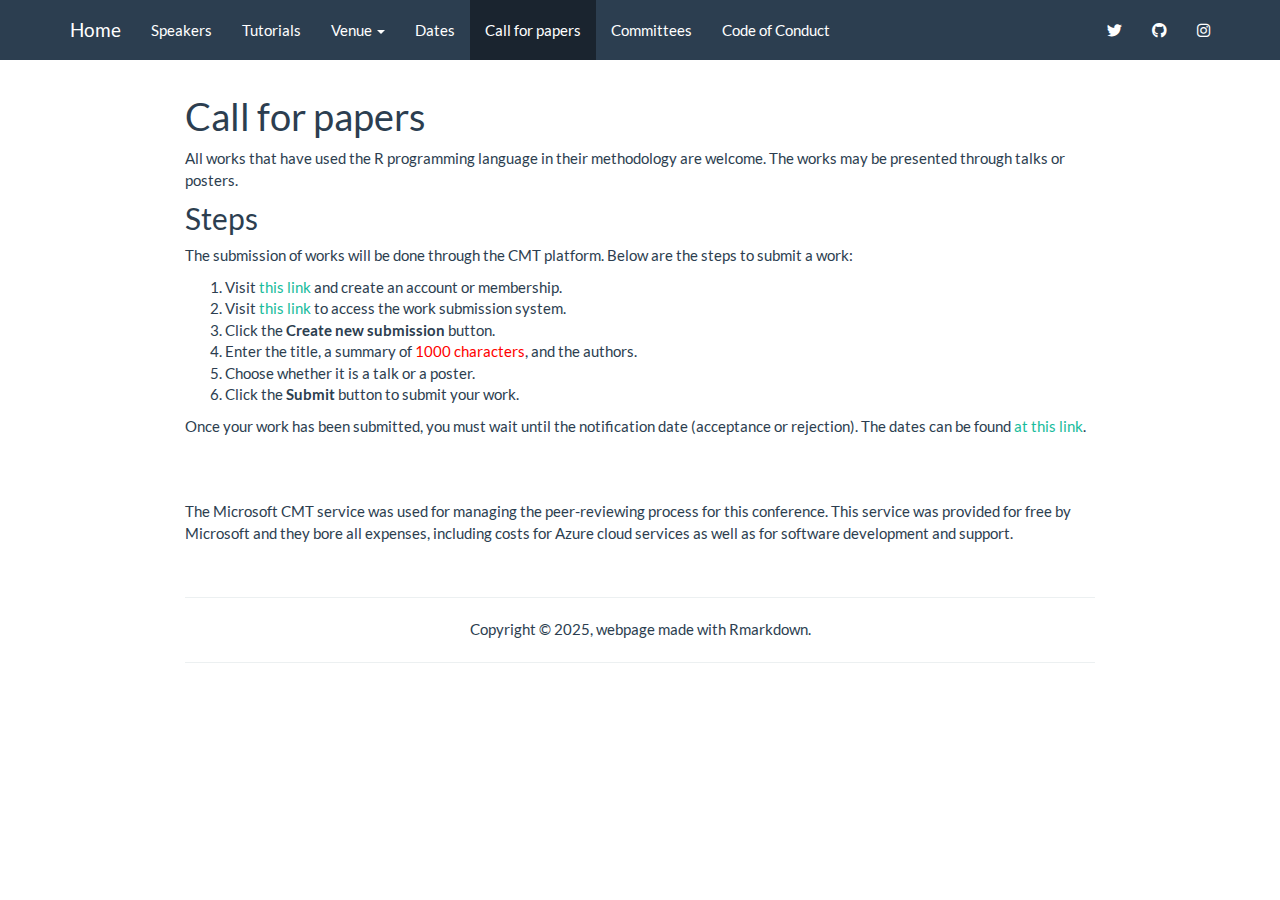
<file: call-for-papers.html>
<!DOCTYPE html>

<html>

<head>

<meta charset="utf-8" />
<meta name="generator" content="pandoc" />
<meta http-equiv="X-UA-Compatible" content="IE=EDGE" />




<title>Call for papers</title>

<script src="site_libs/header-attrs-2.29/header-attrs.js"></script>
<script src="site_libs/jquery-3.6.0/jquery-3.6.0.min.js"></script>
<meta name="viewport" content="width=device-width, initial-scale=1" />
<link href="site_libs/bootstrap-3.3.5/css/flatly.min.css" rel="stylesheet" />
<script src="site_libs/bootstrap-3.3.5/js/bootstrap.min.js"></script>
<script src="site_libs/bootstrap-3.3.5/shim/html5shiv.min.js"></script>
<script src="site_libs/bootstrap-3.3.5/shim/respond.min.js"></script>
<style>h1 {font-size: 34px;}
       h1.title {font-size: 38px;}
       h2 {font-size: 30px;}
       h3 {font-size: 24px;}
       h4 {font-size: 18px;}
       h5 {font-size: 16px;}
       h6 {font-size: 12px;}
       code {color: inherit; background-color: rgba(0, 0, 0, 0.04);}
       pre:not([class]) { background-color: white }</style>
<script src="site_libs/navigation-1.1/tabsets.js"></script>
<link href="site_libs/highlightjs-9.12.0/default.css" rel="stylesheet" />
<script src="site_libs/highlightjs-9.12.0/highlight.js"></script>
<link href="site_libs/font-awesome-6.5.2/css/all.min.css" rel="stylesheet" />
<link href="site_libs/font-awesome-6.5.2/css/v4-shims.min.css" rel="stylesheet" />
<!-- Google tag (gtag.js) -->
<script async src="https://www.googletagmanager.com/gtag/js?id=G-SFJKK459RL"></script>
<script>
  window.dataLayer = window.dataLayer || [];
  function gtag(){dataLayer.push(arguments);}
  gtag('js', new Date());

  gtag('config', 'G-SFJKK459RL');
</script>



<style type="text/css">
  code{white-space: pre-wrap;}
  span.smallcaps{font-variant: small-caps;}
  span.underline{text-decoration: underline;}
  div.column{display: inline-block; vertical-align: top; width: 50%;}
  div.hanging-indent{margin-left: 1.5em; text-indent: -1.5em;}
  ul.task-list{list-style: none;}
    </style>

<style type="text/css">code{white-space: pre;}</style>
<script type="text/javascript">
if (window.hljs) {
  hljs.configure({languages: []});
  hljs.initHighlightingOnLoad();
  if (document.readyState && document.readyState === "complete") {
    window.setTimeout(function() { hljs.initHighlighting(); }, 0);
  }
}
</script>






<link rel="stylesheet" href="my_css.css" type="text/css" />



<style type = "text/css">
.main-container {
  max-width: 940px;
  margin-left: auto;
  margin-right: auto;
}
img {
  max-width:100%;
}
.tabbed-pane {
  padding-top: 12px;
}
.html-widget {
  margin-bottom: 20px;
}
button.code-folding-btn:focus {
  outline: none;
}
summary {
  display: list-item;
}
details > summary > p:only-child {
  display: inline;
}
pre code {
  padding: 0;
}
</style>


<style type="text/css">
.dropdown-submenu {
  position: relative;
}
.dropdown-submenu>.dropdown-menu {
  top: 0;
  left: 100%;
  margin-top: -6px;
  margin-left: -1px;
  border-radius: 0 6px 6px 6px;
}
.dropdown-submenu:hover>.dropdown-menu {
  display: block;
}
.dropdown-submenu>a:after {
  display: block;
  content: " ";
  float: right;
  width: 0;
  height: 0;
  border-color: transparent;
  border-style: solid;
  border-width: 5px 0 5px 5px;
  border-left-color: #cccccc;
  margin-top: 5px;
  margin-right: -10px;
}
.dropdown-submenu:hover>a:after {
  border-left-color: #adb5bd;
}
.dropdown-submenu.pull-left {
  float: none;
}
.dropdown-submenu.pull-left>.dropdown-menu {
  left: -100%;
  margin-left: 10px;
  border-radius: 6px 0 6px 6px;
}
</style>

<script type="text/javascript">
// manage active state of menu based on current page
$(document).ready(function () {
  // active menu anchor
  href = window.location.pathname
  href = href.substr(href.lastIndexOf('/') + 1)
  if (href === "")
    href = "index.html";
  var menuAnchor = $('a[href="' + href + '"]');

  // mark the anchor link active (and if it's in a dropdown, also mark that active)
  var dropdown = menuAnchor.closest('li.dropdown');
  if (window.bootstrap) { // Bootstrap 4+
    menuAnchor.addClass('active');
    dropdown.find('> .dropdown-toggle').addClass('active');
  } else { // Bootstrap 3
    menuAnchor.parent().addClass('active');
    dropdown.addClass('active');
  }

  // Navbar adjustments
  var navHeight = $(".navbar").first().height() + 15;
  var style = document.createElement('style');
  var pt = "padding-top: " + navHeight + "px; ";
  var mt = "margin-top: -" + navHeight + "px; ";
  var css = "";
  // offset scroll position for anchor links (for fixed navbar)
  for (var i = 1; i <= 6; i++) {
    css += ".section h" + i + "{ " + pt + mt + "}\n";
  }
  style.innerHTML = "body {" + pt + "padding-bottom: 40px; }\n" + css;
  document.head.appendChild(style);
});
</script>

<!-- tabsets -->

<style type="text/css">
.tabset-dropdown > .nav-tabs {
  display: inline-table;
  max-height: 500px;
  min-height: 44px;
  overflow-y: auto;
  border: 1px solid #ddd;
  border-radius: 4px;
}

.tabset-dropdown > .nav-tabs > li.active:before, .tabset-dropdown > .nav-tabs.nav-tabs-open:before {
  content: "\e259";
  font-family: 'Glyphicons Halflings';
  display: inline-block;
  padding: 10px;
  border-right: 1px solid #ddd;
}

.tabset-dropdown > .nav-tabs.nav-tabs-open > li.active:before {
  content: "\e258";
  font-family: 'Glyphicons Halflings';
  border: none;
}

.tabset-dropdown > .nav-tabs > li.active {
  display: block;
}

.tabset-dropdown > .nav-tabs > li > a,
.tabset-dropdown > .nav-tabs > li > a:focus,
.tabset-dropdown > .nav-tabs > li > a:hover {
  border: none;
  display: inline-block;
  border-radius: 4px;
  background-color: transparent;
}

.tabset-dropdown > .nav-tabs.nav-tabs-open > li {
  display: block;
  float: none;
}

.tabset-dropdown > .nav-tabs > li {
  display: none;
}
</style>

<!-- code folding -->




</head>

<body>


<div class="container-fluid main-container">




<div class="navbar navbar-default  navbar-fixed-top" role="navigation">
  <div class="container">
    <div class="navbar-header">
      <button type="button" class="navbar-toggle collapsed" data-toggle="collapse" data-bs-toggle="collapse" data-target="#navbar" data-bs-target="#navbar">
        <span class="icon-bar"></span>
        <span class="icon-bar"></span>
        <span class="icon-bar"></span>
      </button>
      <a class="navbar-brand" href="index.html">Home</a>
    </div>
    <div id="navbar" class="navbar-collapse collapse">
      <ul class="nav navbar-nav">
        <li>
  <a href="speakers01.html">Speakers</a>
</li>
<li>
  <a href="tutorials.html">Tutorials</a>
</li>
<li class="dropdown">
  <a href="#" class="dropdown-toggle" data-toggle="dropdown" role="button" data-bs-toggle="dropdown" aria-expanded="false">
    Venue
     
    <span class="caret"></span>
  </a>
  <ul class="dropdown-menu" role="menu">
    <li>
      <a href="medellin.html">
        <span class="fa fa-warehouse"></span>
         
        Medellín
      </a>
    </li>
    <li>
      <a href="location.html">
        <span class="fa fa-map-marker"></span>
         
        Location
      </a>
    </li>
  </ul>
</li>
<li>
  <a href="dates.html">Dates</a>
</li>
<li>
  <a href="call-for-papers.html">Call for papers</a>
</li>
<li>
  <a href="committee.html">Committees</a>
</li>
<li>
  <a href="conduct.html">Code of Conduct</a>
</li>
      </ul>
      <ul class="nav navbar-nav navbar-right">
        <li>
  <a href="https://twitter.com/rdaycolombia">
    <span class="fa fa-twitter"></span>
     
  </a>
</li>
<li>
  <a href="https://github.com/rday-colombia">
    <span class="fa fa-github"></span>
     
  </a>
</li>
<li>
  <a href="https://www.instagram.com/rdaycolombia/">
    <span class="fa fa-instagram"></span>
     
  </a>
</li>
      </ul>
    </div><!--/.nav-collapse -->
  </div><!--/.container -->
</div><!--/.navbar -->

<div id="header">



<h1 class="title toc-ignore">Call for papers</h1>

</div>


<p>All works that have used the R programming language in their
methodology are welcome. The works may be presented through talks or
posters.</p>
<div id="steps" class="section level2">
<h2>Steps</h2>
<p>The submission of works will be done through the CMT platform. Below
are the steps to submit a work:</p>
<ol style="list-style-type: decimal">
<li>Visit <a href="https://cmt3.research.microsoft.com/User/Login"
target="_blank">this link</a> and create an account or membership.</li>
<li>Visit <a href="https://cmt3.research.microsoft.com/RDay2025"
target="_blank">this link</a> to access the work submission system.</li>
<li>Click the <strong>Create new submission</strong> button.</li>
<li>Enter the title, a summary of <span style="color: red;">1000
characters</span>, and the authors.</li>
<li>Choose whether it is a talk or a poster.</li>
<li>Click the <strong>Submit</strong> button to submit your work.</li>
</ol>
<p>Once your work has been submitted, you must wait until the
notification date (acceptance or rejection). The dates can be found <a
href="dates.html">at this link</a>.</p>
<p><br/> <br/></p>
<p>The Microsoft CMT service was used for managing the peer-reviewing
process for this conference. This service was provided for free by
Microsoft and they bore all expenses, including costs for Azure cloud
services as well as for software development and support.</p>
</div>

<br>
<hr>
<p><center>Copyright &copy; 2025, webpage made with Rmarkdown.</center></p>
<hr>



</div>

<script>

// add bootstrap table styles to pandoc tables
function bootstrapStylePandocTables() {
  $('tr.odd').parent('tbody').parent('table').addClass('table table-condensed');
}
$(document).ready(function () {
  bootstrapStylePandocTables();
});


</script>

<!-- tabsets -->

<script>
$(document).ready(function () {
  window.buildTabsets("TOC");
});

$(document).ready(function () {
  $('.tabset-dropdown > .nav-tabs > li').click(function () {
    $(this).parent().toggleClass('nav-tabs-open');
  });
});
</script>

<!-- code folding -->


<!-- dynamically load mathjax for compatibility with self-contained -->
<script>
  (function () {
    var script = document.createElement("script");
    script.type = "text/javascript";
    script.src  = "https://mathjax.rstudio.com/latest/MathJax.js?config=TeX-AMS-MML_HTMLorMML";
    document.getElementsByTagName("head")[0].appendChild(script);
  })();
</script>

</body>
</html>
</file>
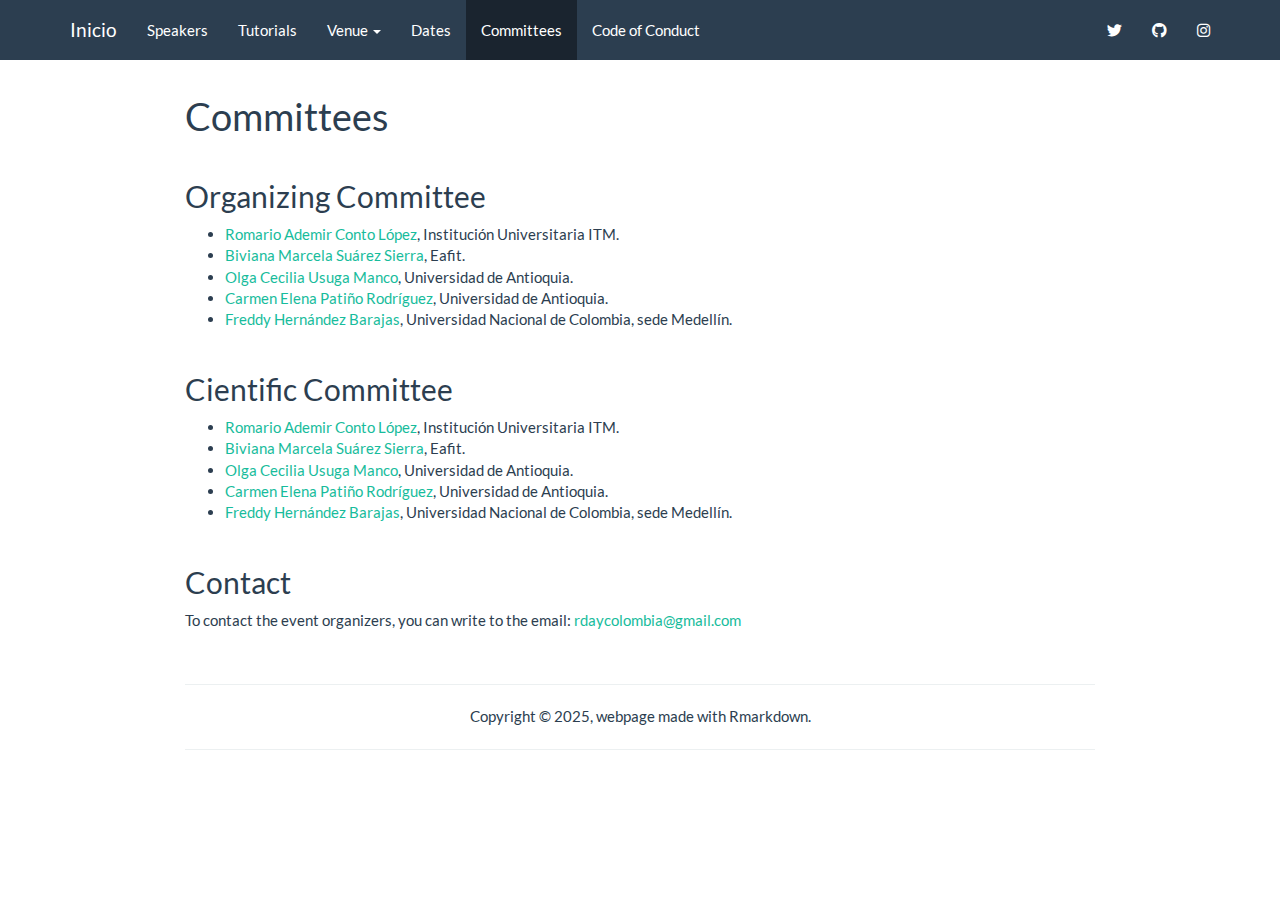
<file: committee.html>
<!DOCTYPE html>

<html>

<head>

<meta charset="utf-8" />
<meta name="generator" content="pandoc" />
<meta http-equiv="X-UA-Compatible" content="IE=EDGE" />




<title>Committees</title>

<script src="site_libs/header-attrs-2.29/header-attrs.js"></script>
<script src="site_libs/jquery-3.6.0/jquery-3.6.0.min.js"></script>
<meta name="viewport" content="width=device-width, initial-scale=1" />
<link href="site_libs/bootstrap-3.3.5/css/flatly.min.css" rel="stylesheet" />
<script src="site_libs/bootstrap-3.3.5/js/bootstrap.min.js"></script>
<script src="site_libs/bootstrap-3.3.5/shim/html5shiv.min.js"></script>
<script src="site_libs/bootstrap-3.3.5/shim/respond.min.js"></script>
<style>h1 {font-size: 34px;}
       h1.title {font-size: 38px;}
       h2 {font-size: 30px;}
       h3 {font-size: 24px;}
       h4 {font-size: 18px;}
       h5 {font-size: 16px;}
       h6 {font-size: 12px;}
       code {color: inherit; background-color: rgba(0, 0, 0, 0.04);}
       pre:not([class]) { background-color: white }</style>
<script src="site_libs/navigation-1.1/tabsets.js"></script>
<link href="site_libs/highlightjs-9.12.0/default.css" rel="stylesheet" />
<script src="site_libs/highlightjs-9.12.0/highlight.js"></script>
<link href="site_libs/font-awesome-6.5.2/css/all.min.css" rel="stylesheet" />
<link href="site_libs/font-awesome-6.5.2/css/v4-shims.min.css" rel="stylesheet" />
<!-- Google tag (gtag.js) -->
<script async src="https://www.googletagmanager.com/gtag/js?id=G-SFJKK459RL"></script>
<script>
  window.dataLayer = window.dataLayer || [];
  function gtag(){dataLayer.push(arguments);}
  gtag('js', new Date());

  gtag('config', 'G-SFJKK459RL');
</script>



<style type="text/css">
  code{white-space: pre-wrap;}
  span.smallcaps{font-variant: small-caps;}
  span.underline{text-decoration: underline;}
  div.column{display: inline-block; vertical-align: top; width: 50%;}
  div.hanging-indent{margin-left: 1.5em; text-indent: -1.5em;}
  ul.task-list{list-style: none;}
    </style>

<style type="text/css">code{white-space: pre;}</style>
<script type="text/javascript">
if (window.hljs) {
  hljs.configure({languages: []});
  hljs.initHighlightingOnLoad();
  if (document.readyState && document.readyState === "complete") {
    window.setTimeout(function() { hljs.initHighlighting(); }, 0);
  }
}
</script>






<link rel="stylesheet" href="my_css.css" type="text/css" />



<style type = "text/css">
.main-container {
  max-width: 940px;
  margin-left: auto;
  margin-right: auto;
}
img {
  max-width:100%;
}
.tabbed-pane {
  padding-top: 12px;
}
.html-widget {
  margin-bottom: 20px;
}
button.code-folding-btn:focus {
  outline: none;
}
summary {
  display: list-item;
}
details > summary > p:only-child {
  display: inline;
}
pre code {
  padding: 0;
}
</style>


<style type="text/css">
.dropdown-submenu {
  position: relative;
}
.dropdown-submenu>.dropdown-menu {
  top: 0;
  left: 100%;
  margin-top: -6px;
  margin-left: -1px;
  border-radius: 0 6px 6px 6px;
}
.dropdown-submenu:hover>.dropdown-menu {
  display: block;
}
.dropdown-submenu>a:after {
  display: block;
  content: " ";
  float: right;
  width: 0;
  height: 0;
  border-color: transparent;
  border-style: solid;
  border-width: 5px 0 5px 5px;
  border-left-color: #cccccc;
  margin-top: 5px;
  margin-right: -10px;
}
.dropdown-submenu:hover>a:after {
  border-left-color: #adb5bd;
}
.dropdown-submenu.pull-left {
  float: none;
}
.dropdown-submenu.pull-left>.dropdown-menu {
  left: -100%;
  margin-left: 10px;
  border-radius: 6px 0 6px 6px;
}
</style>

<script type="text/javascript">
// manage active state of menu based on current page
$(document).ready(function () {
  // active menu anchor
  href = window.location.pathname
  href = href.substr(href.lastIndexOf('/') + 1)
  if (href === "")
    href = "index.html";
  var menuAnchor = $('a[href="' + href + '"]');

  // mark the anchor link active (and if it's in a dropdown, also mark that active)
  var dropdown = menuAnchor.closest('li.dropdown');
  if (window.bootstrap) { // Bootstrap 4+
    menuAnchor.addClass('active');
    dropdown.find('> .dropdown-toggle').addClass('active');
  } else { // Bootstrap 3
    menuAnchor.parent().addClass('active');
    dropdown.addClass('active');
  }

  // Navbar adjustments
  var navHeight = $(".navbar").first().height() + 15;
  var style = document.createElement('style');
  var pt = "padding-top: " + navHeight + "px; ";
  var mt = "margin-top: -" + navHeight + "px; ";
  var css = "";
  // offset scroll position for anchor links (for fixed navbar)
  for (var i = 1; i <= 6; i++) {
    css += ".section h" + i + "{ " + pt + mt + "}\n";
  }
  style.innerHTML = "body {" + pt + "padding-bottom: 40px; }\n" + css;
  document.head.appendChild(style);
});
</script>

<!-- tabsets -->

<style type="text/css">
.tabset-dropdown > .nav-tabs {
  display: inline-table;
  max-height: 500px;
  min-height: 44px;
  overflow-y: auto;
  border: 1px solid #ddd;
  border-radius: 4px;
}

.tabset-dropdown > .nav-tabs > li.active:before, .tabset-dropdown > .nav-tabs.nav-tabs-open:before {
  content: "\e259";
  font-family: 'Glyphicons Halflings';
  display: inline-block;
  padding: 10px;
  border-right: 1px solid #ddd;
}

.tabset-dropdown > .nav-tabs.nav-tabs-open > li.active:before {
  content: "\e258";
  font-family: 'Glyphicons Halflings';
  border: none;
}

.tabset-dropdown > .nav-tabs > li.active {
  display: block;
}

.tabset-dropdown > .nav-tabs > li > a,
.tabset-dropdown > .nav-tabs > li > a:focus,
.tabset-dropdown > .nav-tabs > li > a:hover {
  border: none;
  display: inline-block;
  border-radius: 4px;
  background-color: transparent;
}

.tabset-dropdown > .nav-tabs.nav-tabs-open > li {
  display: block;
  float: none;
}

.tabset-dropdown > .nav-tabs > li {
  display: none;
}
</style>

<!-- code folding -->




</head>

<body>


<div class="container-fluid main-container">




<div class="navbar navbar-default  navbar-fixed-top" role="navigation">
  <div class="container">
    <div class="navbar-header">
      <button type="button" class="navbar-toggle collapsed" data-toggle="collapse" data-bs-toggle="collapse" data-target="#navbar" data-bs-target="#navbar">
        <span class="icon-bar"></span>
        <span class="icon-bar"></span>
        <span class="icon-bar"></span>
      </button>
      <a class="navbar-brand" href="index.html">Inicio</a>
    </div>
    <div id="navbar" class="navbar-collapse collapse">
      <ul class="nav navbar-nav">
        <li>
  <a href="speakers01.html">Speakers</a>
</li>
<li>
  <a href="tutorials.html">Tutorials</a>
</li>
<li class="dropdown">
  <a href="#" class="dropdown-toggle" data-toggle="dropdown" role="button" data-bs-toggle="dropdown" aria-expanded="false">
    Venue
     
    <span class="caret"></span>
  </a>
  <ul class="dropdown-menu" role="menu">
    <li>
      <a href="medellin.html">
        <span class="fa fa-warehouse"></span>
         
        Medellín
      </a>
    </li>
    <li>
      <a href="location.html">
        <span class="fa fa-map-marker"></span>
         
        Location
      </a>
    </li>
  </ul>
</li>
<li>
  <a href="dates.html">Dates</a>
</li>
<li>
  <a href="committee.html">Committees</a>
</li>
<li>
  <a href="conduct.html">Code of Conduct</a>
</li>
      </ul>
      <ul class="nav navbar-nav navbar-right">
        <li>
  <a href="https://twitter.com/rdaycolombia">
    <span class="fa fa-twitter"></span>
     
  </a>
</li>
<li>
  <a href="https://github.com/rday-colombia">
    <span class="fa fa-github"></span>
     
  </a>
</li>
<li>
  <a href="https://www.instagram.com/rdaycolombia/">
    <span class="fa fa-instagram"></span>
     
  </a>
</li>
      </ul>
    </div><!--/.nav-collapse -->
  </div><!--/.container -->
</div><!--/.navbar -->

<div id="header">



<h1 class="title toc-ignore">Committees</h1>

</div>


<p><br/></p>
<div id="organizing-committee" class="section level2">
<h2>Organizing Committee</h2>
<ul>
<li><a href="https://www.itm.edu.co/">Romario Ademir Conto López</a>,
Institución Universitaria ITM.</li>
<li><a
href="https://portalqa.omega.eafit.edu.co/profesores/biviana-marcela-suarez-sierra">Biviana
Marcela Suárez Sierra</a>, Eafit.</li>
<li><a href="https://www.meetup.com/es/rladies-medellin/">Olga Cecilia
Usuga Manco</a>, Universidad de Antioquia.</li>
<li><a href="https://www.meetup.com/es/rladies-medellin/">Carmen Elena
Patiño Rodríguez</a>, Universidad de Antioquia.</li>
<li><a href="https://fhernanb.github.io/">Freddy Hernández Barajas</a>,
Universidad Nacional de Colombia, sede Medellín.</li>
</ul>
<p><br/></p>
</div>
<div id="cientific-committee" class="section level2">
<h2>Cientific Committee</h2>
<ul>
<li><a href="https://www.itm.edu.co/">Romario Ademir Conto López</a>,
Institución Universitaria ITM.</li>
<li><a
href="https://portalqa.omega.eafit.edu.co/profesores/biviana-marcela-suarez-sierra">Biviana
Marcela Suárez Sierra</a>, Eafit.</li>
<li><a href="https://www.meetup.com/es/rladies-medellin/">Olga Cecilia
Usuga Manco</a>, Universidad de Antioquia.</li>
<li><a href="https://www.meetup.com/es/rladies-medellin/">Carmen Elena
Patiño Rodríguez</a>, Universidad de Antioquia.</li>
<li><a href="https://fhernanb.github.io/">Freddy Hernández Barajas</a>,
Universidad Nacional de Colombia, sede Medellín.</li>
</ul>
<p><br/></p>
</div>
<div id="contact" class="section level2">
<h2>Contact</h2>
<p>To contact the event organizers, you can write to the email: <a
href="mailto:rdaycolombia@gmail.com"
class="email">rdaycolombia@gmail.com</a></p>
</div>

<br>
<hr>
<p><center>Copyright &copy; 2025, webpage made with Rmarkdown.</center></p>
<hr>



</div>

<script>

// add bootstrap table styles to pandoc tables
function bootstrapStylePandocTables() {
  $('tr.odd').parent('tbody').parent('table').addClass('table table-condensed');
}
$(document).ready(function () {
  bootstrapStylePandocTables();
});


</script>

<!-- tabsets -->

<script>
$(document).ready(function () {
  window.buildTabsets("TOC");
});

$(document).ready(function () {
  $('.tabset-dropdown > .nav-tabs > li').click(function () {
    $(this).parent().toggleClass('nav-tabs-open');
  });
});
</script>

<!-- code folding -->


<!-- dynamically load mathjax for compatibility with self-contained -->
<script>
  (function () {
    var script = document.createElement("script");
    script.type = "text/javascript";
    script.src  = "https://mathjax.rstudio.com/latest/MathJax.js?config=TeX-AMS-MML_HTMLorMML";
    document.getElementsByTagName("head")[0].appendChild(script);
  })();
</script>

</body>
</html>
</file>
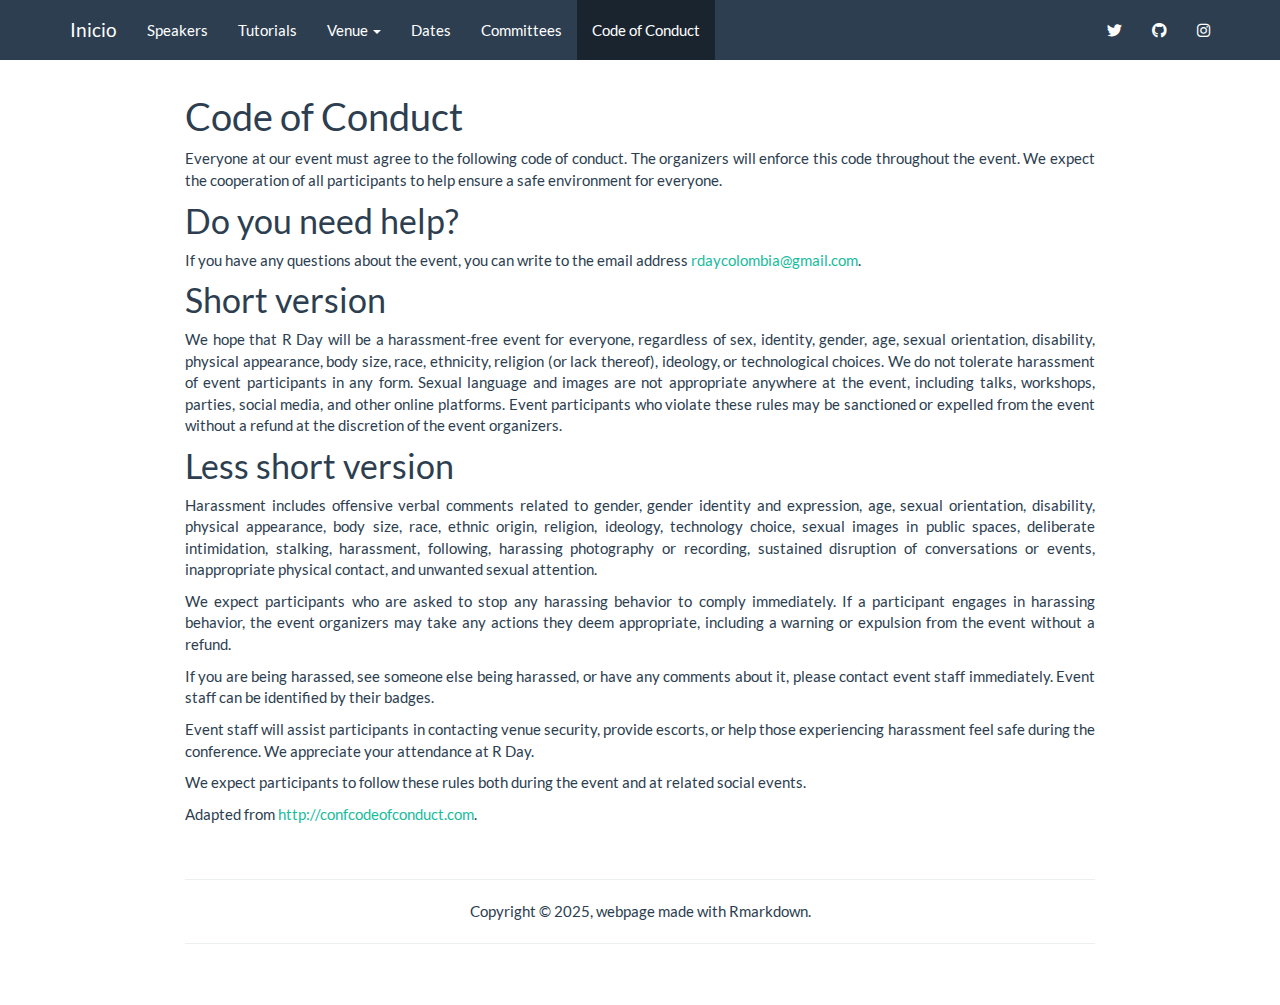
<file: conduct.html>
<!DOCTYPE html>

<html>

<head>

<meta charset="utf-8" />
<meta name="generator" content="pandoc" />
<meta http-equiv="X-UA-Compatible" content="IE=EDGE" />




<title>Code of Conduct</title>

<script src="site_libs/header-attrs-2.29/header-attrs.js"></script>
<script src="site_libs/jquery-3.6.0/jquery-3.6.0.min.js"></script>
<meta name="viewport" content="width=device-width, initial-scale=1" />
<link href="site_libs/bootstrap-3.3.5/css/flatly.min.css" rel="stylesheet" />
<script src="site_libs/bootstrap-3.3.5/js/bootstrap.min.js"></script>
<script src="site_libs/bootstrap-3.3.5/shim/html5shiv.min.js"></script>
<script src="site_libs/bootstrap-3.3.5/shim/respond.min.js"></script>
<style>h1 {font-size: 34px;}
       h1.title {font-size: 38px;}
       h2 {font-size: 30px;}
       h3 {font-size: 24px;}
       h4 {font-size: 18px;}
       h5 {font-size: 16px;}
       h6 {font-size: 12px;}
       code {color: inherit; background-color: rgba(0, 0, 0, 0.04);}
       pre:not([class]) { background-color: white }</style>
<script src="site_libs/navigation-1.1/tabsets.js"></script>
<link href="site_libs/highlightjs-9.12.0/default.css" rel="stylesheet" />
<script src="site_libs/highlightjs-9.12.0/highlight.js"></script>
<link href="site_libs/font-awesome-6.5.2/css/all.min.css" rel="stylesheet" />
<link href="site_libs/font-awesome-6.5.2/css/v4-shims.min.css" rel="stylesheet" />
<!-- Google tag (gtag.js) -->
<script async src="https://www.googletagmanager.com/gtag/js?id=G-SFJKK459RL"></script>
<script>
  window.dataLayer = window.dataLayer || [];
  function gtag(){dataLayer.push(arguments);}
  gtag('js', new Date());

  gtag('config', 'G-SFJKK459RL');
</script>



<style type="text/css">
  code{white-space: pre-wrap;}
  span.smallcaps{font-variant: small-caps;}
  span.underline{text-decoration: underline;}
  div.column{display: inline-block; vertical-align: top; width: 50%;}
  div.hanging-indent{margin-left: 1.5em; text-indent: -1.5em;}
  ul.task-list{list-style: none;}
    </style>

<style type="text/css">code{white-space: pre;}</style>
<script type="text/javascript">
if (window.hljs) {
  hljs.configure({languages: []});
  hljs.initHighlightingOnLoad();
  if (document.readyState && document.readyState === "complete") {
    window.setTimeout(function() { hljs.initHighlighting(); }, 0);
  }
}
</script>






<link rel="stylesheet" href="my_css.css" type="text/css" />



<style type = "text/css">
.main-container {
  max-width: 940px;
  margin-left: auto;
  margin-right: auto;
}
img {
  max-width:100%;
}
.tabbed-pane {
  padding-top: 12px;
}
.html-widget {
  margin-bottom: 20px;
}
button.code-folding-btn:focus {
  outline: none;
}
summary {
  display: list-item;
}
details > summary > p:only-child {
  display: inline;
}
pre code {
  padding: 0;
}
</style>


<style type="text/css">
.dropdown-submenu {
  position: relative;
}
.dropdown-submenu>.dropdown-menu {
  top: 0;
  left: 100%;
  margin-top: -6px;
  margin-left: -1px;
  border-radius: 0 6px 6px 6px;
}
.dropdown-submenu:hover>.dropdown-menu {
  display: block;
}
.dropdown-submenu>a:after {
  display: block;
  content: " ";
  float: right;
  width: 0;
  height: 0;
  border-color: transparent;
  border-style: solid;
  border-width: 5px 0 5px 5px;
  border-left-color: #cccccc;
  margin-top: 5px;
  margin-right: -10px;
}
.dropdown-submenu:hover>a:after {
  border-left-color: #adb5bd;
}
.dropdown-submenu.pull-left {
  float: none;
}
.dropdown-submenu.pull-left>.dropdown-menu {
  left: -100%;
  margin-left: 10px;
  border-radius: 6px 0 6px 6px;
}
</style>

<script type="text/javascript">
// manage active state of menu based on current page
$(document).ready(function () {
  // active menu anchor
  href = window.location.pathname
  href = href.substr(href.lastIndexOf('/') + 1)
  if (href === "")
    href = "index.html";
  var menuAnchor = $('a[href="' + href + '"]');

  // mark the anchor link active (and if it's in a dropdown, also mark that active)
  var dropdown = menuAnchor.closest('li.dropdown');
  if (window.bootstrap) { // Bootstrap 4+
    menuAnchor.addClass('active');
    dropdown.find('> .dropdown-toggle').addClass('active');
  } else { // Bootstrap 3
    menuAnchor.parent().addClass('active');
    dropdown.addClass('active');
  }

  // Navbar adjustments
  var navHeight = $(".navbar").first().height() + 15;
  var style = document.createElement('style');
  var pt = "padding-top: " + navHeight + "px; ";
  var mt = "margin-top: -" + navHeight + "px; ";
  var css = "";
  // offset scroll position for anchor links (for fixed navbar)
  for (var i = 1; i <= 6; i++) {
    css += ".section h" + i + "{ " + pt + mt + "}\n";
  }
  style.innerHTML = "body {" + pt + "padding-bottom: 40px; }\n" + css;
  document.head.appendChild(style);
});
</script>

<!-- tabsets -->

<style type="text/css">
.tabset-dropdown > .nav-tabs {
  display: inline-table;
  max-height: 500px;
  min-height: 44px;
  overflow-y: auto;
  border: 1px solid #ddd;
  border-radius: 4px;
}

.tabset-dropdown > .nav-tabs > li.active:before, .tabset-dropdown > .nav-tabs.nav-tabs-open:before {
  content: "\e259";
  font-family: 'Glyphicons Halflings';
  display: inline-block;
  padding: 10px;
  border-right: 1px solid #ddd;
}

.tabset-dropdown > .nav-tabs.nav-tabs-open > li.active:before {
  content: "\e258";
  font-family: 'Glyphicons Halflings';
  border: none;
}

.tabset-dropdown > .nav-tabs > li.active {
  display: block;
}

.tabset-dropdown > .nav-tabs > li > a,
.tabset-dropdown > .nav-tabs > li > a:focus,
.tabset-dropdown > .nav-tabs > li > a:hover {
  border: none;
  display: inline-block;
  border-radius: 4px;
  background-color: transparent;
}

.tabset-dropdown > .nav-tabs.nav-tabs-open > li {
  display: block;
  float: none;
}

.tabset-dropdown > .nav-tabs > li {
  display: none;
}
</style>

<!-- code folding -->




</head>

<body>


<div class="container-fluid main-container">




<div class="navbar navbar-default  navbar-fixed-top" role="navigation">
  <div class="container">
    <div class="navbar-header">
      <button type="button" class="navbar-toggle collapsed" data-toggle="collapse" data-bs-toggle="collapse" data-target="#navbar" data-bs-target="#navbar">
        <span class="icon-bar"></span>
        <span class="icon-bar"></span>
        <span class="icon-bar"></span>
      </button>
      <a class="navbar-brand" href="index.html">Inicio</a>
    </div>
    <div id="navbar" class="navbar-collapse collapse">
      <ul class="nav navbar-nav">
        <li>
  <a href="speakers01.html">Speakers</a>
</li>
<li>
  <a href="tutorials.html">Tutorials</a>
</li>
<li class="dropdown">
  <a href="#" class="dropdown-toggle" data-toggle="dropdown" role="button" data-bs-toggle="dropdown" aria-expanded="false">
    Venue
     
    <span class="caret"></span>
  </a>
  <ul class="dropdown-menu" role="menu">
    <li>
      <a href="medellin.html">
        <span class="fa fa-warehouse"></span>
         
        Medellín
      </a>
    </li>
    <li>
      <a href="location.html">
        <span class="fa fa-map-marker"></span>
         
        Location
      </a>
    </li>
  </ul>
</li>
<li>
  <a href="dates.html">Dates</a>
</li>
<li>
  <a href="committee.html">Committees</a>
</li>
<li>
  <a href="conduct.html">Code of Conduct</a>
</li>
      </ul>
      <ul class="nav navbar-nav navbar-right">
        <li>
  <a href="https://twitter.com/rdaycolombia">
    <span class="fa fa-twitter"></span>
     
  </a>
</li>
<li>
  <a href="https://github.com/rday-colombia">
    <span class="fa fa-github"></span>
     
  </a>
</li>
<li>
  <a href="https://www.instagram.com/rdaycolombia/">
    <span class="fa fa-instagram"></span>
     
  </a>
</li>
      </ul>
    </div><!--/.nav-collapse -->
  </div><!--/.container -->
</div><!--/.navbar -->

<div id="header">



<h1 class="title toc-ignore">Code of Conduct</h1>

</div>


<P ALIGN="justify">
Everyone at our event must agree to the following code of conduct. The
organizers will enforce this code throughout the event. We expect the
cooperation of all participants to help ensure a safe environment for
everyone.
<P>
<div id="do-you-need-help" class="section level1">
<h1>Do you need help?</h1>
<p>If you have any questions about the event, you can write to the email
address <a href="mailto:rdaycolombia@gmail.com"
class="email">rdaycolombia@gmail.com</a>.</p>
</div>
<div id="short-version" class="section level1">
<h1>Short version</h1>
<P ALIGN="justify">
We hope that R Day will be a harassment-free event for everyone,
regardless of sex, identity, gender, age, sexual orientation,
disability, physical appearance, body size, race, ethnicity, religion
(or lack thereof), ideology, or technological choices. We do not
tolerate harassment of event participants in any form. Sexual language
and images are not appropriate anywhere at the event, including talks,
workshops, parties, social media, and other online platforms. Event
participants who violate these rules may be sanctioned or expelled from
the event without a refund at the discretion of the event organizers.
<P>
</div>
<div id="less-short-version" class="section level1">
<h1>Less short version</h1>
<P ALIGN="justify">
Harassment includes offensive verbal comments related to gender, gender
identity and expression, age, sexual orientation, disability, physical
appearance, body size, race, ethnic origin, religion, ideology,
technology choice, sexual images in public spaces, deliberate
intimidation, stalking, harassment, following, harassing photography or
recording, sustained disruption of conversations or events,
inappropriate physical contact, and unwanted sexual attention.
<P>
<P ALIGN="justify">
We expect participants who are asked to stop any harassing behavior to
comply immediately. If a participant engages in harassing behavior, the
event organizers may take any actions they deem appropriate, including a
warning or expulsion from the event without a refund.
<P>
<P ALIGN="justify">
If you are being harassed, see someone else being harassed, or have any
comments about it, please contact event staff immediately. Event staff
can be identified by their badges.
<P>
<P ALIGN="justify">
Event staff will assist participants in contacting venue security,
provide escorts, or help those experiencing harassment feel safe during
the conference. We appreciate your attendance at R Day.
<P>
<P ALIGN="justify">
We expect participants to follow these rules both during the event and
at related social events.
<P>
<p>Adapted from <a href="http://confcodeofconduct.com"
class="uri">http://confcodeofconduct.com</a>.</p>
</div>

<br>
<hr>
<p><center>Copyright &copy; 2025, webpage made with Rmarkdown.</center></p>
<hr>



</div>

<script>

// add bootstrap table styles to pandoc tables
function bootstrapStylePandocTables() {
  $('tr.odd').parent('tbody').parent('table').addClass('table table-condensed');
}
$(document).ready(function () {
  bootstrapStylePandocTables();
});


</script>

<!-- tabsets -->

<script>
$(document).ready(function () {
  window.buildTabsets("TOC");
});

$(document).ready(function () {
  $('.tabset-dropdown > .nav-tabs > li').click(function () {
    $(this).parent().toggleClass('nav-tabs-open');
  });
});
</script>

<!-- code folding -->


<!-- dynamically load mathjax for compatibility with self-contained -->
<script>
  (function () {
    var script = document.createElement("script");
    script.type = "text/javascript";
    script.src  = "https://mathjax.rstudio.com/latest/MathJax.js?config=TeX-AMS-MML_HTMLorMML";
    document.getElementsByTagName("head")[0].appendChild(script);
  })();
</script>

</body>
</html>
</file>
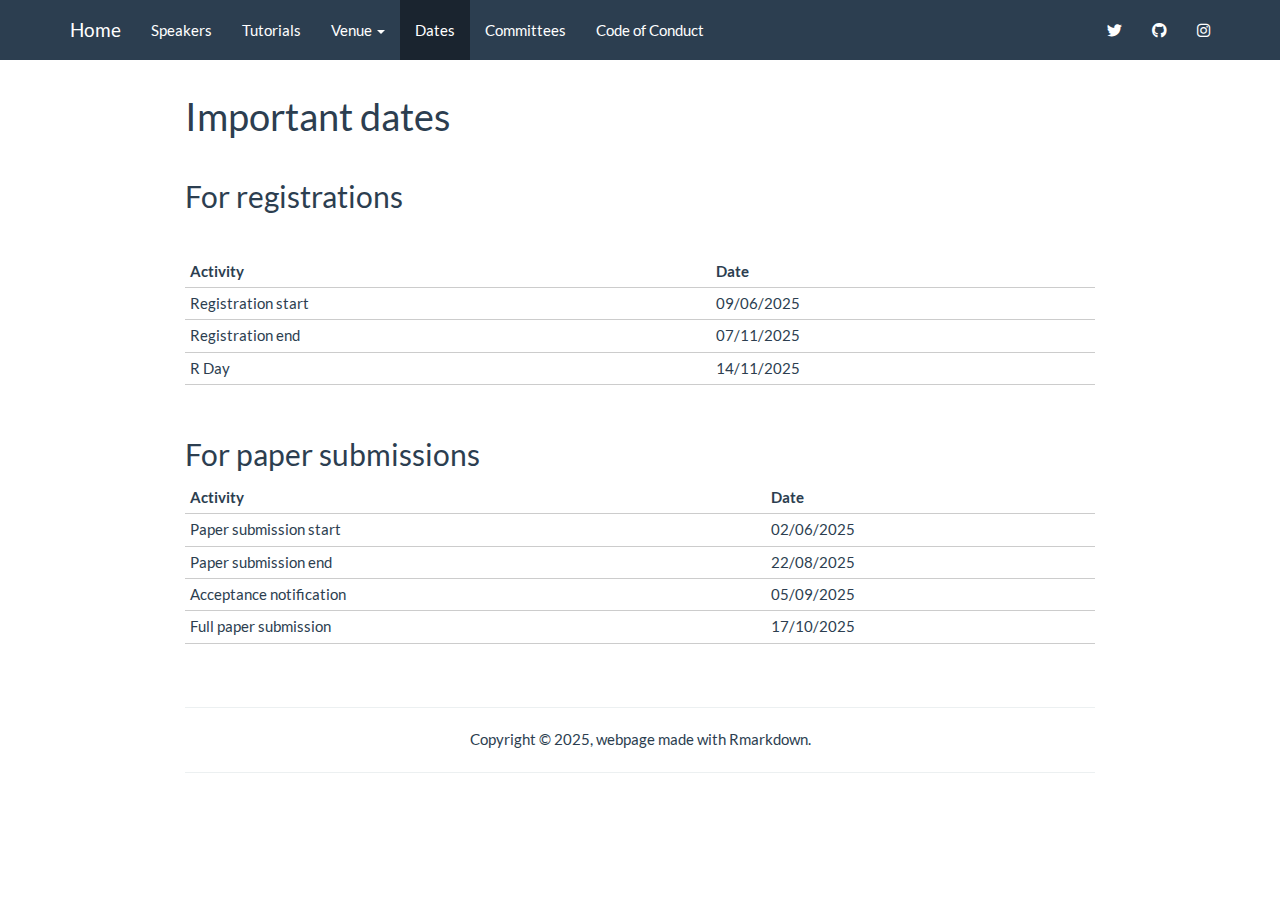
<file: dates.html>
<!DOCTYPE html>

<html>

<head>

<meta charset="utf-8" />
<meta name="generator" content="pandoc" />
<meta http-equiv="X-UA-Compatible" content="IE=EDGE" />




<title>Important dates</title>

<script src="site_libs/header-attrs-2.29/header-attrs.js"></script>
<script src="site_libs/jquery-3.6.0/jquery-3.6.0.min.js"></script>
<meta name="viewport" content="width=device-width, initial-scale=1" />
<link href="site_libs/bootstrap-3.3.5/css/flatly.min.css" rel="stylesheet" />
<script src="site_libs/bootstrap-3.3.5/js/bootstrap.min.js"></script>
<script src="site_libs/bootstrap-3.3.5/shim/html5shiv.min.js"></script>
<script src="site_libs/bootstrap-3.3.5/shim/respond.min.js"></script>
<style>h1 {font-size: 34px;}
       h1.title {font-size: 38px;}
       h2 {font-size: 30px;}
       h3 {font-size: 24px;}
       h4 {font-size: 18px;}
       h5 {font-size: 16px;}
       h6 {font-size: 12px;}
       code {color: inherit; background-color: rgba(0, 0, 0, 0.04);}
       pre:not([class]) { background-color: white }</style>
<script src="site_libs/navigation-1.1/tabsets.js"></script>
<link href="site_libs/highlightjs-9.12.0/default.css" rel="stylesheet" />
<script src="site_libs/highlightjs-9.12.0/highlight.js"></script>
<link href="site_libs/font-awesome-6.5.2/css/all.min.css" rel="stylesheet" />
<link href="site_libs/font-awesome-6.5.2/css/v4-shims.min.css" rel="stylesheet" />
<!-- Google tag (gtag.js) -->
<script async src="https://www.googletagmanager.com/gtag/js?id=G-SFJKK459RL"></script>
<script>
  window.dataLayer = window.dataLayer || [];
  function gtag(){dataLayer.push(arguments);}
  gtag('js', new Date());

  gtag('config', 'G-SFJKK459RL');
</script>



<style type="text/css">
  code{white-space: pre-wrap;}
  span.smallcaps{font-variant: small-caps;}
  span.underline{text-decoration: underline;}
  div.column{display: inline-block; vertical-align: top; width: 50%;}
  div.hanging-indent{margin-left: 1.5em; text-indent: -1.5em;}
  ul.task-list{list-style: none;}
    </style>

<style type="text/css">code{white-space: pre;}</style>
<script type="text/javascript">
if (window.hljs) {
  hljs.configure({languages: []});
  hljs.initHighlightingOnLoad();
  if (document.readyState && document.readyState === "complete") {
    window.setTimeout(function() { hljs.initHighlighting(); }, 0);
  }
}
</script>






<link rel="stylesheet" href="my_css.css" type="text/css" />



<style type = "text/css">
.main-container {
  max-width: 940px;
  margin-left: auto;
  margin-right: auto;
}
img {
  max-width:100%;
}
.tabbed-pane {
  padding-top: 12px;
}
.html-widget {
  margin-bottom: 20px;
}
button.code-folding-btn:focus {
  outline: none;
}
summary {
  display: list-item;
}
details > summary > p:only-child {
  display: inline;
}
pre code {
  padding: 0;
}
</style>


<style type="text/css">
.dropdown-submenu {
  position: relative;
}
.dropdown-submenu>.dropdown-menu {
  top: 0;
  left: 100%;
  margin-top: -6px;
  margin-left: -1px;
  border-radius: 0 6px 6px 6px;
}
.dropdown-submenu:hover>.dropdown-menu {
  display: block;
}
.dropdown-submenu>a:after {
  display: block;
  content: " ";
  float: right;
  width: 0;
  height: 0;
  border-color: transparent;
  border-style: solid;
  border-width: 5px 0 5px 5px;
  border-left-color: #cccccc;
  margin-top: 5px;
  margin-right: -10px;
}
.dropdown-submenu:hover>a:after {
  border-left-color: #adb5bd;
}
.dropdown-submenu.pull-left {
  float: none;
}
.dropdown-submenu.pull-left>.dropdown-menu {
  left: -100%;
  margin-left: 10px;
  border-radius: 6px 0 6px 6px;
}
</style>

<script type="text/javascript">
// manage active state of menu based on current page
$(document).ready(function () {
  // active menu anchor
  href = window.location.pathname
  href = href.substr(href.lastIndexOf('/') + 1)
  if (href === "")
    href = "index.html";
  var menuAnchor = $('a[href="' + href + '"]');

  // mark the anchor link active (and if it's in a dropdown, also mark that active)
  var dropdown = menuAnchor.closest('li.dropdown');
  if (window.bootstrap) { // Bootstrap 4+
    menuAnchor.addClass('active');
    dropdown.find('> .dropdown-toggle').addClass('active');
  } else { // Bootstrap 3
    menuAnchor.parent().addClass('active');
    dropdown.addClass('active');
  }

  // Navbar adjustments
  var navHeight = $(".navbar").first().height() + 15;
  var style = document.createElement('style');
  var pt = "padding-top: " + navHeight + "px; ";
  var mt = "margin-top: -" + navHeight + "px; ";
  var css = "";
  // offset scroll position for anchor links (for fixed navbar)
  for (var i = 1; i <= 6; i++) {
    css += ".section h" + i + "{ " + pt + mt + "}\n";
  }
  style.innerHTML = "body {" + pt + "padding-bottom: 40px; }\n" + css;
  document.head.appendChild(style);
});
</script>

<!-- tabsets -->

<style type="text/css">
.tabset-dropdown > .nav-tabs {
  display: inline-table;
  max-height: 500px;
  min-height: 44px;
  overflow-y: auto;
  border: 1px solid #ddd;
  border-radius: 4px;
}

.tabset-dropdown > .nav-tabs > li.active:before, .tabset-dropdown > .nav-tabs.nav-tabs-open:before {
  content: "\e259";
  font-family: 'Glyphicons Halflings';
  display: inline-block;
  padding: 10px;
  border-right: 1px solid #ddd;
}

.tabset-dropdown > .nav-tabs.nav-tabs-open > li.active:before {
  content: "\e258";
  font-family: 'Glyphicons Halflings';
  border: none;
}

.tabset-dropdown > .nav-tabs > li.active {
  display: block;
}

.tabset-dropdown > .nav-tabs > li > a,
.tabset-dropdown > .nav-tabs > li > a:focus,
.tabset-dropdown > .nav-tabs > li > a:hover {
  border: none;
  display: inline-block;
  border-radius: 4px;
  background-color: transparent;
}

.tabset-dropdown > .nav-tabs.nav-tabs-open > li {
  display: block;
  float: none;
}

.tabset-dropdown > .nav-tabs > li {
  display: none;
}
</style>

<!-- code folding -->




</head>

<body>


<div class="container-fluid main-container">




<div class="navbar navbar-default  navbar-fixed-top" role="navigation">
  <div class="container">
    <div class="navbar-header">
      <button type="button" class="navbar-toggle collapsed" data-toggle="collapse" data-bs-toggle="collapse" data-target="#navbar" data-bs-target="#navbar">
        <span class="icon-bar"></span>
        <span class="icon-bar"></span>
        <span class="icon-bar"></span>
      </button>
      <a class="navbar-brand" href="index.html">Home</a>
    </div>
    <div id="navbar" class="navbar-collapse collapse">
      <ul class="nav navbar-nav">
        <li>
  <a href="speakers01.html">Speakers</a>
</li>
<li>
  <a href="tutorials.html">Tutorials</a>
</li>
<li class="dropdown">
  <a href="#" class="dropdown-toggle" data-toggle="dropdown" role="button" data-bs-toggle="dropdown" aria-expanded="false">
    Venue
     
    <span class="caret"></span>
  </a>
  <ul class="dropdown-menu" role="menu">
    <li>
      <a href="medellin.html">
        <span class="fa fa-warehouse"></span>
         
        Medellín
      </a>
    </li>
    <li>
      <a href="location.html">
        <span class="fa fa-map-marker"></span>
         
        Location
      </a>
    </li>
  </ul>
</li>
<li>
  <a href="dates.html">Dates</a>
</li>
<li>
  <a href="committee.html">Committees</a>
</li>
<li>
  <a href="conduct.html">Code of Conduct</a>
</li>
      </ul>
      <ul class="nav navbar-nav navbar-right">
        <li>
  <a href="https://twitter.com/rdaycolombia">
    <span class="fa fa-twitter"></span>
     
  </a>
</li>
<li>
  <a href="https://github.com/rday-colombia">
    <span class="fa fa-github"></span>
     
  </a>
</li>
<li>
  <a href="https://www.instagram.com/rdaycolombia/">
    <span class="fa fa-instagram"></span>
     
  </a>
</li>
      </ul>
    </div><!--/.nav-collapse -->
  </div><!--/.container -->
</div><!--/.navbar -->

<div id="header">



<h1 class="title toc-ignore">Important dates</h1>

</div>


<p><br></p>
<div id="for-registrations" class="section level2">
<h2>For registrations</h2>
<p><br></p>
<table>
<thead>
<tr class="header">
<th>Activity</th>
<th>Date</th>
</tr>
</thead>
<tbody>
<tr class="odd">
<td>Registration start</td>
<td>09/06/2025</td>
</tr>
<tr class="even">
<td>Registration end</td>
<td>07/11/2025</td>
</tr>
<tr class="odd">
<td>R Day</td>
<td>14/11/2025</td>
</tr>
</tbody>
</table>
<p><br></p>
</div>
<div id="for-paper-submissions" class="section level2">
<h2>For paper submissions</h2>
<table>
<thead>
<tr class="header">
<th>Activity</th>
<th>Date</th>
</tr>
</thead>
<tbody>
<tr class="odd">
<td>Paper submission start</td>
<td>02/06/2025</td>
</tr>
<tr class="even">
<td>Paper submission end</td>
<td>22/08/2025</td>
</tr>
<tr class="odd">
<td>Acceptance notification</td>
<td>05/09/2025</td>
</tr>
<tr class="even">
<td>Full paper submission</td>
<td>17/10/2025</td>
</tr>
</tbody>
</table>
</div>

<br>
<hr>
<p><center>Copyright &copy; 2025, webpage made with Rmarkdown.</center></p>
<hr>



</div>

<script>

// add bootstrap table styles to pandoc tables
function bootstrapStylePandocTables() {
  $('tr.odd').parent('tbody').parent('table').addClass('table table-condensed');
}
$(document).ready(function () {
  bootstrapStylePandocTables();
});


</script>

<!-- tabsets -->

<script>
$(document).ready(function () {
  window.buildTabsets("TOC");
});

$(document).ready(function () {
  $('.tabset-dropdown > .nav-tabs > li').click(function () {
    $(this).parent().toggleClass('nav-tabs-open');
  });
});
</script>

<!-- code folding -->


<!-- dynamically load mathjax for compatibility with self-contained -->
<script>
  (function () {
    var script = document.createElement("script");
    script.type = "text/javascript";
    script.src  = "https://mathjax.rstudio.com/latest/MathJax.js?config=TeX-AMS-MML_HTMLorMML";
    document.getElementsByTagName("head")[0].appendChild(script);
  })();
</script>

</body>
</html>
</file>
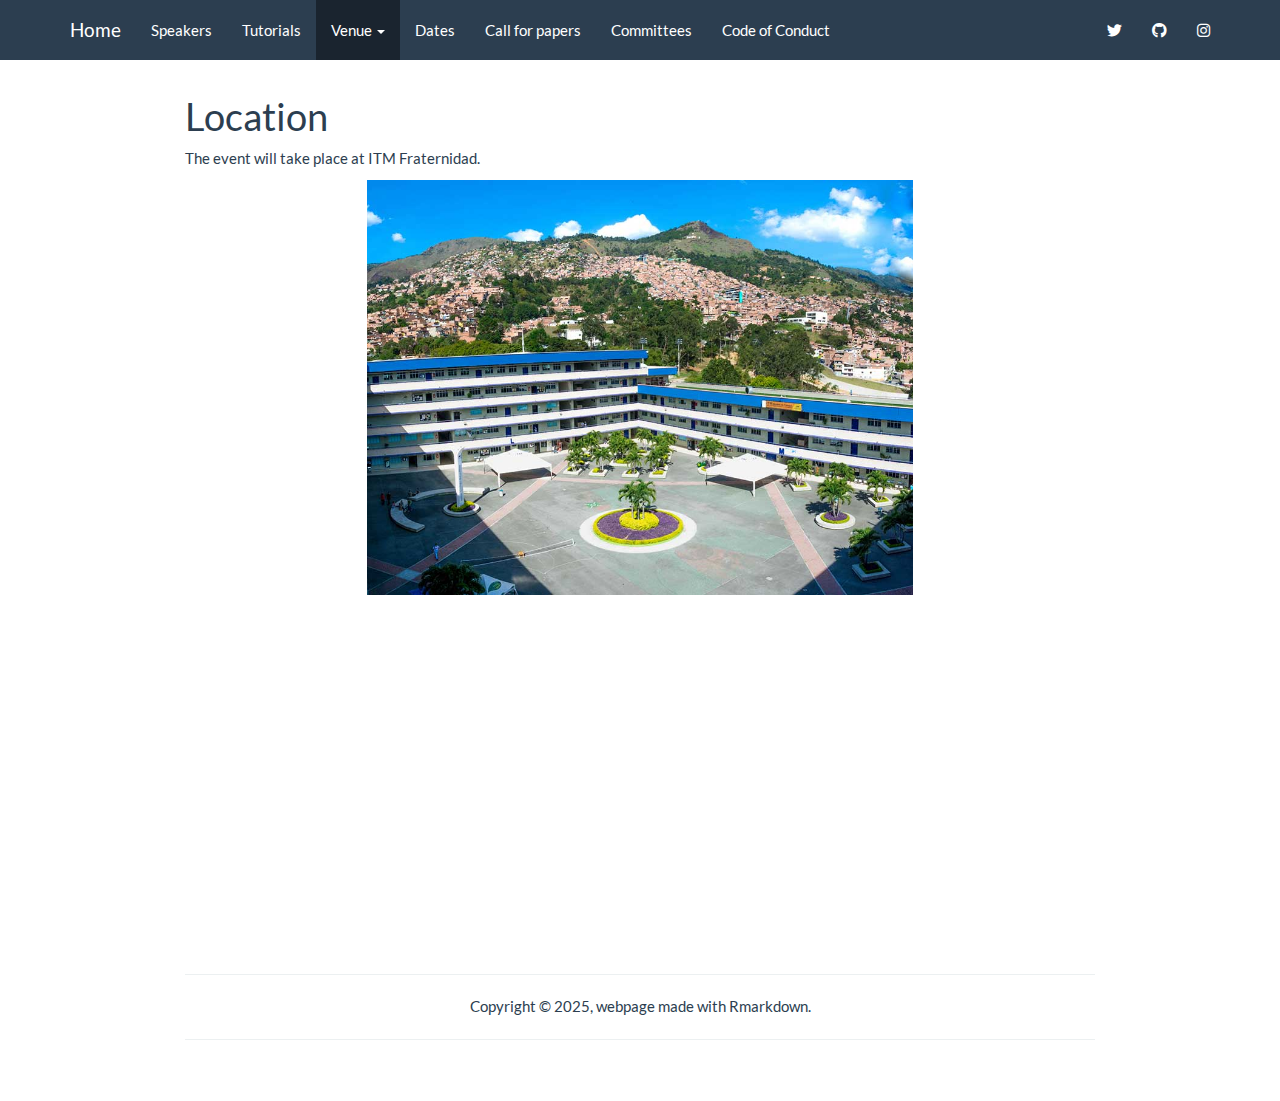
<file: location.html>
<!DOCTYPE html>

<html>

<head>

<meta charset="utf-8" />
<meta name="generator" content="pandoc" />
<meta http-equiv="X-UA-Compatible" content="IE=EDGE" />




<title>Location</title>

<script src="site_libs/header-attrs-2.29/header-attrs.js"></script>
<script src="site_libs/jquery-3.6.0/jquery-3.6.0.min.js"></script>
<meta name="viewport" content="width=device-width, initial-scale=1" />
<link href="site_libs/bootstrap-3.3.5/css/flatly.min.css" rel="stylesheet" />
<script src="site_libs/bootstrap-3.3.5/js/bootstrap.min.js"></script>
<script src="site_libs/bootstrap-3.3.5/shim/html5shiv.min.js"></script>
<script src="site_libs/bootstrap-3.3.5/shim/respond.min.js"></script>
<style>h1 {font-size: 34px;}
       h1.title {font-size: 38px;}
       h2 {font-size: 30px;}
       h3 {font-size: 24px;}
       h4 {font-size: 18px;}
       h5 {font-size: 16px;}
       h6 {font-size: 12px;}
       code {color: inherit; background-color: rgba(0, 0, 0, 0.04);}
       pre:not([class]) { background-color: white }</style>
<script src="site_libs/navigation-1.1/tabsets.js"></script>
<link href="site_libs/highlightjs-9.12.0/default.css" rel="stylesheet" />
<script src="site_libs/highlightjs-9.12.0/highlight.js"></script>
<link href="site_libs/font-awesome-6.5.2/css/all.min.css" rel="stylesheet" />
<link href="site_libs/font-awesome-6.5.2/css/v4-shims.min.css" rel="stylesheet" />
<!-- Google tag (gtag.js) -->
<script async src="https://www.googletagmanager.com/gtag/js?id=G-SFJKK459RL"></script>
<script>
  window.dataLayer = window.dataLayer || [];
  function gtag(){dataLayer.push(arguments);}
  gtag('js', new Date());

  gtag('config', 'G-SFJKK459RL');
</script>



<style type="text/css">
  code{white-space: pre-wrap;}
  span.smallcaps{font-variant: small-caps;}
  span.underline{text-decoration: underline;}
  div.column{display: inline-block; vertical-align: top; width: 50%;}
  div.hanging-indent{margin-left: 1.5em; text-indent: -1.5em;}
  ul.task-list{list-style: none;}
    </style>

<style type="text/css">code{white-space: pre;}</style>
<script type="text/javascript">
if (window.hljs) {
  hljs.configure({languages: []});
  hljs.initHighlightingOnLoad();
  if (document.readyState && document.readyState === "complete") {
    window.setTimeout(function() { hljs.initHighlighting(); }, 0);
  }
}
</script>






<link rel="stylesheet" href="my_css.css" type="text/css" />



<style type = "text/css">
.main-container {
  max-width: 940px;
  margin-left: auto;
  margin-right: auto;
}
img {
  max-width:100%;
}
.tabbed-pane {
  padding-top: 12px;
}
.html-widget {
  margin-bottom: 20px;
}
button.code-folding-btn:focus {
  outline: none;
}
summary {
  display: list-item;
}
details > summary > p:only-child {
  display: inline;
}
pre code {
  padding: 0;
}
</style>


<style type="text/css">
.dropdown-submenu {
  position: relative;
}
.dropdown-submenu>.dropdown-menu {
  top: 0;
  left: 100%;
  margin-top: -6px;
  margin-left: -1px;
  border-radius: 0 6px 6px 6px;
}
.dropdown-submenu:hover>.dropdown-menu {
  display: block;
}
.dropdown-submenu>a:after {
  display: block;
  content: " ";
  float: right;
  width: 0;
  height: 0;
  border-color: transparent;
  border-style: solid;
  border-width: 5px 0 5px 5px;
  border-left-color: #cccccc;
  margin-top: 5px;
  margin-right: -10px;
}
.dropdown-submenu:hover>a:after {
  border-left-color: #adb5bd;
}
.dropdown-submenu.pull-left {
  float: none;
}
.dropdown-submenu.pull-left>.dropdown-menu {
  left: -100%;
  margin-left: 10px;
  border-radius: 6px 0 6px 6px;
}
</style>

<script type="text/javascript">
// manage active state of menu based on current page
$(document).ready(function () {
  // active menu anchor
  href = window.location.pathname
  href = href.substr(href.lastIndexOf('/') + 1)
  if (href === "")
    href = "index.html";
  var menuAnchor = $('a[href="' + href + '"]');

  // mark the anchor link active (and if it's in a dropdown, also mark that active)
  var dropdown = menuAnchor.closest('li.dropdown');
  if (window.bootstrap) { // Bootstrap 4+
    menuAnchor.addClass('active');
    dropdown.find('> .dropdown-toggle').addClass('active');
  } else { // Bootstrap 3
    menuAnchor.parent().addClass('active');
    dropdown.addClass('active');
  }

  // Navbar adjustments
  var navHeight = $(".navbar").first().height() + 15;
  var style = document.createElement('style');
  var pt = "padding-top: " + navHeight + "px; ";
  var mt = "margin-top: -" + navHeight + "px; ";
  var css = "";
  // offset scroll position for anchor links (for fixed navbar)
  for (var i = 1; i <= 6; i++) {
    css += ".section h" + i + "{ " + pt + mt + "}\n";
  }
  style.innerHTML = "body {" + pt + "padding-bottom: 40px; }\n" + css;
  document.head.appendChild(style);
});
</script>

<!-- tabsets -->

<style type="text/css">
.tabset-dropdown > .nav-tabs {
  display: inline-table;
  max-height: 500px;
  min-height: 44px;
  overflow-y: auto;
  border: 1px solid #ddd;
  border-radius: 4px;
}

.tabset-dropdown > .nav-tabs > li.active:before, .tabset-dropdown > .nav-tabs.nav-tabs-open:before {
  content: "\e259";
  font-family: 'Glyphicons Halflings';
  display: inline-block;
  padding: 10px;
  border-right: 1px solid #ddd;
}

.tabset-dropdown > .nav-tabs.nav-tabs-open > li.active:before {
  content: "\e258";
  font-family: 'Glyphicons Halflings';
  border: none;
}

.tabset-dropdown > .nav-tabs > li.active {
  display: block;
}

.tabset-dropdown > .nav-tabs > li > a,
.tabset-dropdown > .nav-tabs > li > a:focus,
.tabset-dropdown > .nav-tabs > li > a:hover {
  border: none;
  display: inline-block;
  border-radius: 4px;
  background-color: transparent;
}

.tabset-dropdown > .nav-tabs.nav-tabs-open > li {
  display: block;
  float: none;
}

.tabset-dropdown > .nav-tabs > li {
  display: none;
}
</style>

<!-- code folding -->




</head>

<body>


<div class="container-fluid main-container">




<div class="navbar navbar-default  navbar-fixed-top" role="navigation">
  <div class="container">
    <div class="navbar-header">
      <button type="button" class="navbar-toggle collapsed" data-toggle="collapse" data-bs-toggle="collapse" data-target="#navbar" data-bs-target="#navbar">
        <span class="icon-bar"></span>
        <span class="icon-bar"></span>
        <span class="icon-bar"></span>
      </button>
      <a class="navbar-brand" href="index.html">Home</a>
    </div>
    <div id="navbar" class="navbar-collapse collapse">
      <ul class="nav navbar-nav">
        <li>
  <a href="speakers01.html">Speakers</a>
</li>
<li>
  <a href="tutorials.html">Tutorials</a>
</li>
<li class="dropdown">
  <a href="#" class="dropdown-toggle" data-toggle="dropdown" role="button" data-bs-toggle="dropdown" aria-expanded="false">
    Venue
     
    <span class="caret"></span>
  </a>
  <ul class="dropdown-menu" role="menu">
    <li>
      <a href="medellin.html">
        <span class="fa fa-warehouse"></span>
         
        Medellín
      </a>
    </li>
    <li>
      <a href="location.html">
        <span class="fa fa-map-marker"></span>
         
        Location
      </a>
    </li>
  </ul>
</li>
<li>
  <a href="dates.html">Dates</a>
</li>
<li>
  <a href="call-for-papers.html">Call for papers</a>
</li>
<li>
  <a href="committee.html">Committees</a>
</li>
<li>
  <a href="conduct.html">Code of Conduct</a>
</li>
      </ul>
      <ul class="nav navbar-nav navbar-right">
        <li>
  <a href="https://twitter.com/rdaycolombia">
    <span class="fa fa-twitter"></span>
     
  </a>
</li>
<li>
  <a href="https://github.com/rday-colombia">
    <span class="fa fa-github"></span>
     
  </a>
</li>
<li>
  <a href="https://www.instagram.com/rdaycolombia/">
    <span class="fa fa-instagram"></span>
     
  </a>
</li>
      </ul>
    </div><!--/.nav-collapse -->
  </div><!--/.container -->
</div><!--/.navbar -->

<div id="header">



<h1 class="title toc-ignore">Location</h1>

</div>


<p>The event will take place at ITM Fraternidad.</p>
<center>
<img src="imagenes/Campus-Fraternidad.jpg" alt="Itm-Fraternidad" style="max-width: 60%;">
</center>
<p><br/></p>
<center>
<iframe src="https://www.google.com/maps/embed?pb=!1m18!1m12!1m3!1d3966.1392334955344!2d-75.55590581533657!3d6.245375710216639!2m3!1f0!2f0!3f0!3m2!1i1024!2i768!4f13.1!3m3!1m2!1s0x8e4428608c3c37b3%3A0x5b74d006bb9c6df2!2sInstituci%C3%B3n%20Universitaria%20ITM%20-%20campus%20Fraternidad!5e0!3m2!1ses!2sco!4v1746225418722!5m2!1ses!2sco" width="400" height="300" style="border:0;" allowfullscreen loading="lazy" referrerpolicy="no-referrer-when-downgrade">
</iframe>
</center>

<br>
<hr>
<p><center>Copyright &copy; 2025, webpage made with Rmarkdown.</center></p>
<hr>



</div>

<script>

// add bootstrap table styles to pandoc tables
function bootstrapStylePandocTables() {
  $('tr.odd').parent('tbody').parent('table').addClass('table table-condensed');
}
$(document).ready(function () {
  bootstrapStylePandocTables();
});


</script>

<!-- tabsets -->

<script>
$(document).ready(function () {
  window.buildTabsets("TOC");
});

$(document).ready(function () {
  $('.tabset-dropdown > .nav-tabs > li').click(function () {
    $(this).parent().toggleClass('nav-tabs-open');
  });
});
</script>

<!-- code folding -->


<!-- dynamically load mathjax for compatibility with self-contained -->
<script>
  (function () {
    var script = document.createElement("script");
    script.type = "text/javascript";
    script.src  = "https://mathjax.rstudio.com/latest/MathJax.js?config=TeX-AMS-MML_HTMLorMML";
    document.getElementsByTagName("head")[0].appendChild(script);
  })();
</script>

</body>
</html>
</file>
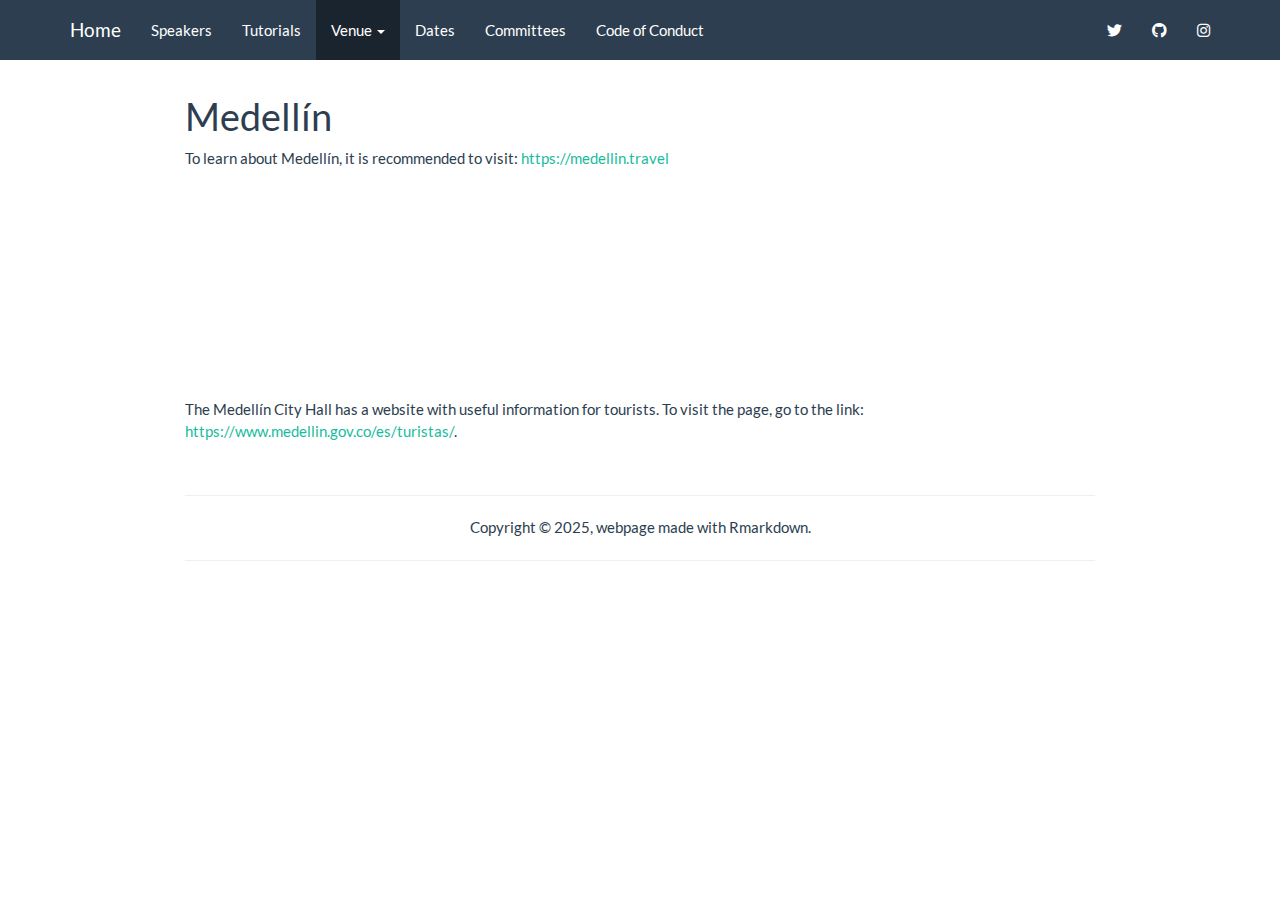
<file: medellin.html>
<!DOCTYPE html>

<html>

<head>

<meta charset="utf-8" />
<meta name="generator" content="pandoc" />
<meta http-equiv="X-UA-Compatible" content="IE=EDGE" />




<title>Medellín</title>

<script src="site_libs/header-attrs-2.29/header-attrs.js"></script>
<script src="site_libs/jquery-3.6.0/jquery-3.6.0.min.js"></script>
<meta name="viewport" content="width=device-width, initial-scale=1" />
<link href="site_libs/bootstrap-3.3.5/css/flatly.min.css" rel="stylesheet" />
<script src="site_libs/bootstrap-3.3.5/js/bootstrap.min.js"></script>
<script src="site_libs/bootstrap-3.3.5/shim/html5shiv.min.js"></script>
<script src="site_libs/bootstrap-3.3.5/shim/respond.min.js"></script>
<style>h1 {font-size: 34px;}
       h1.title {font-size: 38px;}
       h2 {font-size: 30px;}
       h3 {font-size: 24px;}
       h4 {font-size: 18px;}
       h5 {font-size: 16px;}
       h6 {font-size: 12px;}
       code {color: inherit; background-color: rgba(0, 0, 0, 0.04);}
       pre:not([class]) { background-color: white }</style>
<script src="site_libs/navigation-1.1/tabsets.js"></script>
<link href="site_libs/highlightjs-9.12.0/default.css" rel="stylesheet" />
<script src="site_libs/highlightjs-9.12.0/highlight.js"></script>
<link href="site_libs/font-awesome-6.5.2/css/all.min.css" rel="stylesheet" />
<link href="site_libs/font-awesome-6.5.2/css/v4-shims.min.css" rel="stylesheet" />
<!-- Google tag (gtag.js) -->
<script async src="https://www.googletagmanager.com/gtag/js?id=G-SFJKK459RL"></script>
<script>
  window.dataLayer = window.dataLayer || [];
  function gtag(){dataLayer.push(arguments);}
  gtag('js', new Date());

  gtag('config', 'G-SFJKK459RL');
</script>



<style type="text/css">
  code{white-space: pre-wrap;}
  span.smallcaps{font-variant: small-caps;}
  span.underline{text-decoration: underline;}
  div.column{display: inline-block; vertical-align: top; width: 50%;}
  div.hanging-indent{margin-left: 1.5em; text-indent: -1.5em;}
  ul.task-list{list-style: none;}
    </style>

<style type="text/css">code{white-space: pre;}</style>
<script type="text/javascript">
if (window.hljs) {
  hljs.configure({languages: []});
  hljs.initHighlightingOnLoad();
  if (document.readyState && document.readyState === "complete") {
    window.setTimeout(function() { hljs.initHighlighting(); }, 0);
  }
}
</script>






<link rel="stylesheet" href="my_css.css" type="text/css" />



<style type = "text/css">
.main-container {
  max-width: 940px;
  margin-left: auto;
  margin-right: auto;
}
img {
  max-width:100%;
}
.tabbed-pane {
  padding-top: 12px;
}
.html-widget {
  margin-bottom: 20px;
}
button.code-folding-btn:focus {
  outline: none;
}
summary {
  display: list-item;
}
details > summary > p:only-child {
  display: inline;
}
pre code {
  padding: 0;
}
</style>


<style type="text/css">
.dropdown-submenu {
  position: relative;
}
.dropdown-submenu>.dropdown-menu {
  top: 0;
  left: 100%;
  margin-top: -6px;
  margin-left: -1px;
  border-radius: 0 6px 6px 6px;
}
.dropdown-submenu:hover>.dropdown-menu {
  display: block;
}
.dropdown-submenu>a:after {
  display: block;
  content: " ";
  float: right;
  width: 0;
  height: 0;
  border-color: transparent;
  border-style: solid;
  border-width: 5px 0 5px 5px;
  border-left-color: #cccccc;
  margin-top: 5px;
  margin-right: -10px;
}
.dropdown-submenu:hover>a:after {
  border-left-color: #adb5bd;
}
.dropdown-submenu.pull-left {
  float: none;
}
.dropdown-submenu.pull-left>.dropdown-menu {
  left: -100%;
  margin-left: 10px;
  border-radius: 6px 0 6px 6px;
}
</style>

<script type="text/javascript">
// manage active state of menu based on current page
$(document).ready(function () {
  // active menu anchor
  href = window.location.pathname
  href = href.substr(href.lastIndexOf('/') + 1)
  if (href === "")
    href = "index.html";
  var menuAnchor = $('a[href="' + href + '"]');

  // mark the anchor link active (and if it's in a dropdown, also mark that active)
  var dropdown = menuAnchor.closest('li.dropdown');
  if (window.bootstrap) { // Bootstrap 4+
    menuAnchor.addClass('active');
    dropdown.find('> .dropdown-toggle').addClass('active');
  } else { // Bootstrap 3
    menuAnchor.parent().addClass('active');
    dropdown.addClass('active');
  }

  // Navbar adjustments
  var navHeight = $(".navbar").first().height() + 15;
  var style = document.createElement('style');
  var pt = "padding-top: " + navHeight + "px; ";
  var mt = "margin-top: -" + navHeight + "px; ";
  var css = "";
  // offset scroll position for anchor links (for fixed navbar)
  for (var i = 1; i <= 6; i++) {
    css += ".section h" + i + "{ " + pt + mt + "}\n";
  }
  style.innerHTML = "body {" + pt + "padding-bottom: 40px; }\n" + css;
  document.head.appendChild(style);
});
</script>

<!-- tabsets -->

<style type="text/css">
.tabset-dropdown > .nav-tabs {
  display: inline-table;
  max-height: 500px;
  min-height: 44px;
  overflow-y: auto;
  border: 1px solid #ddd;
  border-radius: 4px;
}

.tabset-dropdown > .nav-tabs > li.active:before, .tabset-dropdown > .nav-tabs.nav-tabs-open:before {
  content: "\e259";
  font-family: 'Glyphicons Halflings';
  display: inline-block;
  padding: 10px;
  border-right: 1px solid #ddd;
}

.tabset-dropdown > .nav-tabs.nav-tabs-open > li.active:before {
  content: "\e258";
  font-family: 'Glyphicons Halflings';
  border: none;
}

.tabset-dropdown > .nav-tabs > li.active {
  display: block;
}

.tabset-dropdown > .nav-tabs > li > a,
.tabset-dropdown > .nav-tabs > li > a:focus,
.tabset-dropdown > .nav-tabs > li > a:hover {
  border: none;
  display: inline-block;
  border-radius: 4px;
  background-color: transparent;
}

.tabset-dropdown > .nav-tabs.nav-tabs-open > li {
  display: block;
  float: none;
}

.tabset-dropdown > .nav-tabs > li {
  display: none;
}
</style>

<!-- code folding -->




</head>

<body>


<div class="container-fluid main-container">




<div class="navbar navbar-default  navbar-fixed-top" role="navigation">
  <div class="container">
    <div class="navbar-header">
      <button type="button" class="navbar-toggle collapsed" data-toggle="collapse" data-bs-toggle="collapse" data-target="#navbar" data-bs-target="#navbar">
        <span class="icon-bar"></span>
        <span class="icon-bar"></span>
        <span class="icon-bar"></span>
      </button>
      <a class="navbar-brand" href="index.html">Home</a>
    </div>
    <div id="navbar" class="navbar-collapse collapse">
      <ul class="nav navbar-nav">
        <li>
  <a href="speakers01.html">Speakers</a>
</li>
<li>
  <a href="tutorials.html">Tutorials</a>
</li>
<li class="dropdown">
  <a href="#" class="dropdown-toggle" data-toggle="dropdown" role="button" data-bs-toggle="dropdown" aria-expanded="false">
    Venue
     
    <span class="caret"></span>
  </a>
  <ul class="dropdown-menu" role="menu">
    <li>
      <a href="medellin.html">
        <span class="fa fa-warehouse"></span>
         
        Medellín
      </a>
    </li>
    <li>
      <a href="location.html">
        <span class="fa fa-map-marker"></span>
         
        Location
      </a>
    </li>
  </ul>
</li>
<li>
  <a href="dates.html">Dates</a>
</li>
<li>
  <a href="committee.html">Committees</a>
</li>
<li>
  <a href="conduct.html">Code of Conduct</a>
</li>
      </ul>
      <ul class="nav navbar-nav navbar-right">
        <li>
  <a href="https://twitter.com/rdaycolombia">
    <span class="fa fa-twitter"></span>
     
  </a>
</li>
<li>
  <a href="https://github.com/rday-colombia">
    <span class="fa fa-github"></span>
     
  </a>
</li>
<li>
  <a href="https://www.instagram.com/rdaycolombia/">
    <span class="fa fa-instagram"></span>
     
  </a>
</li>
      </ul>
    </div><!--/.nav-collapse -->
  </div><!--/.container -->
</div><!--/.navbar -->

<div id="header">



<h1 class="title toc-ignore">Medellín</h1>

</div>


<p>To learn about Medellín, it is recommended to visit: <a
href="https://medellin.travel">https://medellin.travel</a></p>
<p><br/></p>
<center>
<iframe style="max-width: 90%;" src="https://www.youtube.com/embed/k-OD3KaVHSE" frameborder="0" allow="accelerometer; autoplay; encrypted-media; gyroscope; picture-in-picture" allowfullscreen>
</iframe>
</center>
<p><br/></p>
<p>The Medellín City Hall has a website with useful information for
tourists. To visit the page, go to the link: <a
href="https://www.medellin.gov.co/es/turistas/">https://www.medellin.gov.co/es/turistas/</a>.</p>

<br>
<hr>
<p><center>Copyright &copy; 2025, webpage made with Rmarkdown.</center></p>
<hr>



</div>

<script>

// add bootstrap table styles to pandoc tables
function bootstrapStylePandocTables() {
  $('tr.odd').parent('tbody').parent('table').addClass('table table-condensed');
}
$(document).ready(function () {
  bootstrapStylePandocTables();
});


</script>

<!-- tabsets -->

<script>
$(document).ready(function () {
  window.buildTabsets("TOC");
});

$(document).ready(function () {
  $('.tabset-dropdown > .nav-tabs > li').click(function () {
    $(this).parent().toggleClass('nav-tabs-open');
  });
});
</script>

<!-- code folding -->


<!-- dynamically load mathjax for compatibility with self-contained -->
<script>
  (function () {
    var script = document.createElement("script");
    script.type = "text/javascript";
    script.src  = "https://mathjax.rstudio.com/latest/MathJax.js?config=TeX-AMS-MML_HTMLorMML";
    document.getElementsByTagName("head")[0].appendChild(script);
  })();
</script>

</body>
</html>
</file>
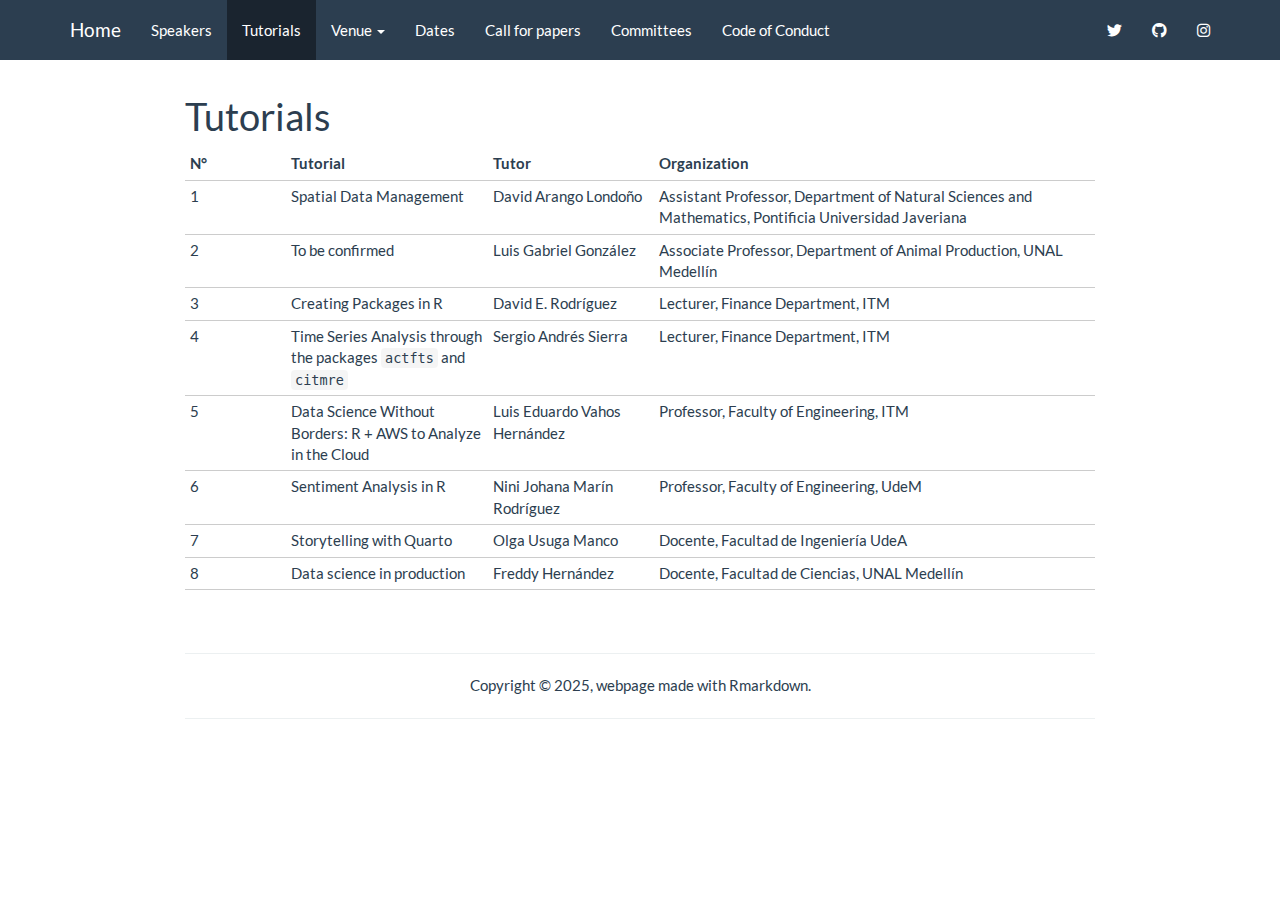
<file: tutorials.html>
<!DOCTYPE html>

<html>

<head>

<meta charset="utf-8" />
<meta name="generator" content="pandoc" />
<meta http-equiv="X-UA-Compatible" content="IE=EDGE" />




<title>Tutorials</title>

<script src="site_libs/header-attrs-2.29/header-attrs.js"></script>
<script src="site_libs/jquery-3.6.0/jquery-3.6.0.min.js"></script>
<meta name="viewport" content="width=device-width, initial-scale=1" />
<link href="site_libs/bootstrap-3.3.5/css/flatly.min.css" rel="stylesheet" />
<script src="site_libs/bootstrap-3.3.5/js/bootstrap.min.js"></script>
<script src="site_libs/bootstrap-3.3.5/shim/html5shiv.min.js"></script>
<script src="site_libs/bootstrap-3.3.5/shim/respond.min.js"></script>
<style>h1 {font-size: 34px;}
       h1.title {font-size: 38px;}
       h2 {font-size: 30px;}
       h3 {font-size: 24px;}
       h4 {font-size: 18px;}
       h5 {font-size: 16px;}
       h6 {font-size: 12px;}
       code {color: inherit; background-color: rgba(0, 0, 0, 0.04);}
       pre:not([class]) { background-color: white }</style>
<script src="site_libs/navigation-1.1/tabsets.js"></script>
<link href="site_libs/highlightjs-9.12.0/default.css" rel="stylesheet" />
<script src="site_libs/highlightjs-9.12.0/highlight.js"></script>
<link href="site_libs/font-awesome-6.5.2/css/all.min.css" rel="stylesheet" />
<link href="site_libs/font-awesome-6.5.2/css/v4-shims.min.css" rel="stylesheet" />
<!-- Google tag (gtag.js) -->
<script async src="https://www.googletagmanager.com/gtag/js?id=G-SFJKK459RL"></script>
<script>
  window.dataLayer = window.dataLayer || [];
  function gtag(){dataLayer.push(arguments);}
  gtag('js', new Date());

  gtag('config', 'G-SFJKK459RL');
</script>



<style type="text/css">
  code{white-space: pre-wrap;}
  span.smallcaps{font-variant: small-caps;}
  span.underline{text-decoration: underline;}
  div.column{display: inline-block; vertical-align: top; width: 50%;}
  div.hanging-indent{margin-left: 1.5em; text-indent: -1.5em;}
  ul.task-list{list-style: none;}
    </style>

<style type="text/css">code{white-space: pre;}</style>
<script type="text/javascript">
if (window.hljs) {
  hljs.configure({languages: []});
  hljs.initHighlightingOnLoad();
  if (document.readyState && document.readyState === "complete") {
    window.setTimeout(function() { hljs.initHighlighting(); }, 0);
  }
}
</script>






<link rel="stylesheet" href="my_css.css" type="text/css" />



<style type = "text/css">
.main-container {
  max-width: 940px;
  margin-left: auto;
  margin-right: auto;
}
img {
  max-width:100%;
}
.tabbed-pane {
  padding-top: 12px;
}
.html-widget {
  margin-bottom: 20px;
}
button.code-folding-btn:focus {
  outline: none;
}
summary {
  display: list-item;
}
details > summary > p:only-child {
  display: inline;
}
pre code {
  padding: 0;
}
</style>


<style type="text/css">
.dropdown-submenu {
  position: relative;
}
.dropdown-submenu>.dropdown-menu {
  top: 0;
  left: 100%;
  margin-top: -6px;
  margin-left: -1px;
  border-radius: 0 6px 6px 6px;
}
.dropdown-submenu:hover>.dropdown-menu {
  display: block;
}
.dropdown-submenu>a:after {
  display: block;
  content: " ";
  float: right;
  width: 0;
  height: 0;
  border-color: transparent;
  border-style: solid;
  border-width: 5px 0 5px 5px;
  border-left-color: #cccccc;
  margin-top: 5px;
  margin-right: -10px;
}
.dropdown-submenu:hover>a:after {
  border-left-color: #adb5bd;
}
.dropdown-submenu.pull-left {
  float: none;
}
.dropdown-submenu.pull-left>.dropdown-menu {
  left: -100%;
  margin-left: 10px;
  border-radius: 6px 0 6px 6px;
}
</style>

<script type="text/javascript">
// manage active state of menu based on current page
$(document).ready(function () {
  // active menu anchor
  href = window.location.pathname
  href = href.substr(href.lastIndexOf('/') + 1)
  if (href === "")
    href = "index.html";
  var menuAnchor = $('a[href="' + href + '"]');

  // mark the anchor link active (and if it's in a dropdown, also mark that active)
  var dropdown = menuAnchor.closest('li.dropdown');
  if (window.bootstrap) { // Bootstrap 4+
    menuAnchor.addClass('active');
    dropdown.find('> .dropdown-toggle').addClass('active');
  } else { // Bootstrap 3
    menuAnchor.parent().addClass('active');
    dropdown.addClass('active');
  }

  // Navbar adjustments
  var navHeight = $(".navbar").first().height() + 15;
  var style = document.createElement('style');
  var pt = "padding-top: " + navHeight + "px; ";
  var mt = "margin-top: -" + navHeight + "px; ";
  var css = "";
  // offset scroll position for anchor links (for fixed navbar)
  for (var i = 1; i <= 6; i++) {
    css += ".section h" + i + "{ " + pt + mt + "}\n";
  }
  style.innerHTML = "body {" + pt + "padding-bottom: 40px; }\n" + css;
  document.head.appendChild(style);
});
</script>

<!-- tabsets -->

<style type="text/css">
.tabset-dropdown > .nav-tabs {
  display: inline-table;
  max-height: 500px;
  min-height: 44px;
  overflow-y: auto;
  border: 1px solid #ddd;
  border-radius: 4px;
}

.tabset-dropdown > .nav-tabs > li.active:before, .tabset-dropdown > .nav-tabs.nav-tabs-open:before {
  content: "\e259";
  font-family: 'Glyphicons Halflings';
  display: inline-block;
  padding: 10px;
  border-right: 1px solid #ddd;
}

.tabset-dropdown > .nav-tabs.nav-tabs-open > li.active:before {
  content: "\e258";
  font-family: 'Glyphicons Halflings';
  border: none;
}

.tabset-dropdown > .nav-tabs > li.active {
  display: block;
}

.tabset-dropdown > .nav-tabs > li > a,
.tabset-dropdown > .nav-tabs > li > a:focus,
.tabset-dropdown > .nav-tabs > li > a:hover {
  border: none;
  display: inline-block;
  border-radius: 4px;
  background-color: transparent;
}

.tabset-dropdown > .nav-tabs.nav-tabs-open > li {
  display: block;
  float: none;
}

.tabset-dropdown > .nav-tabs > li {
  display: none;
}
</style>

<!-- code folding -->




</head>

<body>


<div class="container-fluid main-container">




<div class="navbar navbar-default  navbar-fixed-top" role="navigation">
  <div class="container">
    <div class="navbar-header">
      <button type="button" class="navbar-toggle collapsed" data-toggle="collapse" data-bs-toggle="collapse" data-target="#navbar" data-bs-target="#navbar">
        <span class="icon-bar"></span>
        <span class="icon-bar"></span>
        <span class="icon-bar"></span>
      </button>
      <a class="navbar-brand" href="index.html">Home</a>
    </div>
    <div id="navbar" class="navbar-collapse collapse">
      <ul class="nav navbar-nav">
        <li>
  <a href="speakers01.html">Speakers</a>
</li>
<li>
  <a href="tutorials.html">Tutorials</a>
</li>
<li class="dropdown">
  <a href="#" class="dropdown-toggle" data-toggle="dropdown" role="button" data-bs-toggle="dropdown" aria-expanded="false">
    Venue
     
    <span class="caret"></span>
  </a>
  <ul class="dropdown-menu" role="menu">
    <li>
      <a href="medellin.html">
        <span class="fa fa-warehouse"></span>
         
        Medellín
      </a>
    </li>
    <li>
      <a href="location.html">
        <span class="fa fa-map-marker"></span>
         
        Location
      </a>
    </li>
  </ul>
</li>
<li>
  <a href="dates.html">Dates</a>
</li>
<li>
  <a href="call-for-papers.html">Call for papers</a>
</li>
<li>
  <a href="committee.html">Committees</a>
</li>
<li>
  <a href="conduct.html">Code of Conduct</a>
</li>
      </ul>
      <ul class="nav navbar-nav navbar-right">
        <li>
  <a href="https://twitter.com/rdaycolombia">
    <span class="fa fa-twitter"></span>
     
  </a>
</li>
<li>
  <a href="https://github.com/rday-colombia">
    <span class="fa fa-github"></span>
     
  </a>
</li>
<li>
  <a href="https://www.instagram.com/rdaycolombia/">
    <span class="fa fa-instagram"></span>
     
  </a>
</li>
      </ul>
    </div><!--/.nav-collapse -->
  </div><!--/.container -->
</div><!--/.navbar -->

<div id="header">



<h1 class="title toc-ignore">Tutorials</h1>

</div>


<table>
<colgroup>
<col width="11%" />
<col width="22%" />
<col width="18%" />
<col width="48%" />
</colgroup>
<thead>
<tr class="header">
<th>N°</th>
<th>Tutorial</th>
<th>Tutor</th>
<th>Organization</th>
</tr>
</thead>
<tbody>
<tr class="odd">
<td>1</td>
<td>Spatial Data Management</td>
<td>David Arango Londoño</td>
<td>Assistant Professor, Department of Natural Sciences and Mathematics,
Pontificia Universidad Javeriana</td>
</tr>
<tr class="even">
<td>2</td>
<td>To be confirmed</td>
<td>Luis Gabriel González</td>
<td>Associate Professor, Department of Animal Production, UNAL
Medellín</td>
</tr>
<tr class="odd">
<td>3</td>
<td>Creating Packages in R</td>
<td>David E. Rodríguez</td>
<td>Lecturer, Finance Department, ITM</td>
</tr>
<tr class="even">
<td>4</td>
<td>Time Series Analysis through the packages <code>actfts</code> and
<code>citmre</code></td>
<td>Sergio Andrés Sierra</td>
<td>Lecturer, Finance Department, ITM</td>
</tr>
<tr class="odd">
<td>5</td>
<td>Data Science Without Borders: R + AWS to Analyze in the Cloud</td>
<td>Luis Eduardo Vahos Hernández</td>
<td>Professor, Faculty of Engineering, ITM</td>
</tr>
<tr class="even">
<td>6</td>
<td>Sentiment Analysis in R</td>
<td>Nini Johana Marín Rodríguez</td>
<td>Professor, Faculty of Engineering, UdeM</td>
</tr>
<tr class="odd">
<td>7</td>
<td>Storytelling with Quarto</td>
<td>Olga Usuga Manco</td>
<td>Docente, Facultad de Ingeniería UdeA</td>
</tr>
<tr class="even">
<td>8</td>
<td>Data science in production</td>
<td>Freddy Hernández</td>
<td>Docente, Facultad de Ciencias, UNAL Medellín</td>
</tr>
</tbody>
</table>

<br>
<hr>
<p><center>Copyright &copy; 2025, webpage made with Rmarkdown.</center></p>
<hr>



</div>

<script>

// add bootstrap table styles to pandoc tables
function bootstrapStylePandocTables() {
  $('tr.odd').parent('tbody').parent('table').addClass('table table-condensed');
}
$(document).ready(function () {
  bootstrapStylePandocTables();
});


</script>

<!-- tabsets -->

<script>
$(document).ready(function () {
  window.buildTabsets("TOC");
});

$(document).ready(function () {
  $('.tabset-dropdown > .nav-tabs > li').click(function () {
    $(this).parent().toggleClass('nav-tabs-open');
  });
});
</script>

<!-- code folding -->


<!-- dynamically load mathjax for compatibility with self-contained -->
<script>
  (function () {
    var script = document.createElement("script");
    script.type = "text/javascript";
    script.src  = "https://mathjax.rstudio.com/latest/MathJax.js?config=TeX-AMS-MML_HTMLorMML";
    document.getElementsByTagName("head")[0].appendChild(script);
  })();
</script>

</body>
</html>
</file>
<file: site_libs/highlightjs-9.12.0/default.css>
.hljs-literal {
  color: #990073;
}

.hljs-number {
  color: #099;
}

.hljs-comment {
  color: #998;
  font-style: italic;
}

.hljs-keyword {
  color: #900;
  font-weight: bold;
}

.hljs-string {
  color: #d14;
}
</file>
<file: my_css.css>
table {
    border-collapse: collapse;
    width: 100%;
}

tr {
    border-bottom: 1px solid #ccc;
}

th {
    text-align: left;    
}
</file>
<file: site_libs/bootstrap-3.3.5/css/flatly.min.css>
@font-face {
  font-family: 'Lato';
  font-style: normal;
  font-weight: 400;
  src: url(fonts/Lato.ttf) format('truetype');
}
@font-face {
  font-family: 'Lato';
  font-style: normal;
  font-weight: 700;
  src: url(fonts/LatoBold.ttf) format('truetype');
}
@font-face {
  font-family: 'Lato';
  font-style: italic;
  font-weight: 400;
  src: url(fonts/LatoItalic.ttf) format('truetype');
}

/*!
 * bootswatch v3.3.6
 * Homepage: http://bootswatch.com
 * Copyright 2012-2015 Thomas Park
 * Licensed under MIT
 * Based on Bootstrap
*//*!
 * Bootstrap v3.3.6 (http://getbootstrap.com)
 * Copyright 2011-2015 Twitter, Inc.
 * Licensed under MIT (https://github.com/twbs/bootstrap/blob/master/LICENSE)
 *//*! normalize.css v3.0.3 | MIT License | github.com/necolas/normalize.css */html{font-family:sans-serif;-ms-text-size-adjust:100%;-webkit-text-size-adjust:100%}body{margin:0}article,aside,details,figcaption,figure,footer,header,hgroup,main,menu,nav,section,summary{display:block}audio,canvas,progress,video{display:inline-block;vertical-align:baseline}audio:not([controls]){display:none;height:0}[hidden],template{display:none}a{background-color:transparent}a:active,a:hover{outline:0}abbr[title]{border-bottom:1px dotted}b,strong{font-weight:bold}dfn{font-style:italic}h1{font-size:2em;margin:0.67em 0}mark{background:#ff0;color:#000}small{font-size:80%}sub,sup{font-size:75%;line-height:0;position:relative;vertical-align:baseline}sup{top:-0.5em}sub{bottom:-0.25em}img{border:0}svg:not(:root){overflow:hidden}figure{margin:1em 40px}hr{-webkit-box-sizing:content-box;-moz-box-sizing:content-box;box-sizing:content-box;height:0}pre{overflow:auto}code,kbd,pre,samp{font-family:monospace, monospace;font-size:1em}button,input,optgroup,select,textarea{color:inherit;font:inherit;margin:0}button{overflow:visible}button,select{text-transform:none}button,html input[type="button"],input[type="reset"],input[type="submit"]{-webkit-appearance:button;cursor:pointer}button[disabled],html input[disabled]{cursor:default}button::-moz-focus-inner,input::-moz-focus-inner{border:0;padding:0}input{line-height:normal}input[type="checkbox"],input[type="radio"]{-webkit-box-sizing:border-box;-moz-box-sizing:border-box;box-sizing:border-box;padding:0}input[type="number"]::-webkit-inner-spin-button,input[type="number"]::-webkit-outer-spin-button{height:auto}input[type="search"]{-webkit-appearance:textfield;-webkit-box-sizing:content-box;-moz-box-sizing:content-box;box-sizing:content-box}input[type="search"]::-webkit-search-cancel-button,input[type="search"]::-webkit-search-decoration{-webkit-appearance:none}fieldset{border:1px solid #c0c0c0;margin:0 2px;padding:0.35em 0.625em 0.75em}legend{border:0;padding:0}textarea{overflow:auto}optgroup{font-weight:bold}table{border-collapse:collapse;border-spacing:0}td,th{padding:0}/*! Source: https://github.com/h5bp/html5-boilerplate/blob/master/src/css/main.css */@media print{*,*:before,*:after{background:transparent !important;color:#000 !important;-webkit-box-shadow:none !important;box-shadow:none !important;text-shadow:none !important}a,a:visited{text-decoration:underline}a[href]:after{content:" (" attr(href) ")"}abbr[title]:after{content:" (" attr(title) ")"}a[href^="#"]:after,a[href^="javascript:"]:after{content:""}pre,blockquote{border:1px solid #999;page-break-inside:avoid}thead{display:table-header-group}tr,img{page-break-inside:avoid}img{max-width:100% !important}p,h2,h3{orphans:3;widows:3}h2,h3{page-break-after:avoid}.navbar{display:none}.btn>.caret,.dropup>.btn>.caret{border-top-color:#000 !important}.label{border:1px solid #000}.table{border-collapse:collapse !important}.table td,.table th{background-color:#fff !important}.table-bordered th,.table-bordered td{border:1px solid #ddd !important}}@font-face{font-family:'Glyphicons Halflings';src:url('../fonts/glyphicons-halflings-regular.eot');src:url('../fonts/glyphicons-halflings-regular.eot?#iefix') format('embedded-opentype'),url('../fonts/glyphicons-halflings-regular.woff') format('woff'),url('../fonts/glyphicons-halflings-regular.ttf') format('truetype'),url('../fonts/glyphicons-halflings-regular.svg#glyphicons_halflingsregular') format('svg')}.glyphicon{position:relative;top:1px;display:inline-block;font-family:'Glyphicons Halflings';font-style:normal;font-weight:normal;line-height:1;-webkit-font-smoothing:antialiased;-moz-osx-font-smoothing:grayscale}.glyphicon-asterisk:before{content:"\002a"}.glyphicon-plus:before{content:"\002b"}.glyphicon-euro:before,.glyphicon-eur:before{content:"\20ac"}.glyphicon-minus:before{content:"\2212"}.glyphicon-cloud:before{content:"\2601"}.glyphicon-envelope:before{content:"\2709"}.glyphicon-pencil:before{content:"\270f"}.glyphicon-glass:before{content:"\e001"}.glyphicon-music:before{content:"\e002"}.glyphicon-search:before{content:"\e003"}.glyphicon-heart:before{content:"\e005"}.glyphicon-star:before{content:"\e006"}.glyphicon-star-empty:before{content:"\e007"}.glyphicon-user:before{content:"\e008"}.glyphicon-film:before{content:"\e009"}.glyphicon-th-large:before{content:"\e010"}.glyphicon-th:before{content:"\e011"}.glyphicon-th-list:before{content:"\e012"}.glyphicon-ok:before{content:"\e013"}.glyphicon-remove:before{content:"\e014"}.glyphicon-zoom-in:before{content:"\e015"}.glyphicon-zoom-out:before{content:"\e016"}.glyphicon-off:before{content:"\e017"}.glyphicon-signal:before{content:"\e018"}.glyphicon-cog:before{content:"\e019"}.glyphicon-trash:before{content:"\e020"}.glyphicon-home:before{content:"\e021"}.glyphicon-file:before{content:"\e022"}.glyphicon-time:before{content:"\e023"}.glyphicon-road:before{content:"\e024"}.glyphicon-download-alt:before{content:"\e025"}.glyphicon-download:before{content:"\e026"}.glyphicon-upload:before{content:"\e027"}.glyphicon-inbox:before{content:"\e028"}.glyphicon-play-circle:before{content:"\e029"}.glyphicon-repeat:before{content:"\e030"}.glyphicon-refresh:before{content:"\e031"}.glyphicon-list-alt:before{content:"\e032"}.glyphicon-lock:before{content:"\e033"}.glyphicon-flag:before{content:"\e034"}.glyphicon-headphones:before{content:"\e035"}.glyphicon-volume-off:before{content:"\e036"}.glyphicon-volume-down:before{content:"\e037"}.glyphicon-volume-up:before{content:"\e038"}.glyphicon-qrcode:before{content:"\e039"}.glyphicon-barcode:before{content:"\e040"}.glyphicon-tag:before{content:"\e041"}.glyphicon-tags:before{content:"\e042"}.glyphicon-book:before{content:"\e043"}.glyphicon-bookmark:before{content:"\e044"}.glyphicon-print:before{content:"\e045"}.glyphicon-camera:before{content:"\e046"}.glyphicon-font:before{content:"\e047"}.glyphicon-bold:before{content:"\e048"}.glyphicon-italic:before{content:"\e049"}.glyphicon-text-height:before{content:"\e050"}.glyphicon-text-width:before{content:"\e051"}.glyphicon-align-left:before{content:"\e052"}.glyphicon-align-center:before{content:"\e053"}.glyphicon-align-right:before{content:"\e054"}.glyphicon-align-justify:before{content:"\e055"}.glyphicon-list:before{content:"\e056"}.glyphicon-indent-left:before{content:"\e057"}.glyphicon-indent-right:before{content:"\e058"}.glyphicon-facetime-video:before{content:"\e059"}.glyphicon-picture:before{content:"\e060"}.glyphicon-map-marker:before{content:"\e062"}.glyphicon-adjust:before{content:"\e063"}.glyphicon-tint:before{content:"\e064"}.glyphicon-edit:before{content:"\e065"}.glyphicon-share:before{content:"\e066"}.glyphicon-check:before{content:"\e067"}.glyphicon-move:before{content:"\e068"}.glyphicon-step-backward:before{content:"\e069"}.glyphicon-fast-backward:before{content:"\e070"}.glyphicon-backward:before{content:"\e071"}.glyphicon-play:before{content:"\e072"}.glyphicon-pause:before{content:"\e073"}.glyphicon-stop:before{content:"\e074"}.glyphicon-forward:before{content:"\e075"}.glyphicon-fast-forward:before{content:"\e076"}.glyphicon-step-forward:before{content:"\e077"}.glyphicon-eject:before{content:"\e078"}.glyphicon-chevron-left:before{content:"\e079"}.glyphicon-chevron-right:before{content:"\e080"}.glyphicon-plus-sign:before{content:"\e081"}.glyphicon-minus-sign:before{content:"\e082"}.glyphicon-remove-sign:before{content:"\e083"}.glyphicon-ok-sign:before{content:"\e084"}.glyphicon-question-sign:before{content:"\e085"}.glyphicon-info-sign:before{content:"\e086"}.glyphicon-screenshot:before{content:"\e087"}.glyphicon-remove-circle:before{content:"\e088"}.glyphicon-ok-circle:before{content:"\e089"}.glyphicon-ban-circle:before{content:"\e090"}.glyphicon-arrow-left:before{content:"\e091"}.glyphicon-arrow-right:before{content:"\e092"}.glyphicon-arrow-up:before{content:"\e093"}.glyphicon-arrow-down:before{content:"\e094"}.glyphicon-share-alt:before{content:"\e095"}.glyphicon-resize-full:before{content:"\e096"}.glyphicon-resize-small:before{content:"\e097"}.glyphicon-exclamation-sign:before{content:"\e101"}.glyphicon-gift:before{content:"\e102"}.glyphicon-leaf:before{content:"\e103"}.glyphicon-fire:before{content:"\e104"}.glyphicon-eye-open:before{content:"\e105"}.glyphicon-eye-close:before{content:"\e106"}.glyphicon-warning-sign:before{content:"\e107"}.glyphicon-plane:before{content:"\e108"}.glyphicon-calendar:before{content:"\e109"}.glyphicon-random:before{content:"\e110"}.glyphicon-comment:before{content:"\e111"}.glyphicon-magnet:before{content:"\e112"}.glyphicon-chevron-up:before{content:"\e113"}.glyphicon-chevron-down:before{content:"\e114"}.glyphicon-retweet:before{content:"\e115"}.glyphicon-shopping-cart:before{content:"\e116"}.glyphicon-folder-close:before{content:"\e117"}.glyphicon-folder-open:before{content:"\e118"}.glyphicon-resize-vertical:before{content:"\e119"}.glyphicon-resize-horizontal:before{content:"\e120"}.glyphicon-hdd:before{content:"\e121"}.glyphicon-bullhorn:before{content:"\e122"}.glyphicon-bell:before{content:"\e123"}.glyphicon-certificate:before{content:"\e124"}.glyphicon-thumbs-up:before{content:"\e125"}.glyphicon-thumbs-down:before{content:"\e126"}.glyphicon-hand-right:before{content:"\e127"}.glyphicon-hand-left:before{content:"\e128"}.glyphicon-hand-up:before{content:"\e129"}.glyphicon-hand-down:before{content:"\e130"}.glyphicon-circle-arrow-right:before{content:"\e131"}.glyphicon-circle-arrow-left:before{content:"\e132"}.glyphicon-circle-arrow-up:before{content:"\e133"}.glyphicon-circle-arrow-down:before{content:"\e134"}.glyphicon-globe:before{content:"\e135"}.glyphicon-wrench:before{content:"\e136"}.glyphicon-tasks:before{content:"\e137"}.glyphicon-filter:before{content:"\e138"}.glyphicon-briefcase:before{content:"\e139"}.glyphicon-fullscreen:before{content:"\e140"}.glyphicon-dashboard:before{content:"\e141"}.glyphicon-paperclip:before{content:"\e142"}.glyphicon-heart-empty:before{content:"\e143"}.glyphicon-link:before{content:"\e144"}.glyphicon-phone:before{content:"\e145"}.glyphicon-pushpin:before{content:"\e146"}.glyphicon-usd:before{content:"\e148"}.glyphicon-gbp:before{content:"\e149"}.glyphicon-sort:before{content:"\e150"}.glyphicon-sort-by-alphabet:before{content:"\e151"}.glyphicon-sort-by-alphabet-alt:before{content:"\e152"}.glyphicon-sort-by-order:before{content:"\e153"}.glyphicon-sort-by-order-alt:before{content:"\e154"}.glyphicon-sort-by-attributes:before{content:"\e155"}.glyphicon-sort-by-attributes-alt:before{content:"\e156"}.glyphicon-unchecked:before{content:"\e157"}.glyphicon-expand:before{content:"\e158"}.glyphicon-collapse-down:before{content:"\e159"}.glyphicon-collapse-up:before{content:"\e160"}.glyphicon-log-in:before{content:"\e161"}.glyphicon-flash:before{content:"\e162"}.glyphicon-log-out:before{content:"\e163"}.glyphicon-new-window:before{content:"\e164"}.glyphicon-record:before{content:"\e165"}.glyphicon-save:before{content:"\e166"}.glyphicon-open:before{content:"\e167"}.glyphicon-saved:before{content:"\e168"}.glyphicon-import:before{content:"\e169"}.glyphicon-export:before{content:"\e170"}.glyphicon-send:before{content:"\e171"}.glyphicon-floppy-disk:before{content:"\e172"}.glyphicon-floppy-saved:before{content:"\e173"}.glyphicon-floppy-remove:before{content:"\e174"}.glyphicon-floppy-save:before{content:"\e175"}.glyphicon-floppy-open:before{content:"\e176"}.glyphicon-credit-card:before{content:"\e177"}.glyphicon-transfer:before{content:"\e178"}.glyphicon-cutlery:before{content:"\e179"}.glyphicon-header:before{content:"\e180"}.glyphicon-compressed:before{content:"\e181"}.glyphicon-earphone:before{content:"\e182"}.glyphicon-phone-alt:before{content:"\e183"}.glyphicon-tower:before{content:"\e184"}.glyphicon-stats:before{content:"\e185"}.glyphicon-sd-video:before{content:"\e186"}.glyphicon-hd-video:before{content:"\e187"}.glyphicon-subtitles:before{content:"\e188"}.glyphicon-sound-stereo:before{content:"\e189"}.glyphicon-sound-dolby:before{content:"\e190"}.glyphicon-sound-5-1:before{content:"\e191"}.glyphicon-sound-6-1:before{content:"\e192"}.glyphicon-sound-7-1:before{content:"\e193"}.glyphicon-copyright-mark:before{content:"\e194"}.glyphicon-registration-mark:before{content:"\e195"}.glyphicon-cloud-download:before{content:"\e197"}.glyphicon-cloud-upload:before{content:"\e198"}.glyphicon-tree-conifer:before{content:"\e199"}.glyphicon-tree-deciduous:before{content:"\e200"}.glyphicon-cd:before{content:"\e201"}.glyphicon-save-file:before{content:"\e202"}.glyphicon-open-file:before{content:"\e203"}.glyphicon-level-up:before{content:"\e204"}.glyphicon-copy:before{content:"\e205"}.glyphicon-paste:before{content:"\e206"}.glyphicon-alert:before{content:"\e209"}.glyphicon-equalizer:before{content:"\e210"}.glyphicon-king:before{content:"\e211"}.glyphicon-queen:before{content:"\e212"}.glyphicon-pawn:before{content:"\e213"}.glyphicon-bishop:before{content:"\e214"}.glyphicon-knight:before{content:"\e215"}.glyphicon-baby-formula:before{content:"\e216"}.glyphicon-tent:before{content:"\26fa"}.glyphicon-blackboard:before{content:"\e218"}.glyphicon-bed:before{content:"\e219"}.glyphicon-apple:before{content:"\f8ff"}.glyphicon-erase:before{content:"\e221"}.glyphicon-hourglass:before{content:"\231b"}.glyphicon-lamp:before{content:"\e223"}.glyphicon-duplicate:before{content:"\e224"}.glyphicon-piggy-bank:before{content:"\e225"}.glyphicon-scissors:before{content:"\e226"}.glyphicon-bitcoin:before{content:"\e227"}.glyphicon-btc:before{content:"\e227"}.glyphicon-xbt:before{content:"\e227"}.glyphicon-yen:before{content:"\00a5"}.glyphicon-jpy:before{content:"\00a5"}.glyphicon-ruble:before{content:"\20bd"}.glyphicon-rub:before{content:"\20bd"}.glyphicon-scale:before{content:"\e230"}.glyphicon-ice-lolly:before{content:"\e231"}.glyphicon-ice-lolly-tasted:before{content:"\e232"}.glyphicon-education:before{content:"\e233"}.glyphicon-option-horizontal:before{content:"\e234"}.glyphicon-option-vertical:before{content:"\e235"}.glyphicon-menu-hamburger:before{content:"\e236"}.glyphicon-modal-window:before{content:"\e237"}.glyphicon-oil:before{content:"\e238"}.glyphicon-grain:before{content:"\e239"}.glyphicon-sunglasses:before{content:"\e240"}.glyphicon-text-size:before{content:"\e241"}.glyphicon-text-color:before{content:"\e242"}.glyphicon-text-background:before{content:"\e243"}.glyphicon-object-align-top:before{content:"\e244"}.glyphicon-object-align-bottom:before{content:"\e245"}.glyphicon-object-align-horizontal:before{content:"\e246"}.glyphicon-object-align-left:before{content:"\e247"}.glyphicon-object-align-vertical:before{content:"\e248"}.glyphicon-object-align-right:before{content:"\e249"}.glyphicon-triangle-right:before{content:"\e250"}.glyphicon-triangle-left:before{content:"\e251"}.glyphicon-triangle-bottom:before{content:"\e252"}.glyphicon-triangle-top:before{content:"\e253"}.glyphicon-console:before{content:"\e254"}.glyphicon-superscript:before{content:"\e255"}.glyphicon-subscript:before{content:"\e256"}.glyphicon-menu-left:before{content:"\e257"}.glyphicon-menu-right:before{content:"\e258"}.glyphicon-menu-down:before{content:"\e259"}.glyphicon-menu-up:before{content:"\e260"}*{-webkit-box-sizing:border-box;-moz-box-sizing:border-box;box-sizing:border-box}*:before,*:after{-webkit-box-sizing:border-box;-moz-box-sizing:border-box;box-sizing:border-box}html{font-size:10px;-webkit-tap-highlight-color:rgba(0,0,0,0)}body{font-family:"Lato","Helvetica Neue",Helvetica,Arial,sans-serif;font-size:15px;line-height:1.42857143;color:#2c3e50;background-color:#ffffff}input,button,select,textarea{font-family:inherit;font-size:inherit;line-height:inherit}a{color:#18bc9c;text-decoration:none}a:hover,a:focus{color:#18bc9c;text-decoration:underline}a:focus{outline:thin dotted;outline:5px auto -webkit-focus-ring-color;outline-offset:-2px}figure{margin:0}img{vertical-align:middle}.img-responsive,.thumbnail>img,.thumbnail a>img,.carousel-inner>.item>img,.carousel-inner>.item>a>img{display:block;max-width:100%;height:auto}.img-rounded{border-radius:6px}.img-thumbnail{padding:4px;line-height:1.42857143;background-color:#ffffff;border:1px solid #ecf0f1;border-radius:4px;-webkit-transition:all .2s ease-in-out;-o-transition:all .2s ease-in-out;transition:all .2s ease-in-out;display:inline-block;max-width:100%;height:auto}.img-circle{border-radius:50%}hr{margin-top:21px;margin-bottom:21px;border:0;border-top:1px solid #ecf0f1}.sr-only{position:absolute;width:1px;height:1px;margin:-1px;padding:0;overflow:hidden;clip:rect(0, 0, 0, 0);border:0}.sr-only-focusable:active,.sr-only-focusable:focus{position:static;width:auto;height:auto;margin:0;overflow:visible;clip:auto}[role="button"]{cursor:pointer}h1,h2,h3,h4,h5,h6,.h1,.h2,.h3,.h4,.h5,.h6{font-family:"Lato","Helvetica Neue",Helvetica,Arial,sans-serif;font-weight:400;line-height:1.1;color:inherit}h1 small,h2 small,h3 small,h4 small,h5 small,h6 small,.h1 small,.h2 small,.h3 small,.h4 small,.h5 small,.h6 small,h1 .small,h2 .small,h3 .small,h4 .small,h5 .small,h6 .small,.h1 .small,.h2 .small,.h3 .small,.h4 .small,.h5 .small,.h6 .small{font-weight:normal;line-height:1;color:#b4bcc2}h1,.h1,h2,.h2,h3,.h3{margin-top:21px;margin-bottom:10.5px}h1 small,.h1 small,h2 small,.h2 small,h3 small,.h3 small,h1 .small,.h1 .small,h2 .small,.h2 .small,h3 .small,.h3 .small{font-size:65%}h4,.h4,h5,.h5,h6,.h6{margin-top:10.5px;margin-bottom:10.5px}h4 small,.h4 small,h5 small,.h5 small,h6 small,.h6 small,h4 .small,.h4 .small,h5 .small,.h5 .small,h6 .small,.h6 .small{font-size:75%}h1,.h1{font-size:39px}h2,.h2{font-size:32px}h3,.h3{font-size:26px}h4,.h4{font-size:19px}h5,.h5{font-size:15px}h6,.h6{font-size:13px}p{margin:0 0 10.5px}.lead{margin-bottom:21px;font-size:17px;font-weight:300;line-height:1.4}@media (min-width:768px){.lead{font-size:22.5px}}small,.small{font-size:86%}mark,.mark{background-color:#f39c12;padding:.2em}.text-left{text-align:left}.text-right{text-align:right}.text-center{text-align:center}.text-justify{text-align:justify}.text-nowrap{white-space:nowrap}.text-lowercase{text-transform:lowercase}.text-uppercase{text-transform:uppercase}.text-capitalize{text-transform:capitalize}.text-muted{color:#b4bcc2}.text-primary{color:#2c3e50}a.text-primary:hover,a.text-primary:focus{color:#1a242f}.text-success{color:#ffffff}a.text-success:hover,a.text-success:focus{color:#e6e6e6}.text-info{color:#ffffff}a.text-info:hover,a.text-info:focus{color:#e6e6e6}.text-warning{color:#ffffff}a.text-warning:hover,a.text-warning:focus{color:#e6e6e6}.text-danger{color:#ffffff}a.text-danger:hover,a.text-danger:focus{color:#e6e6e6}.bg-primary{color:#fff;background-color:#2c3e50}a.bg-primary:hover,a.bg-primary:focus{background-color:#1a242f}.bg-success{background-color:#18bc9c}a.bg-success:hover,a.bg-success:focus{background-color:#128f76}.bg-info{background-color:#3498db}a.bg-info:hover,a.bg-info:focus{background-color:#217dbb}.bg-warning{background-color:#f39c12}a.bg-warning:hover,a.bg-warning:focus{background-color:#c87f0a}.bg-danger{background-color:#e74c3c}a.bg-danger:hover,a.bg-danger:focus{background-color:#d62c1a}.page-header{padding-bottom:9.5px;margin:42px 0 21px;border-bottom:1px solid transparent}ul,ol{margin-top:0;margin-bottom:10.5px}ul ul,ol ul,ul ol,ol ol{margin-bottom:0}.list-unstyled{padding-left:0;list-style:none}.list-inline{padding-left:0;list-style:none;margin-left:-5px}.list-inline>li{display:inline-block;padding-left:5px;padding-right:5px}dl{margin-top:0;margin-bottom:21px}dt,dd{line-height:1.42857143}dt{font-weight:bold}dd{margin-left:0}@media (min-width:768px){.dl-horizontal dt{float:left;width:160px;clear:left;text-align:right;overflow:hidden;text-overflow:ellipsis;white-space:nowrap}.dl-horizontal dd{margin-left:180px}}abbr[title],abbr[data-original-title]{cursor:help;border-bottom:1px dotted #b4bcc2}.initialism{font-size:90%;text-transform:uppercase}blockquote{padding:10.5px 21px;margin:0 0 21px;font-size:18.75px;border-left:5px solid #ecf0f1}blockquote p:last-child,blockquote ul:last-child,blockquote ol:last-child{margin-bottom:0}blockquote footer,blockquote small,blockquote .small{display:block;font-size:80%;line-height:1.42857143;color:#b4bcc2}blockquote footer:before,blockquote small:before,blockquote .small:before{content:'\2014 \00A0'}.blockquote-reverse,blockquote.pull-right{padding-right:15px;padding-left:0;border-right:5px solid #ecf0f1;border-left:0;text-align:right}.blockquote-reverse footer:before,blockquote.pull-right footer:before,.blockquote-reverse small:before,blockquote.pull-right small:before,.blockquote-reverse .small:before,blockquote.pull-right .small:before{content:''}.blockquote-reverse footer:after,blockquote.pull-right footer:after,.blockquote-reverse small:after,blockquote.pull-right small:after,.blockquote-reverse .small:after,blockquote.pull-right .small:after{content:'\00A0 \2014'}address{margin-bottom:21px;font-style:normal;line-height:1.42857143}code,kbd,pre,samp{font-family:monospace}code{padding:2px 4px;font-size:90%;color:#c7254e;background-color:#f9f2f4;border-radius:4px}kbd{padding:2px 4px;font-size:90%;color:#ffffff;background-color:#333333;border-radius:3px;-webkit-box-shadow:inset 0 -1px 0 rgba(0,0,0,0.25);box-shadow:inset 0 -1px 0 rgba(0,0,0,0.25)}kbd kbd{padding:0;font-size:100%;font-weight:bold;-webkit-box-shadow:none;box-shadow:none}pre{display:block;padding:10px;margin:0 0 10.5px;font-size:14px;line-height:1.42857143;word-break:break-all;word-wrap:break-word;color:#7b8a8b;background-color:#ecf0f1;border:1px solid #cccccc;border-radius:4px}pre code{padding:0;font-size:inherit;color:inherit;white-space:pre-wrap;background-color:transparent;border-radius:0}.pre-scrollable{max-height:340px;overflow-y:scroll}.container{margin-right:auto;margin-left:auto;padding-left:15px;padding-right:15px}@media (min-width:768px){.container{width:750px}}@media (min-width:992px){.container{width:970px}}@media (min-width:1200px){.container{width:1170px}}.container-fluid{margin-right:auto;margin-left:auto;padding-left:15px;padding-right:15px}.row{margin-left:-15px;margin-right:-15px}.col-xs-1,.col-sm-1,.col-md-1,.col-lg-1,.col-xs-2,.col-sm-2,.col-md-2,.col-lg-2,.col-xs-3,.col-sm-3,.col-md-3,.col-lg-3,.col-xs-4,.col-sm-4,.col-md-4,.col-lg-4,.col-xs-5,.col-sm-5,.col-md-5,.col-lg-5,.col-xs-6,.col-sm-6,.col-md-6,.col-lg-6,.col-xs-7,.col-sm-7,.col-md-7,.col-lg-7,.col-xs-8,.col-sm-8,.col-md-8,.col-lg-8,.col-xs-9,.col-sm-9,.col-md-9,.col-lg-9,.col-xs-10,.col-sm-10,.col-md-10,.col-lg-10,.col-xs-11,.col-sm-11,.col-md-11,.col-lg-11,.col-xs-12,.col-sm-12,.col-md-12,.col-lg-12{position:relative;min-height:1px;padding-left:15px;padding-right:15px}.col-xs-1,.col-xs-2,.col-xs-3,.col-xs-4,.col-xs-5,.col-xs-6,.col-xs-7,.col-xs-8,.col-xs-9,.col-xs-10,.col-xs-11,.col-xs-12{float:left}.col-xs-12{width:100%}.col-xs-11{width:91.66666667%}.col-xs-10{width:83.33333333%}.col-xs-9{width:75%}.col-xs-8{width:66.66666667%}.col-xs-7{width:58.33333333%}.col-xs-6{width:50%}.col-xs-5{width:41.66666667%}.col-xs-4{width:33.33333333%}.col-xs-3{width:25%}.col-xs-2{width:16.66666667%}.col-xs-1{width:8.33333333%}.col-xs-pull-12{right:100%}.col-xs-pull-11{right:91.66666667%}.col-xs-pull-10{right:83.33333333%}.col-xs-pull-9{right:75%}.col-xs-pull-8{right:66.66666667%}.col-xs-pull-7{right:58.33333333%}.col-xs-pull-6{right:50%}.col-xs-pull-5{right:41.66666667%}.col-xs-pull-4{right:33.33333333%}.col-xs-pull-3{right:25%}.col-xs-pull-2{right:16.66666667%}.col-xs-pull-1{right:8.33333333%}.col-xs-pull-0{right:auto}.col-xs-push-12{left:100%}.col-xs-push-11{left:91.66666667%}.col-xs-push-10{left:83.33333333%}.col-xs-push-9{left:75%}.col-xs-push-8{left:66.66666667%}.col-xs-push-7{left:58.33333333%}.col-xs-push-6{left:50%}.col-xs-push-5{left:41.66666667%}.col-xs-push-4{left:33.33333333%}.col-xs-push-3{left:25%}.col-xs-push-2{left:16.66666667%}.col-xs-push-1{left:8.33333333%}.col-xs-push-0{left:auto}.col-xs-offset-12{margin-left:100%}.col-xs-offset-11{margin-left:91.66666667%}.col-xs-offset-10{margin-left:83.33333333%}.col-xs-offset-9{margin-left:75%}.col-xs-offset-8{margin-left:66.66666667%}.col-xs-offset-7{margin-left:58.33333333%}.col-xs-offset-6{margin-left:50%}.col-xs-offset-5{margin-left:41.66666667%}.col-xs-offset-4{margin-left:33.33333333%}.col-xs-offset-3{margin-left:25%}.col-xs-offset-2{margin-left:16.66666667%}.col-xs-offset-1{margin-left:8.33333333%}.col-xs-offset-0{margin-left:0%}@media (min-width:768px){.col-sm-1,.col-sm-2,.col-sm-3,.col-sm-4,.col-sm-5,.col-sm-6,.col-sm-7,.col-sm-8,.col-sm-9,.col-sm-10,.col-sm-11,.col-sm-12{float:left}.col-sm-12{width:100%}.col-sm-11{width:91.66666667%}.col-sm-10{width:83.33333333%}.col-sm-9{width:75%}.col-sm-8{width:66.66666667%}.col-sm-7{width:58.33333333%}.col-sm-6{width:50%}.col-sm-5{width:41.66666667%}.col-sm-4{width:33.33333333%}.col-sm-3{width:25%}.col-sm-2{width:16.66666667%}.col-sm-1{width:8.33333333%}.col-sm-pull-12{right:100%}.col-sm-pull-11{right:91.66666667%}.col-sm-pull-10{right:83.33333333%}.col-sm-pull-9{right:75%}.col-sm-pull-8{right:66.66666667%}.col-sm-pull-7{right:58.33333333%}.col-sm-pull-6{right:50%}.col-sm-pull-5{right:41.66666667%}.col-sm-pull-4{right:33.33333333%}.col-sm-pull-3{right:25%}.col-sm-pull-2{right:16.66666667%}.col-sm-pull-1{right:8.33333333%}.col-sm-pull-0{right:auto}.col-sm-push-12{left:100%}.col-sm-push-11{left:91.66666667%}.col-sm-push-10{left:83.33333333%}.col-sm-push-9{left:75%}.col-sm-push-8{left:66.66666667%}.col-sm-push-7{left:58.33333333%}.col-sm-push-6{left:50%}.col-sm-push-5{left:41.66666667%}.col-sm-push-4{left:33.33333333%}.col-sm-push-3{left:25%}.col-sm-push-2{left:16.66666667%}.col-sm-push-1{left:8.33333333%}.col-sm-push-0{left:auto}.col-sm-offset-12{margin-left:100%}.col-sm-offset-11{margin-left:91.66666667%}.col-sm-offset-10{margin-left:83.33333333%}.col-sm-offset-9{margin-left:75%}.col-sm-offset-8{margin-left:66.66666667%}.col-sm-offset-7{margin-left:58.33333333%}.col-sm-offset-6{margin-left:50%}.col-sm-offset-5{margin-left:41.66666667%}.col-sm-offset-4{margin-left:33.33333333%}.col-sm-offset-3{margin-left:25%}.col-sm-offset-2{margin-left:16.66666667%}.col-sm-offset-1{margin-left:8.33333333%}.col-sm-offset-0{margin-left:0%}}@media (min-width:992px){.col-md-1,.col-md-2,.col-md-3,.col-md-4,.col-md-5,.col-md-6,.col-md-7,.col-md-8,.col-md-9,.col-md-10,.col-md-11,.col-md-12{float:left}.col-md-12{width:100%}.col-md-11{width:91.66666667%}.col-md-10{width:83.33333333%}.col-md-9{width:75%}.col-md-8{width:66.66666667%}.col-md-7{width:58.33333333%}.col-md-6{width:50%}.col-md-5{width:41.66666667%}.col-md-4{width:33.33333333%}.col-md-3{width:25%}.col-md-2{width:16.66666667%}.col-md-1{width:8.33333333%}.col-md-pull-12{right:100%}.col-md-pull-11{right:91.66666667%}.col-md-pull-10{right:83.33333333%}.col-md-pull-9{right:75%}.col-md-pull-8{right:66.66666667%}.col-md-pull-7{right:58.33333333%}.col-md-pull-6{right:50%}.col-md-pull-5{right:41.66666667%}.col-md-pull-4{right:33.33333333%}.col-md-pull-3{right:25%}.col-md-pull-2{right:16.66666667%}.col-md-pull-1{right:8.33333333%}.col-md-pull-0{right:auto}.col-md-push-12{left:100%}.col-md-push-11{left:91.66666667%}.col-md-push-10{left:83.33333333%}.col-md-push-9{left:75%}.col-md-push-8{left:66.66666667%}.col-md-push-7{left:58.33333333%}.col-md-push-6{left:50%}.col-md-push-5{left:41.66666667%}.col-md-push-4{left:33.33333333%}.col-md-push-3{left:25%}.col-md-push-2{left:16.66666667%}.col-md-push-1{left:8.33333333%}.col-md-push-0{left:auto}.col-md-offset-12{margin-left:100%}.col-md-offset-11{margin-left:91.66666667%}.col-md-offset-10{margin-left:83.33333333%}.col-md-offset-9{margin-left:75%}.col-md-offset-8{margin-left:66.66666667%}.col-md-offset-7{margin-left:58.33333333%}.col-md-offset-6{margin-left:50%}.col-md-offset-5{margin-left:41.66666667%}.col-md-offset-4{margin-left:33.33333333%}.col-md-offset-3{margin-left:25%}.col-md-offset-2{margin-left:16.66666667%}.col-md-offset-1{margin-left:8.33333333%}.col-md-offset-0{margin-left:0%}}@media (min-width:1200px){.col-lg-1,.col-lg-2,.col-lg-3,.col-lg-4,.col-lg-5,.col-lg-6,.col-lg-7,.col-lg-8,.col-lg-9,.col-lg-10,.col-lg-11,.col-lg-12{float:left}.col-lg-12{width:100%}.col-lg-11{width:91.66666667%}.col-lg-10{width:83.33333333%}.col-lg-9{width:75%}.col-lg-8{width:66.66666667%}.col-lg-7{width:58.33333333%}.col-lg-6{width:50%}.col-lg-5{width:41.66666667%}.col-lg-4{width:33.33333333%}.col-lg-3{width:25%}.col-lg-2{width:16.66666667%}.col-lg-1{width:8.33333333%}.col-lg-pull-12{right:100%}.col-lg-pull-11{right:91.66666667%}.col-lg-pull-10{right:83.33333333%}.col-lg-pull-9{right:75%}.col-lg-pull-8{right:66.66666667%}.col-lg-pull-7{right:58.33333333%}.col-lg-pull-6{right:50%}.col-lg-pull-5{right:41.66666667%}.col-lg-pull-4{right:33.33333333%}.col-lg-pull-3{right:25%}.col-lg-pull-2{right:16.66666667%}.col-lg-pull-1{right:8.33333333%}.col-lg-pull-0{right:auto}.col-lg-push-12{left:100%}.col-lg-push-11{left:91.66666667%}.col-lg-push-10{left:83.33333333%}.col-lg-push-9{left:75%}.col-lg-push-8{left:66.66666667%}.col-lg-push-7{left:58.33333333%}.col-lg-push-6{left:50%}.col-lg-push-5{left:41.66666667%}.col-lg-push-4{left:33.33333333%}.col-lg-push-3{left:25%}.col-lg-push-2{left:16.66666667%}.col-lg-push-1{left:8.33333333%}.col-lg-push-0{left:auto}.col-lg-offset-12{margin-left:100%}.col-lg-offset-11{margin-left:91.66666667%}.col-lg-offset-10{margin-left:83.33333333%}.col-lg-offset-9{margin-left:75%}.col-lg-offset-8{margin-left:66.66666667%}.col-lg-offset-7{margin-left:58.33333333%}.col-lg-offset-6{margin-left:50%}.col-lg-offset-5{margin-left:41.66666667%}.col-lg-offset-4{margin-left:33.33333333%}.col-lg-offset-3{margin-left:25%}.col-lg-offset-2{margin-left:16.66666667%}.col-lg-offset-1{margin-left:8.33333333%}.col-lg-offset-0{margin-left:0%}}table{background-color:transparent}caption{padding-top:8px;padding-bottom:8px;color:#b4bcc2;text-align:left}th{}.table{width:100%;max-width:100%;margin-bottom:21px}.table>thead>tr>th,.table>tbody>tr>th,.table>tfoot>tr>th,.table>thead>tr>td,.table>tbody>tr>td,.table>tfoot>tr>td{padding:8px;line-height:1.42857143;vertical-align:top;border-top:1px solid #ecf0f1}.table>thead>tr>th{vertical-align:bottom;border-bottom:2px solid #ecf0f1}.table>caption+thead>tr:first-child>th,.table>colgroup+thead>tr:first-child>th,.table>thead:first-child>tr:first-child>th,.table>caption+thead>tr:first-child>td,.table>colgroup+thead>tr:first-child>td,.table>thead:first-child>tr:first-child>td{border-top:0}.table>tbody+tbody{border-top:2px solid #ecf0f1}.table .table{background-color:#ffffff}.table-condensed>thead>tr>th,.table-condensed>tbody>tr>th,.table-condensed>tfoot>tr>th,.table-condensed>thead>tr>td,.table-condensed>tbody>tr>td,.table-condensed>tfoot>tr>td{padding:5px}.table-bordered{border:1px solid #ecf0f1}.table-bordered>thead>tr>th,.table-bordered>tbody>tr>th,.table-bordered>tfoot>tr>th,.table-bordered>thead>tr>td,.table-bordered>tbody>tr>td,.table-bordered>tfoot>tr>td{border:1px solid #ecf0f1}.table-bordered>thead>tr>th,.table-bordered>thead>tr>td{border-bottom-width:2px}.table-striped>tbody>tr:nth-of-type(odd){background-color:#f9f9f9}.table-hover>tbody>tr:hover{background-color:#ecf0f1}table col[class*="col-"]{position:static;float:none;display:table-column}table td[class*="col-"],table th[class*="col-"]{position:static;float:none;display:table-cell}.table>thead>tr>td.active,.table>tbody>tr>td.active,.table>tfoot>tr>td.active,.table>thead>tr>th.active,.table>tbody>tr>th.active,.table>tfoot>tr>th.active,.table>thead>tr.active>td,.table>tbody>tr.active>td,.table>tfoot>tr.active>td,.table>thead>tr.active>th,.table>tbody>tr.active>th,.table>tfoot>tr.active>th{background-color:#ecf0f1}.table-hover>tbody>tr>td.active:hover,.table-hover>tbody>tr>th.active:hover,.table-hover>tbody>tr.active:hover>td,.table-hover>tbody>tr:hover>.active,.table-hover>tbody>tr.active:hover>th{background-color:#dde4e6}.table>thead>tr>td.success,.table>tbody>tr>td.success,.table>tfoot>tr>td.success,.table>thead>tr>th.success,.table>tbody>tr>th.success,.table>tfoot>tr>th.success,.table>thead>tr.success>td,.table>tbody>tr.success>td,.table>tfoot>tr.success>td,.table>thead>tr.success>th,.table>tbody>tr.success>th,.table>tfoot>tr.success>th{background-color:#18bc9c}.table-hover>tbody>tr>td.success:hover,.table-hover>tbody>tr>th.success:hover,.table-hover>tbody>tr.success:hover>td,.table-hover>tbody>tr:hover>.success,.table-hover>tbody>tr.success:hover>th{background-color:#15a589}.table>thead>tr>td.info,.table>tbody>tr>td.info,.table>tfoot>tr>td.info,.table>thead>tr>th.info,.table>tbody>tr>th.info,.table>tfoot>tr>th.info,.table>thead>tr.info>td,.table>tbody>tr.info>td,.table>tfoot>tr.info>td,.table>thead>tr.info>th,.table>tbody>tr.info>th,.table>tfoot>tr.info>th{background-color:#3498db}.table-hover>tbody>tr>td.info:hover,.table-hover>tbody>tr>th.info:hover,.table-hover>tbody>tr.info:hover>td,.table-hover>tbody>tr:hover>.info,.table-hover>tbody>tr.info:hover>th{background-color:#258cd1}.table>thead>tr>td.warning,.table>tbody>tr>td.warning,.table>tfoot>tr>td.warning,.table>thead>tr>th.warning,.table>tbody>tr>th.warning,.table>tfoot>tr>th.warning,.table>thead>tr.warning>td,.table>tbody>tr.warning>td,.table>tfoot>tr.warning>td,.table>thead>tr.warning>th,.table>tbody>tr.warning>th,.table>tfoot>tr.warning>th{background-color:#f39c12}.table-hover>tbody>tr>td.warning:hover,.table-hover>tbody>tr>th.warning:hover,.table-hover>tbody>tr.warning:hover>td,.table-hover>tbody>tr:hover>.warning,.table-hover>tbody>tr.warning:hover>th{background-color:#e08e0b}.table>thead>tr>td.danger,.table>tbody>tr>td.danger,.table>tfoot>tr>td.danger,.table>thead>tr>th.danger,.table>tbody>tr>th.danger,.table>tfoot>tr>th.danger,.table>thead>tr.danger>td,.table>tbody>tr.danger>td,.table>tfoot>tr.danger>td,.table>thead>tr.danger>th,.table>tbody>tr.danger>th,.table>tfoot>tr.danger>th{background-color:#e74c3c}.table-hover>tbody>tr>td.danger:hover,.table-hover>tbody>tr>th.danger:hover,.table-hover>tbody>tr.danger:hover>td,.table-hover>tbody>tr:hover>.danger,.table-hover>tbody>tr.danger:hover>th{background-color:#e43725}.table-responsive{overflow-x:auto;min-height:0.01%}@media screen and (max-width:767px){.table-responsive{width:100%;margin-bottom:15.75px;overflow-y:hidden;-ms-overflow-style:-ms-autohiding-scrollbar;border:1px solid #ecf0f1}.table-responsive>.table{margin-bottom:0}.table-responsive>.table>thead>tr>th,.table-responsive>.table>tbody>tr>th,.table-responsive>.table>tfoot>tr>th,.table-responsive>.table>thead>tr>td,.table-responsive>.table>tbody>tr>td,.table-responsive>.table>tfoot>tr>td{white-space:nowrap}.table-responsive>.table-bordered{border:0}.table-responsive>.table-bordered>thead>tr>th:first-child,.table-responsive>.table-bordered>tbody>tr>th:first-child,.table-responsive>.table-bordered>tfoot>tr>th:first-child,.table-responsive>.table-bordered>thead>tr>td:first-child,.table-responsive>.table-bordered>tbody>tr>td:first-child,.table-responsive>.table-bordered>tfoot>tr>td:first-child{border-left:0}.table-responsive>.table-bordered>thead>tr>th:last-child,.table-responsive>.table-bordered>tbody>tr>th:last-child,.table-responsive>.table-bordered>tfoot>tr>th:last-child,.table-responsive>.table-bordered>thead>tr>td:last-child,.table-responsive>.table-bordered>tbody>tr>td:last-child,.table-responsive>.table-bordered>tfoot>tr>td:last-child{border-right:0}.table-responsive>.table-bordered>tbody>tr:last-child>th,.table-responsive>.table-bordered>tfoot>tr:last-child>th,.table-responsive>.table-bordered>tbody>tr:last-child>td,.table-responsive>.table-bordered>tfoot>tr:last-child>td{border-bottom:0}}fieldset{padding:0;margin:0;border:0;min-width:0}legend{display:block;width:100%;padding:0;margin-bottom:21px;font-size:22.5px;line-height:inherit;color:#2c3e50;border:0;border-bottom:1px solid transparent}label{display:inline-block;max-width:100%;margin-bottom:5px;font-weight:bold}input[type="search"]{-webkit-box-sizing:border-box;-moz-box-sizing:border-box;box-sizing:border-box}input[type="radio"],input[type="checkbox"]{margin:4px 0 0;margin-top:1px \9;line-height:normal}input[type="file"]{display:block}input[type="range"]{display:block;width:100%}select[multiple],select[size]{height:auto}input[type="file"]:focus,input[type="radio"]:focus,input[type="checkbox"]:focus{outline:thin dotted;outline:5px auto -webkit-focus-ring-color;outline-offset:-2px}output{display:block;padding-top:11px;font-size:15px;line-height:1.42857143;color:#2c3e50}.form-control{display:block;width:100%;height:45px;padding:10px 15px;font-size:15px;line-height:1.42857143;color:#2c3e50;background-color:#ffffff;background-image:none;border:1px solid #dce4ec;border-radius:4px;-webkit-box-shadow:inset 0 1px 1px rgba(0,0,0,0.075);box-shadow:inset 0 1px 1px rgba(0,0,0,0.075);-webkit-transition:border-color ease-in-out .15s,-webkit-box-shadow ease-in-out .15s;-o-transition:border-color ease-in-out .15s,box-shadow ease-in-out .15s;transition:border-color ease-in-out .15s,box-shadow ease-in-out .15s}.form-control:focus{border-color:#2c3e50;outline:0;-webkit-box-shadow:inset 0 1px 1px rgba(0,0,0,0.075),0 0 8px rgba(44,62,80,0.6);box-shadow:inset 0 1px 1px rgba(0,0,0,0.075),0 0 8px rgba(44,62,80,0.6)}.form-control::-moz-placeholder{color:#acb6c0;opacity:1}.form-control:-ms-input-placeholder{color:#acb6c0}.form-control::-webkit-input-placeholder{color:#acb6c0}.form-control::-ms-expand{border:0;background-color:transparent}.form-control[disabled],.form-control[readonly],fieldset[disabled] .form-control{background-color:#ecf0f1;opacity:1}.form-control[disabled],fieldset[disabled] .form-control{cursor:not-allowed}textarea.form-control{height:auto}input[type="search"]{-webkit-appearance:none}@media screen and (-webkit-min-device-pixel-ratio:0){input[type="date"].form-control,input[type="time"].form-control,input[type="datetime-local"].form-control,input[type="month"].form-control{line-height:45px}input[type="date"].input-sm,input[type="time"].input-sm,input[type="datetime-local"].input-sm,input[type="month"].input-sm,.input-group-sm input[type="date"],.input-group-sm input[type="time"],.input-group-sm input[type="datetime-local"],.input-group-sm input[type="month"]{line-height:35px}input[type="date"].input-lg,input[type="time"].input-lg,input[type="datetime-local"].input-lg,input[type="month"].input-lg,.input-group-lg input[type="date"],.input-group-lg input[type="time"],.input-group-lg input[type="datetime-local"],.input-group-lg input[type="month"]{line-height:66px}}.form-group{margin-bottom:15px}.radio,.checkbox{position:relative;display:block;margin-top:10px;margin-bottom:10px}.radio label,.checkbox label{min-height:21px;padding-left:20px;margin-bottom:0;font-weight:normal;cursor:pointer}.radio input[type="radio"],.radio-inline input[type="radio"],.checkbox input[type="checkbox"],.checkbox-inline input[type="checkbox"]{position:absolute;margin-left:-20px;margin-top:4px \9}.radio+.radio,.checkbox+.checkbox{margin-top:-5px}.radio-inline,.checkbox-inline{position:relative;display:inline-block;padding-left:20px;margin-bottom:0;vertical-align:middle;font-weight:normal;cursor:pointer}.radio-inline+.radio-inline,.checkbox-inline+.checkbox-inline{margin-top:0;margin-left:10px}input[type="radio"][disabled],input[type="checkbox"][disabled],input[type="radio"].disabled,input[type="checkbox"].disabled,fieldset[disabled] input[type="radio"],fieldset[disabled] input[type="checkbox"]{cursor:not-allowed}.radio-inline.disabled,.checkbox-inline.disabled,fieldset[disabled] .radio-inline,fieldset[disabled] .checkbox-inline{cursor:not-allowed}.radio.disabled label,.checkbox.disabled label,fieldset[disabled] .radio label,fieldset[disabled] .checkbox label{cursor:not-allowed}.form-control-static{padding-top:11px;padding-bottom:11px;margin-bottom:0;min-height:36px}.form-control-static.input-lg,.form-control-static.input-sm{padding-left:0;padding-right:0}.input-sm{height:35px;padding:6px 9px;font-size:13px;line-height:1.5;border-radius:3px}select.input-sm{height:35px;line-height:35px}textarea.input-sm,select[multiple].input-sm{height:auto}.form-group-sm .form-control{height:35px;padding:6px 9px;font-size:13px;line-height:1.5;border-radius:3px}.form-group-sm select.form-control{height:35px;line-height:35px}.form-group-sm textarea.form-control,.form-group-sm select[multiple].form-control{height:auto}.form-group-sm .form-control-static{height:35px;min-height:34px;padding:7px 9px;font-size:13px;line-height:1.5}.input-lg{height:66px;padding:18px 27px;font-size:19px;line-height:1.3333333;border-radius:6px}select.input-lg{height:66px;line-height:66px}textarea.input-lg,select[multiple].input-lg{height:auto}.form-group-lg .form-control{height:66px;padding:18px 27px;font-size:19px;line-height:1.3333333;border-radius:6px}.form-group-lg select.form-control{height:66px;line-height:66px}.form-group-lg textarea.form-control,.form-group-lg select[multiple].form-control{height:auto}.form-group-lg .form-control-static{height:66px;min-height:40px;padding:19px 27px;font-size:19px;line-height:1.3333333}.has-feedback{position:relative}.has-feedback .form-control{padding-right:56.25px}.form-control-feedback{position:absolute;top:0;right:0;z-index:2;display:block;width:45px;height:45px;line-height:45px;text-align:center;pointer-events:none}.input-lg+.form-control-feedback,.input-group-lg+.form-control-feedback,.form-group-lg .form-control+.form-control-feedback{width:66px;height:66px;line-height:66px}.input-sm+.form-control-feedback,.input-group-sm+.form-control-feedback,.form-group-sm .form-control+.form-control-feedback{width:35px;height:35px;line-height:35px}.has-success .help-block,.has-success .control-label,.has-success .radio,.has-success .checkbox,.has-success .radio-inline,.has-success .checkbox-inline,.has-success.radio label,.has-success.checkbox label,.has-success.radio-inline label,.has-success.checkbox-inline label{color:#ffffff}.has-success .form-control{border-color:#ffffff;-webkit-box-shadow:inset 0 1px 1px rgba(0,0,0,0.075);box-shadow:inset 0 1px 1px rgba(0,0,0,0.075)}.has-success .form-control:focus{border-color:#e6e6e6;-webkit-box-shadow:inset 0 1px 1px rgba(0,0,0,0.075),0 0 6px #fff;box-shadow:inset 0 1px 1px rgba(0,0,0,0.075),0 0 6px #fff}.has-success .input-group-addon{color:#ffffff;border-color:#ffffff;background-color:#18bc9c}.has-success .form-control-feedback{color:#ffffff}.has-warning .help-block,.has-warning .control-label,.has-warning .radio,.has-warning .checkbox,.has-warning .radio-inline,.has-warning .checkbox-inline,.has-warning.radio label,.has-warning.checkbox label,.has-warning.radio-inline label,.has-warning.checkbox-inline label{color:#ffffff}.has-warning .form-control{border-color:#ffffff;-webkit-box-shadow:inset 0 1px 1px rgba(0,0,0,0.075);box-shadow:inset 0 1px 1px rgba(0,0,0,0.075)}.has-warning .form-control:focus{border-color:#e6e6e6;-webkit-box-shadow:inset 0 1px 1px rgba(0,0,0,0.075),0 0 6px #fff;box-shadow:inset 0 1px 1px rgba(0,0,0,0.075),0 0 6px #fff}.has-warning .input-group-addon{color:#ffffff;border-color:#ffffff;background-color:#f39c12}.has-warning .form-control-feedback{color:#ffffff}.has-error .help-block,.has-error .control-label,.has-error .radio,.has-error .checkbox,.has-error .radio-inline,.has-error .checkbox-inline,.has-error.radio label,.has-error.checkbox label,.has-error.radio-inline label,.has-error.checkbox-inline label{color:#ffffff}.has-error .form-control{border-color:#ffffff;-webkit-box-shadow:inset 0 1px 1px rgba(0,0,0,0.075);box-shadow:inset 0 1px 1px rgba(0,0,0,0.075)}.has-error .form-control:focus{border-color:#e6e6e6;-webkit-box-shadow:inset 0 1px 1px rgba(0,0,0,0.075),0 0 6px #fff;box-shadow:inset 0 1px 1px rgba(0,0,0,0.075),0 0 6px #fff}.has-error .input-group-addon{color:#ffffff;border-color:#ffffff;background-color:#e74c3c}.has-error .form-control-feedback{color:#ffffff}.has-feedback label~.form-control-feedback{top:26px}.has-feedback label.sr-only~.form-control-feedback{top:0}.help-block{display:block;margin-top:5px;margin-bottom:10px;color:#597ea2}@media (min-width:768px){.form-inline .form-group{display:inline-block;margin-bottom:0;vertical-align:middle}.form-inline .form-control{display:inline-block;width:auto;vertical-align:middle}.form-inline .form-control-static{display:inline-block}.form-inline .input-group{display:inline-table;vertical-align:middle}.form-inline .input-group .input-group-addon,.form-inline .input-group .input-group-btn,.form-inline .input-group .form-control{width:auto}.form-inline .input-group>.form-control{width:100%}.form-inline .control-label{margin-bottom:0;vertical-align:middle}.form-inline .radio,.form-inline .checkbox{display:inline-block;margin-top:0;margin-bottom:0;vertical-align:middle}.form-inline .radio label,.form-inline .checkbox label{padding-left:0}.form-inline .radio input[type="radio"],.form-inline .checkbox input[type="checkbox"]{position:relative;margin-left:0}.form-inline .has-feedback .form-control-feedback{top:0}}.form-horizontal .radio,.form-horizontal .checkbox,.form-horizontal .radio-inline,.form-horizontal .checkbox-inline{margin-top:0;margin-bottom:0;padding-top:11px}.form-horizontal .radio,.form-horizontal .checkbox{min-height:32px}.form-horizontal .form-group{margin-left:-15px;margin-right:-15px}@media (min-width:768px){.form-horizontal .control-label{text-align:right;margin-bottom:0;padding-top:11px}}.form-horizontal .has-feedback .form-control-feedback{right:15px}@media (min-width:768px){.form-horizontal .form-group-lg .control-label{padding-top:19px;font-size:19px}}@media (min-width:768px){.form-horizontal .form-group-sm .control-label{padding-top:7px;font-size:13px}}.btn{display:inline-block;margin-bottom:0;font-weight:normal;text-align:center;vertical-align:middle;-ms-touch-action:manipulation;touch-action:manipulation;cursor:pointer;background-image:none;border:1px solid transparent;white-space:nowrap;padding:10px 15px;font-size:15px;line-height:1.42857143;border-radius:4px;-webkit-user-select:none;-moz-user-select:none;-ms-user-select:none;user-select:none}.btn:focus,.btn:active:focus,.btn.active:focus,.btn.focus,.btn:active.focus,.btn.active.focus{outline:thin dotted;outline:5px auto -webkit-focus-ring-color;outline-offset:-2px}.btn:hover,.btn:focus,.btn.focus{color:#ffffff;text-decoration:none}.btn:active,.btn.active{outline:0;background-image:none;-webkit-box-shadow:inset 0 3px 5px rgba(0,0,0,0.125);box-shadow:inset 0 3px 5px rgba(0,0,0,0.125)}.btn.disabled,.btn[disabled],fieldset[disabled] .btn{cursor:not-allowed;opacity:0.65;filter:alpha(opacity=65);-webkit-box-shadow:none;box-shadow:none}a.btn.disabled,fieldset[disabled] a.btn{pointer-events:none}.btn-default{color:#ffffff;background-color:#95a5a6;border-color:#95a5a6}.btn-default:focus,.btn-default.focus{color:#ffffff;background-color:#798d8f;border-color:#566566}.btn-default:hover{color:#ffffff;background-color:#798d8f;border-color:#74898a}.btn-default:active,.btn-default.active,.open>.dropdown-toggle.btn-default{color:#ffffff;background-color:#798d8f;border-color:#74898a}.btn-default:active:hover,.btn-default.active:hover,.open>.dropdown-toggle.btn-default:hover,.btn-default:active:focus,.btn-default.active:focus,.open>.dropdown-toggle.btn-default:focus,.btn-default:active.focus,.btn-default.active.focus,.open>.dropdown-toggle.btn-default.focus{color:#ffffff;background-color:#687b7c;border-color:#566566}.btn-default:active,.btn-default.active,.open>.dropdown-toggle.btn-default{background-image:none}.btn-default.disabled:hover,.btn-default[disabled]:hover,fieldset[disabled] .btn-default:hover,.btn-default.disabled:focus,.btn-default[disabled]:focus,fieldset[disabled] .btn-default:focus,.btn-default.disabled.focus,.btn-default[disabled].focus,fieldset[disabled] .btn-default.focus{background-color:#95a5a6;border-color:#95a5a6}.btn-default .badge{color:#95a5a6;background-color:#ffffff}.btn-primary{color:#ffffff;background-color:#2c3e50;border-color:#2c3e50}.btn-primary:focus,.btn-primary.focus{color:#ffffff;background-color:#1a242f;border-color:#000000}.btn-primary:hover{color:#ffffff;background-color:#1a242f;border-color:#161f29}.btn-primary:active,.btn-primary.active,.open>.dropdown-toggle.btn-primary{color:#ffffff;background-color:#1a242f;border-color:#161f29}.btn-primary:active:hover,.btn-primary.active:hover,.open>.dropdown-toggle.btn-primary:hover,.btn-primary:active:focus,.btn-primary.active:focus,.open>.dropdown-toggle.btn-primary:focus,.btn-primary:active.focus,.btn-primary.active.focus,.open>.dropdown-toggle.btn-primary.focus{color:#ffffff;background-color:#0d1318;border-color:#000000}.btn-primary:active,.btn-primary.active,.open>.dropdown-toggle.btn-primary{background-image:none}.btn-primary.disabled:hover,.btn-primary[disabled]:hover,fieldset[disabled] .btn-primary:hover,.btn-primary.disabled:focus,.btn-primary[disabled]:focus,fieldset[disabled] .btn-primary:focus,.btn-primary.disabled.focus,.btn-primary[disabled].focus,fieldset[disabled] .btn-primary.focus{background-color:#2c3e50;border-color:#2c3e50}.btn-primary .badge{color:#2c3e50;background-color:#ffffff}.btn-success{color:#ffffff;background-color:#18bc9c;border-color:#18bc9c}.btn-success:focus,.btn-success.focus{color:#ffffff;background-color:#128f76;border-color:#0a4b3e}.btn-success:hover{color:#ffffff;background-color:#128f76;border-color:#11866f}.btn-success:active,.btn-success.active,.open>.dropdown-toggle.btn-success{color:#ffffff;background-color:#128f76;border-color:#11866f}.btn-success:active:hover,.btn-success.active:hover,.open>.dropdown-toggle.btn-success:hover,.btn-success:active:focus,.btn-success.active:focus,.open>.dropdown-toggle.btn-success:focus,.btn-success:active.focus,.btn-success.active.focus,.open>.dropdown-toggle.btn-success.focus{color:#ffffff;background-color:#0e6f5c;border-color:#0a4b3e}.btn-success:active,.btn-success.active,.open>.dropdown-toggle.btn-success{background-image:none}.btn-success.disabled:hover,.btn-success[disabled]:hover,fieldset[disabled] .btn-success:hover,.btn-success.disabled:focus,.btn-success[disabled]:focus,fieldset[disabled] .btn-success:focus,.btn-success.disabled.focus,.btn-success[disabled].focus,fieldset[disabled] .btn-success.focus{background-color:#18bc9c;border-color:#18bc9c}.btn-success .badge{color:#18bc9c;background-color:#ffffff}.btn-info{color:#ffffff;background-color:#3498db;border-color:#3498db}.btn-info:focus,.btn-info.focus{color:#ffffff;background-color:#217dbb;border-color:#16527a}.btn-info:hover{color:#ffffff;background-color:#217dbb;border-color:#2077b2}.btn-info:active,.btn-info.active,.open>.dropdown-toggle.btn-info{color:#ffffff;background-color:#217dbb;border-color:#2077b2}.btn-info:active:hover,.btn-info.active:hover,.open>.dropdown-toggle.btn-info:hover,.btn-info:active:focus,.btn-info.active:focus,.open>.dropdown-toggle.btn-info:focus,.btn-info:active.focus,.btn-info.active.focus,.open>.dropdown-toggle.btn-info.focus{color:#ffffff;background-color:#1c699d;border-color:#16527a}.btn-info:active,.btn-info.active,.open>.dropdown-toggle.btn-info{background-image:none}.btn-info.disabled:hover,.btn-info[disabled]:hover,fieldset[disabled] .btn-info:hover,.btn-info.disabled:focus,.btn-info[disabled]:focus,fieldset[disabled] .btn-info:focus,.btn-info.disabled.focus,.btn-info[disabled].focus,fieldset[disabled] .btn-info.focus{background-color:#3498db;border-color:#3498db}.btn-info .badge{color:#3498db;background-color:#ffffff}.btn-warning{color:#ffffff;background-color:#f39c12;border-color:#f39c12}.btn-warning:focus,.btn-warning.focus{color:#ffffff;background-color:#c87f0a;border-color:#7f5006}.btn-warning:hover{color:#ffffff;background-color:#c87f0a;border-color:#be780a}.btn-warning:active,.btn-warning.active,.open>.dropdown-toggle.btn-warning{color:#ffffff;background-color:#c87f0a;border-color:#be780a}.btn-warning:active:hover,.btn-warning.active:hover,.open>.dropdown-toggle.btn-warning:hover,.btn-warning:active:focus,.btn-warning.active:focus,.open>.dropdown-toggle.btn-warning:focus,.btn-warning:active.focus,.btn-warning.active.focus,.open>.dropdown-toggle.btn-warning.focus{color:#ffffff;background-color:#a66908;border-color:#7f5006}.btn-warning:active,.btn-warning.active,.open>.dropdown-toggle.btn-warning{background-image:none}.btn-warning.disabled:hover,.btn-warning[disabled]:hover,fieldset[disabled] .btn-warning:hover,.btn-warning.disabled:focus,.btn-warning[disabled]:focus,fieldset[disabled] .btn-warning:focus,.btn-warning.disabled.focus,.btn-warning[disabled].focus,fieldset[disabled] .btn-warning.focus{background-color:#f39c12;border-color:#f39c12}.btn-warning .badge{color:#f39c12;background-color:#ffffff}.btn-danger{color:#ffffff;background-color:#e74c3c;border-color:#e74c3c}.btn-danger:focus,.btn-danger.focus{color:#ffffff;background-color:#d62c1a;border-color:#921e12}.btn-danger:hover{color:#ffffff;background-color:#d62c1a;border-color:#cd2a19}.btn-danger:active,.btn-danger.active,.open>.dropdown-toggle.btn-danger{color:#ffffff;background-color:#d62c1a;border-color:#cd2a19}.btn-danger:active:hover,.btn-danger.active:hover,.open>.dropdown-toggle.btn-danger:hover,.btn-danger:active:focus,.btn-danger.active:focus,.open>.dropdown-toggle.btn-danger:focus,.btn-danger:active.focus,.btn-danger.active.focus,.open>.dropdown-toggle.btn-danger.focus{color:#ffffff;background-color:#b62516;border-color:#921e12}.btn-danger:active,.btn-danger.active,.open>.dropdown-toggle.btn-danger{background-image:none}.btn-danger.disabled:hover,.btn-danger[disabled]:hover,fieldset[disabled] .btn-danger:hover,.btn-danger.disabled:focus,.btn-danger[disabled]:focus,fieldset[disabled] .btn-danger:focus,.btn-danger.disabled.focus,.btn-danger[disabled].focus,fieldset[disabled] .btn-danger.focus{background-color:#e74c3c;border-color:#e74c3c}.btn-danger .badge{color:#e74c3c;background-color:#ffffff}.btn-link{color:#18bc9c;font-weight:normal;border-radius:0}.btn-link,.btn-link:active,.btn-link.active,.btn-link[disabled],fieldset[disabled] .btn-link{background-color:transparent;-webkit-box-shadow:none;box-shadow:none}.btn-link,.btn-link:hover,.btn-link:focus,.btn-link:active{border-color:transparent}.btn-link:hover,.btn-link:focus{color:#18bc9c;text-decoration:underline;background-color:transparent}.btn-link[disabled]:hover,fieldset[disabled] .btn-link:hover,.btn-link[disabled]:focus,fieldset[disabled] .btn-link:focus{color:#b4bcc2;text-decoration:none}.btn-lg,.btn-group-lg>.btn{padding:18px 27px;font-size:19px;line-height:1.3333333;border-radius:6px}.btn-sm,.btn-group-sm>.btn{padding:6px 9px;font-size:13px;line-height:1.5;border-radius:3px}.btn-xs,.btn-group-xs>.btn{padding:1px 5px;font-size:13px;line-height:1.5;border-radius:3px}.btn-block{display:block;width:100%}.btn-block+.btn-block{margin-top:5px}input[type="submit"].btn-block,input[type="reset"].btn-block,input[type="button"].btn-block{width:100%}.fade{opacity:0;-webkit-transition:opacity 0.15s linear;-o-transition:opacity 0.15s linear;transition:opacity 0.15s linear}.fade.in{opacity:1}.collapse{display:none}.collapse.in{display:block}tr.collapse.in{display:table-row}tbody.collapse.in{display:table-row-group}.collapsing{position:relative;height:0;overflow:hidden;-webkit-transition-property:height, visibility;-o-transition-property:height, visibility;transition-property:height, visibility;-webkit-transition-duration:0.35s;-o-transition-duration:0.35s;transition-duration:0.35s;-webkit-transition-timing-function:ease;-o-transition-timing-function:ease;transition-timing-function:ease}.caret{display:inline-block;width:0;height:0;margin-left:2px;vertical-align:middle;border-top:4px dashed;border-top:4px solid \9;border-right:4px solid transparent;border-left:4px solid transparent}.dropup,.dropdown{position:relative}.dropdown-toggle:focus{outline:0}.dropdown-menu{position:absolute;top:100%;left:0;z-index:1000;display:none;float:left;min-width:160px;padding:5px 0;margin:2px 0 0;list-style:none;font-size:15px;text-align:left;background-color:#ffffff;border:1px solid #cccccc;border:1px solid rgba(0,0,0,0.15);border-radius:4px;-webkit-box-shadow:0 6px 12px rgba(0,0,0,0.175);box-shadow:0 6px 12px rgba(0,0,0,0.175);-webkit-background-clip:padding-box;background-clip:padding-box}.dropdown-menu.pull-right{right:0;left:auto}.dropdown-menu .divider{height:1px;margin:9.5px 0;overflow:hidden;background-color:#e5e5e5}.dropdown-menu>li>a{display:block;padding:3px 20px;clear:both;font-weight:normal;line-height:1.42857143;color:#7b8a8b;white-space:nowrap}.dropdown-menu>li>a:hover,.dropdown-menu>li>a:focus{text-decoration:none;color:#ffffff;background-color:#2c3e50}.dropdown-menu>.active>a,.dropdown-menu>.active>a:hover,.dropdown-menu>.active>a:focus{color:#ffffff;text-decoration:none;outline:0;background-color:#2c3e50}.dropdown-menu>.disabled>a,.dropdown-menu>.disabled>a:hover,.dropdown-menu>.disabled>a:focus{color:#b4bcc2}.dropdown-menu>.disabled>a:hover,.dropdown-menu>.disabled>a:focus{text-decoration:none;background-color:transparent;background-image:none;filter:progid:DXImageTransform.Microsoft.gradient(enabled=false);cursor:not-allowed}.open>.dropdown-menu{display:block}.open>a{outline:0}.dropdown-menu-right{left:auto;right:0}.dropdown-menu-left{left:0;right:auto}.dropdown-header{display:block;padding:3px 20px;font-size:13px;line-height:1.42857143;color:#b4bcc2;white-space:nowrap}.dropdown-backdrop{position:fixed;left:0;right:0;bottom:0;top:0;z-index:990}.pull-right>.dropdown-menu{right:0;left:auto}.dropup .caret,.navbar-fixed-bottom .dropdown .caret{border-top:0;border-bottom:4px dashed;border-bottom:4px solid \9;content:""}.dropup .dropdown-menu,.navbar-fixed-bottom .dropdown .dropdown-menu{top:auto;bottom:100%;margin-bottom:2px}@media (min-width:768px){.navbar-right .dropdown-menu{left:auto;right:0}.navbar-right .dropdown-menu-left{left:0;right:auto}}.btn-group,.btn-group-vertical{position:relative;display:inline-block;vertical-align:middle}.btn-group>.btn,.btn-group-vertical>.btn{position:relative;float:left}.btn-group>.btn:hover,.btn-group-vertical>.btn:hover,.btn-group>.btn:focus,.btn-group-vertical>.btn:focus,.btn-group>.btn:active,.btn-group-vertical>.btn:active,.btn-group>.btn.active,.btn-group-vertical>.btn.active{z-index:2}.btn-group .btn+.btn,.btn-group .btn+.btn-group,.btn-group .btn-group+.btn,.btn-group .btn-group+.btn-group{margin-left:-1px}.btn-toolbar{margin-left:-5px}.btn-toolbar .btn,.btn-toolbar .btn-group,.btn-toolbar .input-group{float:left}.btn-toolbar>.btn,.btn-toolbar>.btn-group,.btn-toolbar>.input-group{margin-left:5px}.btn-group>.btn:not(:first-child):not(:last-child):not(.dropdown-toggle){border-radius:0}.btn-group>.btn:first-child{margin-left:0}.btn-group>.btn:first-child:not(:last-child):not(.dropdown-toggle){border-bottom-right-radius:0;border-top-right-radius:0}.btn-group>.btn:last-child:not(:first-child),.btn-group>.dropdown-toggle:not(:first-child){border-bottom-left-radius:0;border-top-left-radius:0}.btn-group>.btn-group{float:left}.btn-group>.btn-group:not(:first-child):not(:last-child)>.btn{border-radius:0}.btn-group>.btn-group:first-child:not(:last-child)>.btn:last-child,.btn-group>.btn-group:first-child:not(:last-child)>.dropdown-toggle{border-bottom-right-radius:0;border-top-right-radius:0}.btn-group>.btn-group:last-child:not(:first-child)>.btn:first-child{border-bottom-left-radius:0;border-top-left-radius:0}.btn-group .dropdown-toggle:active,.btn-group.open .dropdown-toggle{outline:0}.btn-group>.btn+.dropdown-toggle{padding-left:8px;padding-right:8px}.btn-group>.btn-lg+.dropdown-toggle{padding-left:12px;padding-right:12px}.btn-group.open .dropdown-toggle{-webkit-box-shadow:inset 0 3px 5px rgba(0,0,0,0.125);box-shadow:inset 0 3px 5px rgba(0,0,0,0.125)}.btn-group.open .dropdown-toggle.btn-link{-webkit-box-shadow:none;box-shadow:none}.btn .caret{margin-left:0}.btn-lg .caret{border-width:5px 5px 0;border-bottom-width:0}.dropup .btn-lg .caret{border-width:0 5px 5px}.btn-group-vertical>.btn,.btn-group-vertical>.btn-group,.btn-group-vertical>.btn-group>.btn{display:block;float:none;width:100%;max-width:100%}.btn-group-vertical>.btn-group>.btn{float:none}.btn-group-vertical>.btn+.btn,.btn-group-vertical>.btn+.btn-group,.btn-group-vertical>.btn-group+.btn,.btn-group-vertical>.btn-group+.btn-group{margin-top:-1px;margin-left:0}.btn-group-vertical>.btn:not(:first-child):not(:last-child){border-radius:0}.btn-group-vertical>.btn:first-child:not(:last-child){border-top-right-radius:4px;border-top-left-radius:4px;border-bottom-right-radius:0;border-bottom-left-radius:0}.btn-group-vertical>.btn:last-child:not(:first-child){border-top-right-radius:0;border-top-left-radius:0;border-bottom-right-radius:4px;border-bottom-left-radius:4px}.btn-group-vertical>.btn-group:not(:first-child):not(:last-child)>.btn{border-radius:0}.btn-group-vertical>.btn-group:first-child:not(:last-child)>.btn:last-child,.btn-group-vertical>.btn-group:first-child:not(:last-child)>.dropdown-toggle{border-bottom-right-radius:0;border-bottom-left-radius:0}.btn-group-vertical>.btn-group:last-child:not(:first-child)>.btn:first-child{border-top-right-radius:0;border-top-left-radius:0}.btn-group-justified{display:table;width:100%;table-layout:fixed;border-collapse:separate}.btn-group-justified>.btn,.btn-group-justified>.btn-group{float:none;display:table-cell;width:1%}.btn-group-justified>.btn-group .btn{width:100%}.btn-group-justified>.btn-group .dropdown-menu{left:auto}[data-toggle="buttons"]>.btn input[type="radio"],[data-toggle="buttons"]>.btn-group>.btn input[type="radio"],[data-toggle="buttons"]>.btn input[type="checkbox"],[data-toggle="buttons"]>.btn-group>.btn input[type="checkbox"]{position:absolute;clip:rect(0, 0, 0, 0);pointer-events:none}.input-group{position:relative;display:table;border-collapse:separate}.input-group[class*="col-"]{float:none;padding-left:0;padding-right:0}.input-group .form-control{position:relative;z-index:2;float:left;width:100%;margin-bottom:0}.input-group .form-control:focus{z-index:3}.input-group-lg>.form-control,.input-group-lg>.input-group-addon,.input-group-lg>.input-group-btn>.btn{height:66px;padding:18px 27px;font-size:19px;line-height:1.3333333;border-radius:6px}select.input-group-lg>.form-control,select.input-group-lg>.input-group-addon,select.input-group-lg>.input-group-btn>.btn{height:66px;line-height:66px}textarea.input-group-lg>.form-control,textarea.input-group-lg>.input-group-addon,textarea.input-group-lg>.input-group-btn>.btn,select[multiple].input-group-lg>.form-control,select[multiple].input-group-lg>.input-group-addon,select[multiple].input-group-lg>.input-group-btn>.btn{height:auto}.input-group-sm>.form-control,.input-group-sm>.input-group-addon,.input-group-sm>.input-group-btn>.btn{height:35px;padding:6px 9px;font-size:13px;line-height:1.5;border-radius:3px}select.input-group-sm>.form-control,select.input-group-sm>.input-group-addon,select.input-group-sm>.input-group-btn>.btn{height:35px;line-height:35px}textarea.input-group-sm>.form-control,textarea.input-group-sm>.input-group-addon,textarea.input-group-sm>.input-group-btn>.btn,select[multiple].input-group-sm>.form-control,select[multiple].input-group-sm>.input-group-addon,select[multiple].input-group-sm>.input-group-btn>.btn{height:auto}.input-group-addon,.input-group-btn,.input-group .form-control{display:table-cell}.input-group-addon:not(:first-child):not(:last-child),.input-group-btn:not(:first-child):not(:last-child),.input-group .form-control:not(:first-child):not(:last-child){border-radius:0}.input-group-addon,.input-group-btn{width:1%;white-space:nowrap;vertical-align:middle}.input-group-addon{padding:10px 15px;font-size:15px;font-weight:normal;line-height:1;color:#2c3e50;text-align:center;background-color:#ecf0f1;border:1px solid #dce4ec;border-radius:4px}.input-group-addon.input-sm{padding:6px 9px;font-size:13px;border-radius:3px}.input-group-addon.input-lg{padding:18px 27px;font-size:19px;border-radius:6px}.input-group-addon input[type="radio"],.input-group-addon input[type="checkbox"]{margin-top:0}.input-group .form-control:first-child,.input-group-addon:first-child,.input-group-btn:first-child>.btn,.input-group-btn:first-child>.btn-group>.btn,.input-group-btn:first-child>.dropdown-toggle,.input-group-btn:last-child>.btn:not(:last-child):not(.dropdown-toggle),.input-group-btn:last-child>.btn-group:not(:last-child)>.btn{border-bottom-right-radius:0;border-top-right-radius:0}.input-group-addon:first-child{border-right:0}.input-group .form-control:last-child,.input-group-addon:last-child,.input-group-btn:last-child>.btn,.input-group-btn:last-child>.btn-group>.btn,.input-group-btn:last-child>.dropdown-toggle,.input-group-btn:first-child>.btn:not(:first-child),.input-group-btn:first-child>.btn-group:not(:first-child)>.btn{border-bottom-left-radius:0;border-top-left-radius:0}.input-group-addon:last-child{border-left:0}.input-group-btn{position:relative;font-size:0;white-space:nowrap}.input-group-btn>.btn{position:relative}.input-group-btn>.btn+.btn{margin-left:-1px}.input-group-btn>.btn:hover,.input-group-btn>.btn:focus,.input-group-btn>.btn:active{z-index:2}.input-group-btn:first-child>.btn,.input-group-btn:first-child>.btn-group{margin-right:-1px}.input-group-btn:last-child>.btn,.input-group-btn:last-child>.btn-group{z-index:2;margin-left:-1px}.nav{margin-bottom:0;padding-left:0;list-style:none}.nav>li{position:relative;display:block}.nav>li>a{position:relative;display:block;padding:10px 15px}.nav>li>a:hover,.nav>li>a:focus{text-decoration:none;background-color:#ecf0f1}.nav>li.disabled>a{color:#b4bcc2}.nav>li.disabled>a:hover,.nav>li.disabled>a:focus{color:#b4bcc2;text-decoration:none;background-color:transparent;cursor:not-allowed}.nav .open>a,.nav .open>a:hover,.nav .open>a:focus{background-color:#ecf0f1;border-color:#18bc9c}.nav .nav-divider{height:1px;margin:9.5px 0;overflow:hidden;background-color:#e5e5e5}.nav>li>a>img{max-width:none}.nav-tabs{border-bottom:1px solid #ecf0f1}.nav-tabs>li{float:left;margin-bottom:-1px}.nav-tabs>li>a{margin-right:2px;line-height:1.42857143;border:1px solid transparent;border-radius:4px 4px 0 0}.nav-tabs>li>a:hover{border-color:#ecf0f1 #ecf0f1 #ecf0f1}.nav-tabs>li.active>a,.nav-tabs>li.active>a:hover,.nav-tabs>li.active>a:focus{color:#2c3e50;background-color:#ffffff;border:1px solid #ecf0f1;border-bottom-color:transparent;cursor:default}.nav-tabs.nav-justified{width:100%;border-bottom:0}.nav-tabs.nav-justified>li{float:none}.nav-tabs.nav-justified>li>a{text-align:center;margin-bottom:5px}.nav-tabs.nav-justified>.dropdown .dropdown-menu{top:auto;left:auto}@media (min-width:768px){.nav-tabs.nav-justified>li{display:table-cell;width:1%}.nav-tabs.nav-justified>li>a{margin-bottom:0}}.nav-tabs.nav-justified>li>a{margin-right:0;border-radius:4px}.nav-tabs.nav-justified>.active>a,.nav-tabs.nav-justified>.active>a:hover,.nav-tabs.nav-justified>.active>a:focus{border:1px solid #ecf0f1}@media (min-width:768px){.nav-tabs.nav-justified>li>a{border-bottom:1px solid #ecf0f1;border-radius:4px 4px 0 0}.nav-tabs.nav-justified>.active>a,.nav-tabs.nav-justified>.active>a:hover,.nav-tabs.nav-justified>.active>a:focus{border-bottom-color:#ffffff}}.nav-pills>li{float:left}.nav-pills>li>a{border-radius:4px}.nav-pills>li+li{margin-left:2px}.nav-pills>li.active>a,.nav-pills>li.active>a:hover,.nav-pills>li.active>a:focus{color:#ffffff;background-color:#2c3e50}.nav-stacked>li{float:none}.nav-stacked>li+li{margin-top:2px;margin-left:0}.nav-justified{width:100%}.nav-justified>li{float:none}.nav-justified>li>a{text-align:center;margin-bottom:5px}.nav-justified>.dropdown .dropdown-menu{top:auto;left:auto}@media (min-width:768px){.nav-justified>li{display:table-cell;width:1%}.nav-justified>li>a{margin-bottom:0}}.nav-tabs-justified{border-bottom:0}.nav-tabs-justified>li>a{margin-right:0;border-radius:4px}.nav-tabs-justified>.active>a,.nav-tabs-justified>.active>a:hover,.nav-tabs-justified>.active>a:focus{border:1px solid #ecf0f1}@media (min-width:768px){.nav-tabs-justified>li>a{border-bottom:1px solid #ecf0f1;border-radius:4px 4px 0 0}.nav-tabs-justified>.active>a,.nav-tabs-justified>.active>a:hover,.nav-tabs-justified>.active>a:focus{border-bottom-color:#ffffff}}.tab-content>.tab-pane{display:none}.tab-content>.active{display:block}.nav-tabs .dropdown-menu{margin-top:-1px;border-top-right-radius:0;border-top-left-radius:0}.navbar{position:relative;min-height:60px;margin-bottom:21px;border:1px solid transparent}@media (min-width:768px){.navbar{border-radius:4px}}@media (min-width:768px){.navbar-header{float:left}}.navbar-collapse{overflow-x:visible;padding-right:15px;padding-left:15px;border-top:1px solid transparent;-webkit-box-shadow:inset 0 1px 0 rgba(255,255,255,0.1);box-shadow:inset 0 1px 0 rgba(255,255,255,0.1);-webkit-overflow-scrolling:touch}.navbar-collapse.in{overflow-y:auto}@media (min-width:768px){.navbar-collapse{width:auto;border-top:0;-webkit-box-shadow:none;box-shadow:none}.navbar-collapse.collapse{display:block !important;height:auto !important;padding-bottom:0;overflow:visible !important}.navbar-collapse.in{overflow-y:visible}.navbar-fixed-top .navbar-collapse,.navbar-static-top .navbar-collapse,.navbar-fixed-bottom .navbar-collapse{padding-left:0;padding-right:0}}.navbar-fixed-top .navbar-collapse,.navbar-fixed-bottom .navbar-collapse{max-height:340px}@media (max-device-width:480px) and (orientation:landscape){.navbar-fixed-top .navbar-collapse,.navbar-fixed-bottom .navbar-collapse{max-height:200px}}.container>.navbar-header,.container-fluid>.navbar-header,.container>.navbar-collapse,.container-fluid>.navbar-collapse{margin-right:-15px;margin-left:-15px}@media (min-width:768px){.container>.navbar-header,.container-fluid>.navbar-header,.container>.navbar-collapse,.container-fluid>.navbar-collapse{margin-right:0;margin-left:0}}.navbar-static-top{z-index:1000;border-width:0 0 1px}@media (min-width:768px){.navbar-static-top{border-radius:0}}.navbar-fixed-top,.navbar-fixed-bottom{position:fixed;right:0;left:0;z-index:1030}@media (min-width:768px){.navbar-fixed-top,.navbar-fixed-bottom{border-radius:0}}.navbar-fixed-top{top:0;border-width:0 0 1px}.navbar-fixed-bottom{bottom:0;margin-bottom:0;border-width:1px 0 0}.navbar-brand{float:left;padding:19.5px 15px;font-size:19px;line-height:21px;height:60px}.navbar-brand:hover,.navbar-brand:focus{text-decoration:none}.navbar-brand>img{display:block}@media (min-width:768px){.navbar>.container .navbar-brand,.navbar>.container-fluid .navbar-brand{margin-left:-15px}}.navbar-toggle{position:relative;float:right;margin-right:15px;padding:9px 10px;margin-top:13px;margin-bottom:13px;background-color:transparent;background-image:none;border:1px solid transparent;border-radius:4px}.navbar-toggle:focus{outline:0}.navbar-toggle .icon-bar{display:block;width:22px;height:2px;border-radius:1px}.navbar-toggle .icon-bar+.icon-bar{margin-top:4px}@media (min-width:768px){.navbar-toggle{display:none}}.navbar-nav{margin:9.75px -15px}.navbar-nav>li>a{padding-top:10px;padding-bottom:10px;line-height:21px}@media (max-width:767px){.navbar-nav .open .dropdown-menu{position:static;float:none;width:auto;margin-top:0;background-color:transparent;border:0;-webkit-box-shadow:none;box-shadow:none}.navbar-nav .open .dropdown-menu>li>a,.navbar-nav .open .dropdown-menu .dropdown-header{padding:5px 15px 5px 25px}.navbar-nav .open .dropdown-menu>li>a{line-height:21px}.navbar-nav .open .dropdown-menu>li>a:hover,.navbar-nav .open .dropdown-menu>li>a:focus{background-image:none}}@media (min-width:768px){.navbar-nav{float:left;margin:0}.navbar-nav>li{float:left}.navbar-nav>li>a{padding-top:19.5px;padding-bottom:19.5px}}.navbar-form{margin-left:-15px;margin-right:-15px;padding:10px 15px;border-top:1px solid transparent;border-bottom:1px solid transparent;-webkit-box-shadow:inset 0 1px 0 rgba(255,255,255,0.1),0 1px 0 rgba(255,255,255,0.1);box-shadow:inset 0 1px 0 rgba(255,255,255,0.1),0 1px 0 rgba(255,255,255,0.1);margin-top:7.5px;margin-bottom:7.5px}@media (min-width:768px){.navbar-form .form-group{display:inline-block;margin-bottom:0;vertical-align:middle}.navbar-form .form-control{display:inline-block;width:auto;vertical-align:middle}.navbar-form .form-control-static{display:inline-block}.navbar-form .input-group{display:inline-table;vertical-align:middle}.navbar-form .input-group .input-group-addon,.navbar-form .input-group .input-group-btn,.navbar-form .input-group .form-control{width:auto}.navbar-form .input-group>.form-control{width:100%}.navbar-form .control-label{margin-bottom:0;vertical-align:middle}.navbar-form .radio,.navbar-form .checkbox{display:inline-block;margin-top:0;margin-bottom:0;vertical-align:middle}.navbar-form .radio label,.navbar-form .checkbox label{padding-left:0}.navbar-form .radio input[type="radio"],.navbar-form .checkbox input[type="checkbox"]{position:relative;margin-left:0}.navbar-form .has-feedback .form-control-feedback{top:0}}@media (max-width:767px){.navbar-form .form-group{margin-bottom:5px}.navbar-form .form-group:last-child{margin-bottom:0}}@media (min-width:768px){.navbar-form{width:auto;border:0;margin-left:0;margin-right:0;padding-top:0;padding-bottom:0;-webkit-box-shadow:none;box-shadow:none}}.navbar-nav>li>.dropdown-menu{margin-top:0;border-top-right-radius:0;border-top-left-radius:0}.navbar-fixed-bottom .navbar-nav>li>.dropdown-menu{margin-bottom:0;border-top-right-radius:4px;border-top-left-radius:4px;border-bottom-right-radius:0;border-bottom-left-radius:0}.navbar-btn{margin-top:7.5px;margin-bottom:7.5px}.navbar-btn.btn-sm{margin-top:12.5px;margin-bottom:12.5px}.navbar-btn.btn-xs{margin-top:19px;margin-bottom:19px}.navbar-text{margin-top:19.5px;margin-bottom:19.5px}@media (min-width:768px){.navbar-text{float:left;margin-left:15px;margin-right:15px}}@media (min-width:768px){.navbar-left{float:left !important}.navbar-right{float:right !important;margin-right:-15px}.navbar-right~.navbar-right{margin-right:0}}.navbar-default{background-color:#2c3e50;border-color:transparent}.navbar-default .navbar-brand{color:#ffffff}.navbar-default .navbar-brand:hover,.navbar-default .navbar-brand:focus{color:#18bc9c;background-color:transparent}.navbar-default .navbar-text{color:#777777}.navbar-default .navbar-nav>li>a{color:#ffffff}.navbar-default .navbar-nav>li>a:hover,.navbar-default .navbar-nav>li>a:focus{color:#18bc9c;background-color:transparent}.navbar-default .navbar-nav>.active>a,.navbar-default .navbar-nav>.active>a:hover,.navbar-default .navbar-nav>.active>a:focus{color:#ffffff;background-color:#1a242f}.navbar-default .navbar-nav>.disabled>a,.navbar-default .navbar-nav>.disabled>a:hover,.navbar-default .navbar-nav>.disabled>a:focus{color:#cccccc;background-color:transparent}.navbar-default .navbar-toggle{border-color:#1a242f}.navbar-default .navbar-toggle:hover,.navbar-default .navbar-toggle:focus{background-color:#1a242f}.navbar-default .navbar-toggle .icon-bar{background-color:#ffffff}.navbar-default .navbar-collapse,.navbar-default .navbar-form{border-color:transparent}.navbar-default .navbar-nav>.open>a,.navbar-default .navbar-nav>.open>a:hover,.navbar-default .navbar-nav>.open>a:focus{background-color:#1a242f;color:#ffffff}@media (max-width:767px){.navbar-default .navbar-nav .open .dropdown-menu>li>a{color:#ffffff}.navbar-default .navbar-nav .open .dropdown-menu>li>a:hover,.navbar-default .navbar-nav .open .dropdown-menu>li>a:focus{color:#18bc9c;background-color:transparent}.navbar-default .navbar-nav .open .dropdown-menu>.active>a,.navbar-default .navbar-nav .open .dropdown-menu>.active>a:hover,.navbar-default .navbar-nav .open .dropdown-menu>.active>a:focus{color:#ffffff;background-color:#1a242f}.navbar-default .navbar-nav .open .dropdown-menu>.disabled>a,.navbar-default .navbar-nav .open .dropdown-menu>.disabled>a:hover,.navbar-default .navbar-nav .open .dropdown-menu>.disabled>a:focus{color:#cccccc;background-color:transparent}}.navbar-default .navbar-link{color:#ffffff}.navbar-default .navbar-link:hover{color:#18bc9c}.navbar-default .btn-link{color:#ffffff}.navbar-default .btn-link:hover,.navbar-default .btn-link:focus{color:#18bc9c}.navbar-default .btn-link[disabled]:hover,fieldset[disabled] .navbar-default .btn-link:hover,.navbar-default .btn-link[disabled]:focus,fieldset[disabled] .navbar-default .btn-link:focus{color:#cccccc}.navbar-inverse{background-color:#18bc9c;border-color:transparent}.navbar-inverse .navbar-brand{color:#ffffff}.navbar-inverse .navbar-brand:hover,.navbar-inverse .navbar-brand:focus{color:#2c3e50;background-color:transparent}.navbar-inverse .navbar-text{color:#ffffff}.navbar-inverse .navbar-nav>li>a{color:#ffffff}.navbar-inverse .navbar-nav>li>a:hover,.navbar-inverse .navbar-nav>li>a:focus{color:#2c3e50;background-color:transparent}.navbar-inverse .navbar-nav>.active>a,.navbar-inverse .navbar-nav>.active>a:hover,.navbar-inverse .navbar-nav>.active>a:focus{color:#ffffff;background-color:#15a589}.navbar-inverse .navbar-nav>.disabled>a,.navbar-inverse .navbar-nav>.disabled>a:hover,.navbar-inverse .navbar-nav>.disabled>a:focus{color:#cccccc;background-color:transparent}.navbar-inverse .navbar-toggle{border-color:#128f76}.navbar-inverse .navbar-toggle:hover,.navbar-inverse .navbar-toggle:focus{background-color:#128f76}.navbar-inverse .navbar-toggle .icon-bar{background-color:#ffffff}.navbar-inverse .navbar-collapse,.navbar-inverse .navbar-form{border-color:#149c82}.navbar-inverse .navbar-nav>.open>a,.navbar-inverse .navbar-nav>.open>a:hover,.navbar-inverse .navbar-nav>.open>a:focus{background-color:#15a589;color:#ffffff}@media (max-width:767px){.navbar-inverse .navbar-nav .open .dropdown-menu>.dropdown-header{border-color:transparent}.navbar-inverse .navbar-nav .open .dropdown-menu .divider{background-color:transparent}.navbar-inverse .navbar-nav .open .dropdown-menu>li>a{color:#ffffff}.navbar-inverse .navbar-nav .open .dropdown-menu>li>a:hover,.navbar-inverse .navbar-nav .open .dropdown-menu>li>a:focus{color:#2c3e50;background-color:transparent}.navbar-inverse .navbar-nav .open .dropdown-menu>.active>a,.navbar-inverse .navbar-nav .open .dropdown-menu>.active>a:hover,.navbar-inverse .navbar-nav .open .dropdown-menu>.active>a:focus{color:#ffffff;background-color:#15a589}.navbar-inverse .navbar-nav .open .dropdown-menu>.disabled>a,.navbar-inverse .navbar-nav .open .dropdown-menu>.disabled>a:hover,.navbar-inverse .navbar-nav .open .dropdown-menu>.disabled>a:focus{color:#cccccc;background-color:transparent}}.navbar-inverse .navbar-link{color:#ffffff}.navbar-inverse .navbar-link:hover{color:#2c3e50}.navbar-inverse .btn-link{color:#ffffff}.navbar-inverse .btn-link:hover,.navbar-inverse .btn-link:focus{color:#2c3e50}.navbar-inverse .btn-link[disabled]:hover,fieldset[disabled] .navbar-inverse .btn-link:hover,.navbar-inverse .btn-link[disabled]:focus,fieldset[disabled] .navbar-inverse .btn-link:focus{color:#cccccc}.breadcrumb{padding:8px 15px;margin-bottom:21px;list-style:none;background-color:#ecf0f1;border-radius:4px}.breadcrumb>li{display:inline-block}.breadcrumb>li+li:before{content:"/\00a0";padding:0 5px;color:#cccccc}.breadcrumb>.active{color:#95a5a6}.pagination{display:inline-block;padding-left:0;margin:21px 0;border-radius:4px}.pagination>li{display:inline}.pagination>li>a,.pagination>li>span{position:relative;float:left;padding:10px 15px;line-height:1.42857143;text-decoration:none;color:#ffffff;background-color:#18bc9c;border:1px solid transparent;margin-left:-1px}.pagination>li:first-child>a,.pagination>li:first-child>span{margin-left:0;border-bottom-left-radius:4px;border-top-left-radius:4px}.pagination>li:last-child>a,.pagination>li:last-child>span{border-bottom-right-radius:4px;border-top-right-radius:4px}.pagination>li>a:hover,.pagination>li>span:hover,.pagination>li>a:focus,.pagination>li>span:focus{z-index:2;color:#ffffff;background-color:#0f7864;border-color:transparent}.pagination>.active>a,.pagination>.active>span,.pagination>.active>a:hover,.pagination>.active>span:hover,.pagination>.active>a:focus,.pagination>.active>span:focus{z-index:3;color:#ffffff;background-color:#0f7864;border-color:transparent;cursor:default}.pagination>.disabled>span,.pagination>.disabled>span:hover,.pagination>.disabled>span:focus,.pagination>.disabled>a,.pagination>.disabled>a:hover,.pagination>.disabled>a:focus{color:#ecf0f1;background-color:#3be6c4;border-color:transparent;cursor:not-allowed}.pagination-lg>li>a,.pagination-lg>li>span{padding:18px 27px;font-size:19px;line-height:1.3333333}.pagination-lg>li:first-child>a,.pagination-lg>li:first-child>span{border-bottom-left-radius:6px;border-top-left-radius:6px}.pagination-lg>li:last-child>a,.pagination-lg>li:last-child>span{border-bottom-right-radius:6px;border-top-right-radius:6px}.pagination-sm>li>a,.pagination-sm>li>span{padding:6px 9px;font-size:13px;line-height:1.5}.pagination-sm>li:first-child>a,.pagination-sm>li:first-child>span{border-bottom-left-radius:3px;border-top-left-radius:3px}.pagination-sm>li:last-child>a,.pagination-sm>li:last-child>span{border-bottom-right-radius:3px;border-top-right-radius:3px}.pager{padding-left:0;margin:21px 0;list-style:none;text-align:center}.pager li{display:inline}.pager li>a,.pager li>span{display:inline-block;padding:5px 14px;background-color:#18bc9c;border:1px solid transparent;border-radius:15px}.pager li>a:hover,.pager li>a:focus{text-decoration:none;background-color:#0f7864}.pager .next>a,.pager .next>span{float:right}.pager .previous>a,.pager .previous>span{float:left}.pager .disabled>a,.pager .disabled>a:hover,.pager .disabled>a:focus,.pager .disabled>span{color:#ffffff;background-color:#18bc9c;cursor:not-allowed}.label{display:inline;padding:.2em .6em .3em;font-size:75%;font-weight:bold;line-height:1;color:#ffffff;text-align:center;white-space:nowrap;vertical-align:baseline;border-radius:.25em}a.label:hover,a.label:focus{color:#ffffff;text-decoration:none;cursor:pointer}.label:empty{display:none}.btn .label{position:relative;top:-1px}.label-default{background-color:#95a5a6}.label-default[href]:hover,.label-default[href]:focus{background-color:#798d8f}.label-primary{background-color:#2c3e50}.label-primary[href]:hover,.label-primary[href]:focus{background-color:#1a242f}.label-success{background-color:#18bc9c}.label-success[href]:hover,.label-success[href]:focus{background-color:#128f76}.label-info{background-color:#3498db}.label-info[href]:hover,.label-info[href]:focus{background-color:#217dbb}.label-warning{background-color:#f39c12}.label-warning[href]:hover,.label-warning[href]:focus{background-color:#c87f0a}.label-danger{background-color:#e74c3c}.label-danger[href]:hover,.label-danger[href]:focus{background-color:#d62c1a}.badge{display:inline-block;min-width:10px;padding:3px 7px;font-size:13px;font-weight:bold;color:#ffffff;line-height:1;vertical-align:middle;white-space:nowrap;text-align:center;background-color:#2c3e50;border-radius:10px}.badge:empty{display:none}.btn .badge{position:relative;top:-1px}.btn-xs .badge,.btn-group-xs>.btn .badge{top:0;padding:1px 5px}a.badge:hover,a.badge:focus{color:#ffffff;text-decoration:none;cursor:pointer}.list-group-item.active>.badge,.nav-pills>.active>a>.badge{color:#2c3e50;background-color:#ffffff}.list-group-item>.badge{float:right}.list-group-item>.badge+.badge{margin-right:5px}.nav-pills>li>a>.badge{margin-left:3px}.jumbotron{padding-top:30px;padding-bottom:30px;margin-bottom:30px;color:inherit;background-color:#ecf0f1}.jumbotron h1,.jumbotron .h1{color:inherit}.jumbotron p{margin-bottom:15px;font-size:23px;font-weight:200}.jumbotron>hr{border-top-color:#cfd9db}.container .jumbotron,.container-fluid .jumbotron{border-radius:6px;padding-left:15px;padding-right:15px}.jumbotron .container{max-width:100%}@media screen and (min-width:768px){.jumbotron{padding-top:48px;padding-bottom:48px}.container .jumbotron,.container-fluid .jumbotron{padding-left:60px;padding-right:60px}.jumbotron h1,.jumbotron .h1{font-size:68px}}.thumbnail{display:block;padding:4px;margin-bottom:21px;line-height:1.42857143;background-color:#ffffff;border:1px solid #ecf0f1;border-radius:4px;-webkit-transition:border .2s ease-in-out;-o-transition:border .2s ease-in-out;transition:border .2s ease-in-out}.thumbnail>img,.thumbnail a>img{margin-left:auto;margin-right:auto}a.thumbnail:hover,a.thumbnail:focus,a.thumbnail.active{border-color:#18bc9c}.thumbnail .caption{padding:9px;color:#2c3e50}.alert{padding:15px;margin-bottom:21px;border:1px solid transparent;border-radius:4px}.alert h4{margin-top:0;color:inherit}.alert .alert-link{font-weight:bold}.alert>p,.alert>ul{margin-bottom:0}.alert>p+p{margin-top:5px}.alert-dismissable,.alert-dismissible{padding-right:35px}.alert-dismissable .close,.alert-dismissible .close{position:relative;top:-2px;right:-21px;color:inherit}.alert-success{background-color:#18bc9c;border-color:#18bc9c;color:#ffffff}.alert-success hr{border-top-color:#15a589}.alert-success .alert-link{color:#e6e6e6}.alert-info{background-color:#3498db;border-color:#3498db;color:#ffffff}.alert-info hr{border-top-color:#258cd1}.alert-info .alert-link{color:#e6e6e6}.alert-warning{background-color:#f39c12;border-color:#f39c12;color:#ffffff}.alert-warning hr{border-top-color:#e08e0b}.alert-warning .alert-link{color:#e6e6e6}.alert-danger{background-color:#e74c3c;border-color:#e74c3c;color:#ffffff}.alert-danger hr{border-top-color:#e43725}.alert-danger .alert-link{color:#e6e6e6}@-webkit-keyframes progress-bar-stripes{from{background-position:40px 0}to{background-position:0 0}}@-o-keyframes progress-bar-stripes{from{background-position:40px 0}to{background-position:0 0}}@keyframes progress-bar-stripes{from{background-position:40px 0}to{background-position:0 0}}.progress{overflow:hidden;height:21px;margin-bottom:21px;background-color:#ecf0f1;border-radius:4px;-webkit-box-shadow:inset 0 1px 2px rgba(0,0,0,0.1);box-shadow:inset 0 1px 2px rgba(0,0,0,0.1)}.progress-bar{float:left;width:0%;height:100%;font-size:13px;line-height:21px;color:#ffffff;text-align:center;background-color:#2c3e50;-webkit-box-shadow:inset 0 -1px 0 rgba(0,0,0,0.15);box-shadow:inset 0 -1px 0 rgba(0,0,0,0.15);-webkit-transition:width 0.6s ease;-o-transition:width 0.6s ease;transition:width 0.6s ease}.progress-striped .progress-bar,.progress-bar-striped{background-image:-webkit-linear-gradient(45deg, rgba(255,255,255,0.15) 25%, transparent 25%, transparent 50%, rgba(255,255,255,0.15) 50%, rgba(255,255,255,0.15) 75%, transparent 75%, transparent);background-image:-o-linear-gradient(45deg, rgba(255,255,255,0.15) 25%, transparent 25%, transparent 50%, rgba(255,255,255,0.15) 50%, rgba(255,255,255,0.15) 75%, transparent 75%, transparent);background-image:linear-gradient(45deg, rgba(255,255,255,0.15) 25%, transparent 25%, transparent 50%, rgba(255,255,255,0.15) 50%, rgba(255,255,255,0.15) 75%, transparent 75%, transparent);-webkit-background-size:40px 40px;background-size:40px 40px}.progress.active .progress-bar,.progress-bar.active{-webkit-animation:progress-bar-stripes 2s linear infinite;-o-animation:progress-bar-stripes 2s linear infinite;animation:progress-bar-stripes 2s linear infinite}.progress-bar-success{background-color:#18bc9c}.progress-striped .progress-bar-success{background-image:-webkit-linear-gradient(45deg, rgba(255,255,255,0.15) 25%, transparent 25%, transparent 50%, rgba(255,255,255,0.15) 50%, rgba(255,255,255,0.15) 75%, transparent 75%, transparent);background-image:-o-linear-gradient(45deg, rgba(255,255,255,0.15) 25%, transparent 25%, transparent 50%, rgba(255,255,255,0.15) 50%, rgba(255,255,255,0.15) 75%, transparent 75%, transparent);background-image:linear-gradient(45deg, rgba(255,255,255,0.15) 25%, transparent 25%, transparent 50%, rgba(255,255,255,0.15) 50%, rgba(255,255,255,0.15) 75%, transparent 75%, transparent)}.progress-bar-info{background-color:#3498db}.progress-striped .progress-bar-info{background-image:-webkit-linear-gradient(45deg, rgba(255,255,255,0.15) 25%, transparent 25%, transparent 50%, rgba(255,255,255,0.15) 50%, rgba(255,255,255,0.15) 75%, transparent 75%, transparent);background-image:-o-linear-gradient(45deg, rgba(255,255,255,0.15) 25%, transparent 25%, transparent 50%, rgba(255,255,255,0.15) 50%, rgba(255,255,255,0.15) 75%, transparent 75%, transparent);background-image:linear-gradient(45deg, rgba(255,255,255,0.15) 25%, transparent 25%, transparent 50%, rgba(255,255,255,0.15) 50%, rgba(255,255,255,0.15) 75%, transparent 75%, transparent)}.progress-bar-warning{background-color:#f39c12}.progress-striped .progress-bar-warning{background-image:-webkit-linear-gradient(45deg, rgba(255,255,255,0.15) 25%, transparent 25%, transparent 50%, rgba(255,255,255,0.15) 50%, rgba(255,255,255,0.15) 75%, transparent 75%, transparent);background-image:-o-linear-gradient(45deg, rgba(255,255,255,0.15) 25%, transparent 25%, transparent 50%, rgba(255,255,255,0.15) 50%, rgba(255,255,255,0.15) 75%, transparent 75%, transparent);background-image:linear-gradient(45deg, rgba(255,255,255,0.15) 25%, transparent 25%, transparent 50%, rgba(255,255,255,0.15) 50%, rgba(255,255,255,0.15) 75%, transparent 75%, transparent)}.progress-bar-danger{background-color:#e74c3c}.progress-striped .progress-bar-danger{background-image:-webkit-linear-gradient(45deg, rgba(255,255,255,0.15) 25%, transparent 25%, transparent 50%, rgba(255,255,255,0.15) 50%, rgba(255,255,255,0.15) 75%, transparent 75%, transparent);background-image:-o-linear-gradient(45deg, rgba(255,255,255,0.15) 25%, transparent 25%, transparent 50%, rgba(255,255,255,0.15) 50%, rgba(255,255,255,0.15) 75%, transparent 75%, transparent);background-image:linear-gradient(45deg, rgba(255,255,255,0.15) 25%, transparent 25%, transparent 50%, rgba(255,255,255,0.15) 50%, rgba(255,255,255,0.15) 75%, transparent 75%, transparent)}.media{margin-top:15px}.media:first-child{margin-top:0}.media,.media-body{zoom:1;overflow:hidden}.media-body{width:10000px}.media-object{display:block}.media-object.img-thumbnail{max-width:none}.media-right,.media>.pull-right{padding-left:10px}.media-left,.media>.pull-left{padding-right:10px}.media-left,.media-right,.media-body{display:table-cell;vertical-align:top}.media-middle{vertical-align:middle}.media-bottom{vertical-align:bottom}.media-heading{margin-top:0;margin-bottom:5px}.media-list{padding-left:0;list-style:none}.list-group{margin-bottom:20px;padding-left:0}.list-group-item{position:relative;display:block;padding:10px 15px;margin-bottom:-1px;background-color:#ffffff;border:1px solid #ecf0f1}.list-group-item:first-child{border-top-right-radius:4px;border-top-left-radius:4px}.list-group-item:last-child{margin-bottom:0;border-bottom-right-radius:4px;border-bottom-left-radius:4px}a.list-group-item,button.list-group-item{color:#555555}a.list-group-item .list-group-item-heading,button.list-group-item .list-group-item-heading{color:#333333}a.list-group-item:hover,button.list-group-item:hover,a.list-group-item:focus,button.list-group-item:focus{text-decoration:none;color:#555555;background-color:#ecf0f1}button.list-group-item{width:100%;text-align:left}.list-group-item.disabled,.list-group-item.disabled:hover,.list-group-item.disabled:focus{background-color:#ecf0f1;color:#b4bcc2;cursor:not-allowed}.list-group-item.disabled .list-group-item-heading,.list-group-item.disabled:hover .list-group-item-heading,.list-group-item.disabled:focus .list-group-item-heading{color:inherit}.list-group-item.disabled .list-group-item-text,.list-group-item.disabled:hover .list-group-item-text,.list-group-item.disabled:focus .list-group-item-text{color:#b4bcc2}.list-group-item.active,.list-group-item.active:hover,.list-group-item.active:focus{z-index:2;color:#ffffff;background-color:#2c3e50;border-color:#2c3e50}.list-group-item.active .list-group-item-heading,.list-group-item.active:hover .list-group-item-heading,.list-group-item.active:focus .list-group-item-heading,.list-group-item.active .list-group-item-heading>small,.list-group-item.active:hover .list-group-item-heading>small,.list-group-item.active:focus .list-group-item-heading>small,.list-group-item.active .list-group-item-heading>.small,.list-group-item.active:hover .list-group-item-heading>.small,.list-group-item.active:focus .list-group-item-heading>.small{color:inherit}.list-group-item.active .list-group-item-text,.list-group-item.active:hover .list-group-item-text,.list-group-item.active:focus .list-group-item-text{color:#8aa4be}.list-group-item-success{color:#ffffff;background-color:#18bc9c}a.list-group-item-success,button.list-group-item-success{color:#ffffff}a.list-group-item-success .list-group-item-heading,button.list-group-item-success .list-group-item-heading{color:inherit}a.list-group-item-success:hover,button.list-group-item-success:hover,a.list-group-item-success:focus,button.list-group-item-success:focus{color:#ffffff;background-color:#15a589}a.list-group-item-success.active,button.list-group-item-success.active,a.list-group-item-success.active:hover,button.list-group-item-success.active:hover,a.list-group-item-success.active:focus,button.list-group-item-success.active:focus{color:#fff;background-color:#ffffff;border-color:#ffffff}.list-group-item-info{color:#ffffff;background-color:#3498db}a.list-group-item-info,button.list-group-item-info{color:#ffffff}a.list-group-item-info .list-group-item-heading,button.list-group-item-info .list-group-item-heading{color:inherit}a.list-group-item-info:hover,button.list-group-item-info:hover,a.list-group-item-info:focus,button.list-group-item-info:focus{color:#ffffff;background-color:#258cd1}a.list-group-item-info.active,button.list-group-item-info.active,a.list-group-item-info.active:hover,button.list-group-item-info.active:hover,a.list-group-item-info.active:focus,button.list-group-item-info.active:focus{color:#fff;background-color:#ffffff;border-color:#ffffff}.list-group-item-warning{color:#ffffff;background-color:#f39c12}a.list-group-item-warning,button.list-group-item-warning{color:#ffffff}a.list-group-item-warning .list-group-item-heading,button.list-group-item-warning .list-group-item-heading{color:inherit}a.list-group-item-warning:hover,button.list-group-item-warning:hover,a.list-group-item-warning:focus,button.list-group-item-warning:focus{color:#ffffff;background-color:#e08e0b}a.list-group-item-warning.active,button.list-group-item-warning.active,a.list-group-item-warning.active:hover,button.list-group-item-warning.active:hover,a.list-group-item-warning.active:focus,button.list-group-item-warning.active:focus{color:#fff;background-color:#ffffff;border-color:#ffffff}.list-group-item-danger{color:#ffffff;background-color:#e74c3c}a.list-group-item-danger,button.list-group-item-danger{color:#ffffff}a.list-group-item-danger .list-group-item-heading,button.list-group-item-danger .list-group-item-heading{color:inherit}a.list-group-item-danger:hover,button.list-group-item-danger:hover,a.list-group-item-danger:focus,button.list-group-item-danger:focus{color:#ffffff;background-color:#e43725}a.list-group-item-danger.active,button.list-group-item-danger.active,a.list-group-item-danger.active:hover,button.list-group-item-danger.active:hover,a.list-group-item-danger.active:focus,button.list-group-item-danger.active:focus{color:#fff;background-color:#ffffff;border-color:#ffffff}.list-group-item-heading{margin-top:0;margin-bottom:5px}.list-group-item-text{margin-bottom:0;line-height:1.3}.panel{margin-bottom:21px;background-color:#ffffff;border:1px solid transparent;border-radius:4px;-webkit-box-shadow:0 1px 1px rgba(0,0,0,0.05);box-shadow:0 1px 1px rgba(0,0,0,0.05)}.panel-body{padding:15px}.panel-heading{padding:10px 15px;border-bottom:1px solid transparent;border-top-right-radius:3px;border-top-left-radius:3px}.panel-heading>.dropdown .dropdown-toggle{color:inherit}.panel-title{margin-top:0;margin-bottom:0;font-size:17px;color:inherit}.panel-title>a,.panel-title>small,.panel-title>.small,.panel-title>small>a,.panel-title>.small>a{color:inherit}.panel-footer{padding:10px 15px;background-color:#ecf0f1;border-top:1px solid #ecf0f1;border-bottom-right-radius:3px;border-bottom-left-radius:3px}.panel>.list-group,.panel>.panel-collapse>.list-group{margin-bottom:0}.panel>.list-group .list-group-item,.panel>.panel-collapse>.list-group .list-group-item{border-width:1px 0;border-radius:0}.panel>.list-group:first-child .list-group-item:first-child,.panel>.panel-collapse>.list-group:first-child .list-group-item:first-child{border-top:0;border-top-right-radius:3px;border-top-left-radius:3px}.panel>.list-group:last-child .list-group-item:last-child,.panel>.panel-collapse>.list-group:last-child .list-group-item:last-child{border-bottom:0;border-bottom-right-radius:3px;border-bottom-left-radius:3px}.panel>.panel-heading+.panel-collapse>.list-group .list-group-item:first-child{border-top-right-radius:0;border-top-left-radius:0}.panel-heading+.list-group .list-group-item:first-child{border-top-width:0}.list-group+.panel-footer{border-top-width:0}.panel>.table,.panel>.table-responsive>.table,.panel>.panel-collapse>.table{margin-bottom:0}.panel>.table caption,.panel>.table-responsive>.table caption,.panel>.panel-collapse>.table caption{padding-left:15px;padding-right:15px}.panel>.table:first-child,.panel>.table-responsive:first-child>.table:first-child{border-top-right-radius:3px;border-top-left-radius:3px}.panel>.table:first-child>thead:first-child>tr:first-child,.panel>.table-responsive:first-child>.table:first-child>thead:first-child>tr:first-child,.panel>.table:first-child>tbody:first-child>tr:first-child,.panel>.table-responsive:first-child>.table:first-child>tbody:first-child>tr:first-child{border-top-left-radius:3px;border-top-right-radius:3px}.panel>.table:first-child>thead:first-child>tr:first-child td:first-child,.panel>.table-responsive:first-child>.table:first-child>thead:first-child>tr:first-child td:first-child,.panel>.table:first-child>tbody:first-child>tr:first-child td:first-child,.panel>.table-responsive:first-child>.table:first-child>tbody:first-child>tr:first-child td:first-child,.panel>.table:first-child>thead:first-child>tr:first-child th:first-child,.panel>.table-responsive:first-child>.table:first-child>thead:first-child>tr:first-child th:first-child,.panel>.table:first-child>tbody:first-child>tr:first-child th:first-child,.panel>.table-responsive:first-child>.table:first-child>tbody:first-child>tr:first-child th:first-child{border-top-left-radius:3px}.panel>.table:first-child>thead:first-child>tr:first-child td:last-child,.panel>.table-responsive:first-child>.table:first-child>thead:first-child>tr:first-child td:last-child,.panel>.table:first-child>tbody:first-child>tr:first-child td:last-child,.panel>.table-responsive:first-child>.table:first-child>tbody:first-child>tr:first-child td:last-child,.panel>.table:first-child>thead:first-child>tr:first-child th:last-child,.panel>.table-responsive:first-child>.table:first-child>thead:first-child>tr:first-child th:last-child,.panel>.table:first-child>tbody:first-child>tr:first-child th:last-child,.panel>.table-responsive:first-child>.table:first-child>tbody:first-child>tr:first-child th:last-child{border-top-right-radius:3px}.panel>.table:last-child,.panel>.table-responsive:last-child>.table:last-child{border-bottom-right-radius:3px;border-bottom-left-radius:3px}.panel>.table:last-child>tbody:last-child>tr:last-child,.panel>.table-responsive:last-child>.table:last-child>tbody:last-child>tr:last-child,.panel>.table:last-child>tfoot:last-child>tr:last-child,.panel>.table-responsive:last-child>.table:last-child>tfoot:last-child>tr:last-child{border-bottom-left-radius:3px;border-bottom-right-radius:3px}.panel>.table:last-child>tbody:last-child>tr:last-child td:first-child,.panel>.table-responsive:last-child>.table:last-child>tbody:last-child>tr:last-child td:first-child,.panel>.table:last-child>tfoot:last-child>tr:last-child td:first-child,.panel>.table-responsive:last-child>.table:last-child>tfoot:last-child>tr:last-child td:first-child,.panel>.table:last-child>tbody:last-child>tr:last-child th:first-child,.panel>.table-responsive:last-child>.table:last-child>tbody:last-child>tr:last-child th:first-child,.panel>.table:last-child>tfoot:last-child>tr:last-child th:first-child,.panel>.table-responsive:last-child>.table:last-child>tfoot:last-child>tr:last-child th:first-child{border-bottom-left-radius:3px}.panel>.table:last-child>tbody:last-child>tr:last-child td:last-child,.panel>.table-responsive:last-child>.table:last-child>tbody:last-child>tr:last-child td:last-child,.panel>.table:last-child>tfoot:last-child>tr:last-child td:last-child,.panel>.table-responsive:last-child>.table:last-child>tfoot:last-child>tr:last-child td:last-child,.panel>.table:last-child>tbody:last-child>tr:last-child th:last-child,.panel>.table-responsive:last-child>.table:last-child>tbody:last-child>tr:last-child th:last-child,.panel>.table:last-child>tfoot:last-child>tr:last-child th:last-child,.panel>.table-responsive:last-child>.table:last-child>tfoot:last-child>tr:last-child th:last-child{border-bottom-right-radius:3px}.panel>.panel-body+.table,.panel>.panel-body+.table-responsive,.panel>.table+.panel-body,.panel>.table-responsive+.panel-body{border-top:1px solid #ecf0f1}.panel>.table>tbody:first-child>tr:first-child th,.panel>.table>tbody:first-child>tr:first-child td{border-top:0}.panel>.table-bordered,.panel>.table-responsive>.table-bordered{border:0}.panel>.table-bordered>thead>tr>th:first-child,.panel>.table-responsive>.table-bordered>thead>tr>th:first-child,.panel>.table-bordered>tbody>tr>th:first-child,.panel>.table-responsive>.table-bordered>tbody>tr>th:first-child,.panel>.table-bordered>tfoot>tr>th:first-child,.panel>.table-responsive>.table-bordered>tfoot>tr>th:first-child,.panel>.table-bordered>thead>tr>td:first-child,.panel>.table-responsive>.table-bordered>thead>tr>td:first-child,.panel>.table-bordered>tbody>tr>td:first-child,.panel>.table-responsive>.table-bordered>tbody>tr>td:first-child,.panel>.table-bordered>tfoot>tr>td:first-child,.panel>.table-responsive>.table-bordered>tfoot>tr>td:first-child{border-left:0}.panel>.table-bordered>thead>tr>th:last-child,.panel>.table-responsive>.table-bordered>thead>tr>th:last-child,.panel>.table-bordered>tbody>tr>th:last-child,.panel>.table-responsive>.table-bordered>tbody>tr>th:last-child,.panel>.table-bordered>tfoot>tr>th:last-child,.panel>.table-responsive>.table-bordered>tfoot>tr>th:last-child,.panel>.table-bordered>thead>tr>td:last-child,.panel>.table-responsive>.table-bordered>thead>tr>td:last-child,.panel>.table-bordered>tbody>tr>td:last-child,.panel>.table-responsive>.table-bordered>tbody>tr>td:last-child,.panel>.table-bordered>tfoot>tr>td:last-child,.panel>.table-responsive>.table-bordered>tfoot>tr>td:last-child{border-right:0}.panel>.table-bordered>thead>tr:first-child>td,.panel>.table-responsive>.table-bordered>thead>tr:first-child>td,.panel>.table-bordered>tbody>tr:first-child>td,.panel>.table-responsive>.table-bordered>tbody>tr:first-child>td,.panel>.table-bordered>thead>tr:first-child>th,.panel>.table-responsive>.table-bordered>thead>tr:first-child>th,.panel>.table-bordered>tbody>tr:first-child>th,.panel>.table-responsive>.table-bordered>tbody>tr:first-child>th{border-bottom:0}.panel>.table-bordered>tbody>tr:last-child>td,.panel>.table-responsive>.table-bordered>tbody>tr:last-child>td,.panel>.table-bordered>tfoot>tr:last-child>td,.panel>.table-responsive>.table-bordered>tfoot>tr:last-child>td,.panel>.table-bordered>tbody>tr:last-child>th,.panel>.table-responsive>.table-bordered>tbody>tr:last-child>th,.panel>.table-bordered>tfoot>tr:last-child>th,.panel>.table-responsive>.table-bordered>tfoot>tr:last-child>th{border-bottom:0}.panel>.table-responsive{border:0;margin-bottom:0}.panel-group{margin-bottom:21px}.panel-group .panel{margin-bottom:0;border-radius:4px}.panel-group .panel+.panel{margin-top:5px}.panel-group .panel-heading{border-bottom:0}.panel-group .panel-heading+.panel-collapse>.panel-body,.panel-group .panel-heading+.panel-collapse>.list-group{border-top:1px solid #ecf0f1}.panel-group .panel-footer{border-top:0}.panel-group .panel-footer+.panel-collapse .panel-body{border-bottom:1px solid #ecf0f1}.panel-default{border-color:#ecf0f1}.panel-default>.panel-heading{color:#2c3e50;background-color:#ecf0f1;border-color:#ecf0f1}.panel-default>.panel-heading+.panel-collapse>.panel-body{border-top-color:#ecf0f1}.panel-default>.panel-heading .badge{color:#ecf0f1;background-color:#2c3e50}.panel-default>.panel-footer+.panel-collapse>.panel-body{border-bottom-color:#ecf0f1}.panel-primary{border-color:#2c3e50}.panel-primary>.panel-heading{color:#ffffff;background-color:#2c3e50;border-color:#2c3e50}.panel-primary>.panel-heading+.panel-collapse>.panel-body{border-top-color:#2c3e50}.panel-primary>.panel-heading .badge{color:#2c3e50;background-color:#ffffff}.panel-primary>.panel-footer+.panel-collapse>.panel-body{border-bottom-color:#2c3e50}.panel-success{border-color:#18bc9c}.panel-success>.panel-heading{color:#ffffff;background-color:#18bc9c;border-color:#18bc9c}.panel-success>.panel-heading+.panel-collapse>.panel-body{border-top-color:#18bc9c}.panel-success>.panel-heading .badge{color:#18bc9c;background-color:#ffffff}.panel-success>.panel-footer+.panel-collapse>.panel-body{border-bottom-color:#18bc9c}.panel-info{border-color:#3498db}.panel-info>.panel-heading{color:#ffffff;background-color:#3498db;border-color:#3498db}.panel-info>.panel-heading+.panel-collapse>.panel-body{border-top-color:#3498db}.panel-info>.panel-heading .badge{color:#3498db;background-color:#ffffff}.panel-info>.panel-footer+.panel-collapse>.panel-body{border-bottom-color:#3498db}.panel-warning{border-color:#f39c12}.panel-warning>.panel-heading{color:#ffffff;background-color:#f39c12;border-color:#f39c12}.panel-warning>.panel-heading+.panel-collapse>.panel-body{border-top-color:#f39c12}.panel-warning>.panel-heading .badge{color:#f39c12;background-color:#ffffff}.panel-warning>.panel-footer+.panel-collapse>.panel-body{border-bottom-color:#f39c12}.panel-danger{border-color:#e74c3c}.panel-danger>.panel-heading{color:#ffffff;background-color:#e74c3c;border-color:#e74c3c}.panel-danger>.panel-heading+.panel-collapse>.panel-body{border-top-color:#e74c3c}.panel-danger>.panel-heading .badge{color:#e74c3c;background-color:#ffffff}.panel-danger>.panel-footer+.panel-collapse>.panel-body{border-bottom-color:#e74c3c}.embed-responsive{position:relative;display:block;height:0;padding:0;overflow:hidden}.embed-responsive .embed-responsive-item,.embed-responsive iframe,.embed-responsive embed,.embed-responsive object,.embed-responsive video{position:absolute;top:0;left:0;bottom:0;height:100%;width:100%;border:0}.embed-responsive-16by9{padding-bottom:56.25%}.embed-responsive-4by3{padding-bottom:75%}.well{min-height:20px;padding:19px;margin-bottom:20px;background-color:#ecf0f1;border:1px solid transparent;border-radius:4px;-webkit-box-shadow:inset 0 1px 1px rgba(0,0,0,0.05);box-shadow:inset 0 1px 1px rgba(0,0,0,0.05)}.well blockquote{border-color:#ddd;border-color:rgba(0,0,0,0.15)}.well-lg{padding:24px;border-radius:6px}.well-sm{padding:9px;border-radius:3px}.close{float:right;font-size:22.5px;font-weight:bold;line-height:1;color:#000000;text-shadow:none;opacity:0.2;filter:alpha(opacity=20)}.close:hover,.close:focus{color:#000000;text-decoration:none;cursor:pointer;opacity:0.5;filter:alpha(opacity=50)}button.close{padding:0;cursor:pointer;background:transparent;border:0;-webkit-appearance:none}.modal-open{overflow:hidden}.modal{display:none;overflow:hidden;position:fixed;top:0;right:0;bottom:0;left:0;z-index:1050;-webkit-overflow-scrolling:touch;outline:0}.modal.fade .modal-dialog{-webkit-transform:translate(0, -25%);-ms-transform:translate(0, -25%);-o-transform:translate(0, -25%);transform:translate(0, -25%);-webkit-transition:-webkit-transform .3s ease-out;-o-transition:-o-transform .3s ease-out;transition:transform .3s ease-out}.modal.in .modal-dialog{-webkit-transform:translate(0, 0);-ms-transform:translate(0, 0);-o-transform:translate(0, 0);transform:translate(0, 0)}.modal-open .modal{overflow-x:hidden;overflow-y:auto}.modal-dialog{position:relative;width:auto;margin:10px}.modal-content{position:relative;background-color:#ffffff;border:1px solid #999999;border:1px solid rgba(0,0,0,0.2);border-radius:6px;-webkit-box-shadow:0 3px 9px rgba(0,0,0,0.5);box-shadow:0 3px 9px rgba(0,0,0,0.5);-webkit-background-clip:padding-box;background-clip:padding-box;outline:0}.modal-backdrop{position:fixed;top:0;right:0;bottom:0;left:0;z-index:1040;background-color:#000000}.modal-backdrop.fade{opacity:0;filter:alpha(opacity=0)}.modal-backdrop.in{opacity:0.5;filter:alpha(opacity=50)}.modal-header{padding:15px;border-bottom:1px solid #e5e5e5}.modal-header .close{margin-top:-2px}.modal-title{margin:0;line-height:1.42857143}.modal-body{position:relative;padding:20px}.modal-footer{padding:20px;text-align:right;border-top:1px solid #e5e5e5}.modal-footer .btn+.btn{margin-left:5px;margin-bottom:0}.modal-footer .btn-group .btn+.btn{margin-left:-1px}.modal-footer .btn-block+.btn-block{margin-left:0}.modal-scrollbar-measure{position:absolute;top:-9999px;width:50px;height:50px;overflow:scroll}@media (min-width:768px){.modal-dialog{width:600px;margin:30px auto}.modal-content{-webkit-box-shadow:0 5px 15px rgba(0,0,0,0.5);box-shadow:0 5px 15px rgba(0,0,0,0.5)}.modal-sm{width:300px}}@media (min-width:992px){.modal-lg{width:900px}}.tooltip{position:absolute;z-index:1070;display:block;font-family:"Lato","Helvetica Neue",Helvetica,Arial,sans-serif;font-style:normal;font-weight:normal;letter-spacing:normal;line-break:auto;line-height:1.42857143;text-align:left;text-align:start;text-decoration:none;text-shadow:none;text-transform:none;white-space:normal;word-break:normal;word-spacing:normal;word-wrap:normal;font-size:13px;opacity:0;filter:alpha(opacity=0)}.tooltip.in{opacity:0.9;filter:alpha(opacity=90)}.tooltip.top{margin-top:-3px;padding:5px 0}.tooltip.right{margin-left:3px;padding:0 5px}.tooltip.bottom{margin-top:3px;padding:5px 0}.tooltip.left{margin-left:-3px;padding:0 5px}.tooltip-inner{max-width:200px;padding:3px 8px;color:#ffffff;text-align:center;background-color:#000000;border-radius:4px}.tooltip-arrow{position:absolute;width:0;height:0;border-color:transparent;border-style:solid}.tooltip.top .tooltip-arrow{bottom:0;left:50%;margin-left:-5px;border-width:5px 5px 0;border-top-color:#000000}.tooltip.top-left .tooltip-arrow{bottom:0;right:5px;margin-bottom:-5px;border-width:5px 5px 0;border-top-color:#000000}.tooltip.top-right .tooltip-arrow{bottom:0;left:5px;margin-bottom:-5px;border-width:5px 5px 0;border-top-color:#000000}.tooltip.right .tooltip-arrow{top:50%;left:0;margin-top:-5px;border-width:5px 5px 5px 0;border-right-color:#000000}.tooltip.left .tooltip-arrow{top:50%;right:0;margin-top:-5px;border-width:5px 0 5px 5px;border-left-color:#000000}.tooltip.bottom .tooltip-arrow{top:0;left:50%;margin-left:-5px;border-width:0 5px 5px;border-bottom-color:#000000}.tooltip.bottom-left .tooltip-arrow{top:0;right:5px;margin-top:-5px;border-width:0 5px 5px;border-bottom-color:#000000}.tooltip.bottom-right .tooltip-arrow{top:0;left:5px;margin-top:-5px;border-width:0 5px 5px;border-bottom-color:#000000}.popover{position:absolute;top:0;left:0;z-index:1060;display:none;max-width:276px;padding:1px;font-family:"Lato","Helvetica Neue",Helvetica,Arial,sans-serif;font-style:normal;font-weight:normal;letter-spacing:normal;line-break:auto;line-height:1.42857143;text-align:left;text-align:start;text-decoration:none;text-shadow:none;text-transform:none;white-space:normal;word-break:normal;word-spacing:normal;word-wrap:normal;font-size:15px;background-color:#ffffff;-webkit-background-clip:padding-box;background-clip:padding-box;border:1px solid #cccccc;border:1px solid rgba(0,0,0,0.2);border-radius:6px;-webkit-box-shadow:0 5px 10px rgba(0,0,0,0.2);box-shadow:0 5px 10px rgba(0,0,0,0.2)}.popover.top{margin-top:-10px}.popover.right{margin-left:10px}.popover.bottom{margin-top:10px}.popover.left{margin-left:-10px}.popover-title{margin:0;padding:8px 14px;font-size:15px;background-color:#f7f7f7;border-bottom:1px solid #ebebeb;border-radius:5px 5px 0 0}.popover-content{padding:9px 14px}.popover>.arrow,.popover>.arrow:after{position:absolute;display:block;width:0;height:0;border-color:transparent;border-style:solid}.popover>.arrow{border-width:11px}.popover>.arrow:after{border-width:10px;content:""}.popover.top>.arrow{left:50%;margin-left:-11px;border-bottom-width:0;border-top-color:#999999;border-top-color:rgba(0,0,0,0.25);bottom:-11px}.popover.top>.arrow:after{content:" ";bottom:1px;margin-left:-10px;border-bottom-width:0;border-top-color:#ffffff}.popover.right>.arrow{top:50%;left:-11px;margin-top:-11px;border-left-width:0;border-right-color:#999999;border-right-color:rgba(0,0,0,0.25)}.popover.right>.arrow:after{content:" ";left:1px;bottom:-10px;border-left-width:0;border-right-color:#ffffff}.popover.bottom>.arrow{left:50%;margin-left:-11px;border-top-width:0;border-bottom-color:#999999;border-bottom-color:rgba(0,0,0,0.25);top:-11px}.popover.bottom>.arrow:after{content:" ";top:1px;margin-left:-10px;border-top-width:0;border-bottom-color:#ffffff}.popover.left>.arrow{top:50%;right:-11px;margin-top:-11px;border-right-width:0;border-left-color:#999999;border-left-color:rgba(0,0,0,0.25)}.popover.left>.arrow:after{content:" ";right:1px;border-right-width:0;border-left-color:#ffffff;bottom:-10px}.carousel{position:relative}.carousel-inner{position:relative;overflow:hidden;width:100%}.carousel-inner>.item{display:none;position:relative;-webkit-transition:.6s ease-in-out left;-o-transition:.6s ease-in-out left;transition:.6s ease-in-out left}.carousel-inner>.item>img,.carousel-inner>.item>a>img{line-height:1}@media all and (transform-3d),(-webkit-transform-3d){.carousel-inner>.item{-webkit-transition:-webkit-transform .6s ease-in-out;-o-transition:-o-transform .6s ease-in-out;transition:transform .6s ease-in-out;-webkit-backface-visibility:hidden;backface-visibility:hidden;-webkit-perspective:1000px;perspective:1000px}.carousel-inner>.item.next,.carousel-inner>.item.active.right{-webkit-transform:translate3d(100%, 0, 0);transform:translate3d(100%, 0, 0);left:0}.carousel-inner>.item.prev,.carousel-inner>.item.active.left{-webkit-transform:translate3d(-100%, 0, 0);transform:translate3d(-100%, 0, 0);left:0}.carousel-inner>.item.next.left,.carousel-inner>.item.prev.right,.carousel-inner>.item.active{-webkit-transform:translate3d(0, 0, 0);transform:translate3d(0, 0, 0);left:0}}.carousel-inner>.active,.carousel-inner>.next,.carousel-inner>.prev{display:block}.carousel-inner>.active{left:0}.carousel-inner>.next,.carousel-inner>.prev{position:absolute;top:0;width:100%}.carousel-inner>.next{left:100%}.carousel-inner>.prev{left:-100%}.carousel-inner>.next.left,.carousel-inner>.prev.right{left:0}.carousel-inner>.active.left{left:-100%}.carousel-inner>.active.right{left:100%}.carousel-control{position:absolute;top:0;left:0;bottom:0;width:15%;opacity:0.5;filter:alpha(opacity=50);font-size:20px;color:#ffffff;text-align:center;text-shadow:0 1px 2px rgba(0,0,0,0.6);background-color:rgba(0,0,0,0)}.carousel-control.left{background-image:-webkit-linear-gradient(left, rgba(0,0,0,0.5) 0, rgba(0,0,0,0.0001) 100%);background-image:-o-linear-gradient(left, rgba(0,0,0,0.5) 0, rgba(0,0,0,0.0001) 100%);background-image:-webkit-gradient(linear, left top, right top, from(rgba(0,0,0,0.5)), to(rgba(0,0,0,0.0001)));background-image:linear-gradient(to right, rgba(0,0,0,0.5) 0, rgba(0,0,0,0.0001) 100%);background-repeat:repeat-x;filter:progid:DXImageTransform.Microsoft.gradient(startColorstr='#80000000', endColorstr='#00000000', GradientType=1)}.carousel-control.right{left:auto;right:0;background-image:-webkit-linear-gradient(left, rgba(0,0,0,0.0001) 0, rgba(0,0,0,0.5) 100%);background-image:-o-linear-gradient(left, rgba(0,0,0,0.0001) 0, rgba(0,0,0,0.5) 100%);background-image:-webkit-gradient(linear, left top, right top, from(rgba(0,0,0,0.0001)), to(rgba(0,0,0,0.5)));background-image:linear-gradient(to right, rgba(0,0,0,0.0001) 0, rgba(0,0,0,0.5) 100%);background-repeat:repeat-x;filter:progid:DXImageTransform.Microsoft.gradient(startColorstr='#00000000', endColorstr='#80000000', GradientType=1)}.carousel-control:hover,.carousel-control:focus{outline:0;color:#ffffff;text-decoration:none;opacity:0.9;filter:alpha(opacity=90)}.carousel-control .icon-prev,.carousel-control .icon-next,.carousel-control .glyphicon-chevron-left,.carousel-control .glyphicon-chevron-right{position:absolute;top:50%;margin-top:-10px;z-index:5;display:inline-block}.carousel-control .icon-prev,.carousel-control .glyphicon-chevron-left{left:50%;margin-left:-10px}.carousel-control .icon-next,.carousel-control .glyphicon-chevron-right{right:50%;margin-right:-10px}.carousel-control .icon-prev,.carousel-control .icon-next{width:20px;height:20px;line-height:1;font-family:serif}.carousel-control .icon-prev:before{content:'\2039'}.carousel-control .icon-next:before{content:'\203a'}.carousel-indicators{position:absolute;bottom:10px;left:50%;z-index:15;width:60%;margin-left:-30%;padding-left:0;list-style:none;text-align:center}.carousel-indicators li{display:inline-block;width:10px;height:10px;margin:1px;text-indent:-999px;border:1px solid #ffffff;border-radius:10px;cursor:pointer;background-color:#000 \9;background-color:rgba(0,0,0,0)}.carousel-indicators .active{margin:0;width:12px;height:12px;background-color:#ffffff}.carousel-caption{position:absolute;left:15%;right:15%;bottom:20px;z-index:10;padding-top:20px;padding-bottom:20px;color:#ffffff;text-align:center;text-shadow:0 1px 2px rgba(0,0,0,0.6)}.carousel-caption .btn{text-shadow:none}@media screen and (min-width:768px){.carousel-control .glyphicon-chevron-left,.carousel-control .glyphicon-chevron-right,.carousel-control .icon-prev,.carousel-control .icon-next{width:30px;height:30px;margin-top:-10px;font-size:30px}.carousel-control .glyphicon-chevron-left,.carousel-control .icon-prev{margin-left:-10px}.carousel-control .glyphicon-chevron-right,.carousel-control .icon-next{margin-right:-10px}.carousel-caption{left:20%;right:20%;padding-bottom:30px}.carousel-indicators{bottom:20px}}.clearfix:before,.clearfix:after,.dl-horizontal dd:before,.dl-horizontal dd:after,.container:before,.container:after,.container-fluid:before,.container-fluid:after,.row:before,.row:after,.form-horizontal .form-group:before,.form-horizontal .form-group:after,.btn-toolbar:before,.btn-toolbar:after,.btn-group-vertical>.btn-group:before,.btn-group-vertical>.btn-group:after,.nav:before,.nav:after,.navbar:before,.navbar:after,.navbar-header:before,.navbar-header:after,.navbar-collapse:before,.navbar-collapse:after,.pager:before,.pager:after,.panel-body:before,.panel-body:after,.modal-header:before,.modal-header:after,.modal-footer:before,.modal-footer:after{content:" ";display:table}.clearfix:after,.dl-horizontal dd:after,.container:after,.container-fluid:after,.row:after,.form-horizontal .form-group:after,.btn-toolbar:after,.btn-group-vertical>.btn-group:after,.nav:after,.navbar:after,.navbar-header:after,.navbar-collapse:after,.pager:after,.panel-body:after,.modal-header:after,.modal-footer:after{clear:both}.center-block{display:block;margin-left:auto;margin-right:auto}.pull-right{float:right !important}.pull-left{float:left !important}.hide{display:none !important}.show{display:block !important}.invisible{visibility:hidden}.text-hide{font:0/0 a;color:transparent;text-shadow:none;background-color:transparent;border:0}.hidden{display:none !important}.affix{position:fixed}@-ms-viewport{width:device-width}.visible-xs,.visible-sm,.visible-md,.visible-lg{display:none !important}.visible-xs-block,.visible-xs-inline,.visible-xs-inline-block,.visible-sm-block,.visible-sm-inline,.visible-sm-inline-block,.visible-md-block,.visible-md-inline,.visible-md-inline-block,.visible-lg-block,.visible-lg-inline,.visible-lg-inline-block{display:none !important}@media (max-width:767px){.visible-xs{display:block !important}table.visible-xs{display:table !important}tr.visible-xs{display:table-row !important}th.visible-xs,td.visible-xs{display:table-cell !important}}@media (max-width:767px){.visible-xs-block{display:block !important}}@media (max-width:767px){.visible-xs-inline{display:inline !important}}@media (max-width:767px){.visible-xs-inline-block{display:inline-block !important}}@media (min-width:768px) and (max-width:991px){.visible-sm{display:block !important}table.visible-sm{display:table !important}tr.visible-sm{display:table-row !important}th.visible-sm,td.visible-sm{display:table-cell !important}}@media (min-width:768px) and (max-width:991px){.visible-sm-block{display:block !important}}@media (min-width:768px) and (max-width:991px){.visible-sm-inline{display:inline !important}}@media (min-width:768px) and (max-width:991px){.visible-sm-inline-block{display:inline-block !important}}@media (min-width:992px) and (max-width:1199px){.visible-md{display:block !important}table.visible-md{display:table !important}tr.visible-md{display:table-row !important}th.visible-md,td.visible-md{display:table-cell !important}}@media (min-width:992px) and (max-width:1199px){.visible-md-block{display:block !important}}@media (min-width:992px) and (max-width:1199px){.visible-md-inline{display:inline !important}}@media (min-width:992px) and (max-width:1199px){.visible-md-inline-block{display:inline-block !important}}@media (min-width:1200px){.visible-lg{display:block !important}table.visible-lg{display:table !important}tr.visible-lg{display:table-row !important}th.visible-lg,td.visible-lg{display:table-cell !important}}@media (min-width:1200px){.visible-lg-block{display:block !important}}@media (min-width:1200px){.visible-lg-inline{display:inline !important}}@media (min-width:1200px){.visible-lg-inline-block{display:inline-block !important}}@media (max-width:767px){.hidden-xs{display:none !important}}@media (min-width:768px) and (max-width:991px){.hidden-sm{display:none !important}}@media (min-width:992px) and (max-width:1199px){.hidden-md{display:none !important}}@media (min-width:1200px){.hidden-lg{display:none !important}}.visible-print{display:none !important}@media print{.visible-print{display:block !important}table.visible-print{display:table !important}tr.visible-print{display:table-row !important}th.visible-print,td.visible-print{display:table-cell !important}}.visible-print-block{display:none !important}@media print{.visible-print-block{display:block !important}}.visible-print-inline{display:none !important}@media print{.visible-print-inline{display:inline !important}}.visible-print-inline-block{display:none !important}@media print{.visible-print-inline-block{display:inline-block !important}}@media print{.hidden-print{display:none !important}}.navbar{border-width:0}.navbar-default .badge{background-color:#fff;color:#2c3e50}.navbar-inverse .badge{background-color:#fff;color:#18bc9c}.navbar-brand{line-height:1}.btn{border-width:2px}.btn:active{-webkit-box-shadow:none;box-shadow:none}.btn-group.open .dropdown-toggle{-webkit-box-shadow:none;box-shadow:none}.text-primary,.text-primary:hover{color:#2c3e50}.text-success,.text-success:hover{color:#18bc9c}.text-danger,.text-danger:hover{color:#e74c3c}.text-warning,.text-warning:hover{color:#f39c12}.text-info,.text-info:hover{color:#3498db}table a:not(.btn),.table a:not(.btn){text-decoration:underline}table .dropdown-menu a,.table .dropdown-menu a{text-decoration:none}table .success,.table .success,table .warning,.table .warning,table .danger,.table .danger,table .info,.table .info{color:#fff}table .success>th>a,.table .success>th>a,table .warning>th>a,.table .warning>th>a,table .danger>th>a,.table .danger>th>a,table .info>th>a,.table .info>th>a,table .success>td>a,.table .success>td>a,table .warning>td>a,.table .warning>td>a,table .danger>td>a,.table .danger>td>a,table .info>td>a,.table .info>td>a,table .success>a,.table .success>a,table .warning>a,.table .warning>a,table .danger>a,.table .danger>a,table .info>a,.table .info>a{color:#fff}table>thead>tr>th,.table>thead>tr>th,table>tbody>tr>th,.table>tbody>tr>th,table>tfoot>tr>th,.table>tfoot>tr>th,table>thead>tr>td,.table>thead>tr>td,table>tbody>tr>td,.table>tbody>tr>td,table>tfoot>tr>td,.table>tfoot>tr>td{border:none}table-bordered>thead>tr>th,.table-bordered>thead>tr>th,table-bordered>tbody>tr>th,.table-bordered>tbody>tr>th,table-bordered>tfoot>tr>th,.table-bordered>tfoot>tr>th,table-bordered>thead>tr>td,.table-bordered>thead>tr>td,table-bordered>tbody>tr>td,.table-bordered>tbody>tr>td,table-bordered>tfoot>tr>td,.table-bordered>tfoot>tr>td{border:1px solid #ecf0f1}.form-control,input{border-width:2px;-webkit-box-shadow:none;box-shadow:none}.form-control:focus,input:focus{-webkit-box-shadow:none;box-shadow:none}.has-warning .help-block,.has-warning .control-label,.has-warning .radio,.has-warning .checkbox,.has-warning .radio-inline,.has-warning .checkbox-inline,.has-warning.radio label,.has-warning.checkbox label,.has-warning.radio-inline label,.has-warning.checkbox-inline label,.has-warning .form-control-feedback{color:#f39c12}.has-warning .form-control,.has-warning .form-control:focus{border:2px solid #f39c12}.has-warning .input-group-addon{border-color:#f39c12}.has-error .help-block,.has-error .control-label,.has-error .radio,.has-error .checkbox,.has-error .radio-inline,.has-error .checkbox-inline,.has-error.radio label,.has-error.checkbox label,.has-error.radio-inline label,.has-error.checkbox-inline label,.has-error .form-control-feedback{color:#e74c3c}.has-error .form-control,.has-error .form-control:focus{border:2px solid #e74c3c}.has-error .input-group-addon{border-color:#e74c3c}.has-success .help-block,.has-success .control-label,.has-success .radio,.has-success .checkbox,.has-success .radio-inline,.has-success .checkbox-inline,.has-success.radio label,.has-success.checkbox label,.has-success.radio-inline label,.has-success.checkbox-inline label,.has-success .form-control-feedback{color:#18bc9c}.has-success .form-control,.has-success .form-control:focus{border:2px solid #18bc9c}.has-success .input-group-addon{border-color:#18bc9c}.nav .open>a,.nav .open>a:hover,.nav .open>a:focus{border-color:transparent}.pager a,.pager a:hover{color:#fff}.pager .disabled>a,.pager .disabled>a:hover,.pager .disabled>a:focus,.pager .disabled>span{background-color:#3be6c4}.close{color:#fff;text-decoration:none;opacity:0.4}.close:hover,.close:focus{color:#fff;opacity:1}.alert .alert-link{color:#fff;text-decoration:underline}.progress{height:10px;-webkit-box-shadow:none;box-shadow:none}.progress .progress-bar{font-size:10px;line-height:10px}.well{-webkit-box-shadow:none;box-shadow:none}a.list-group-item.active,a.list-group-item.active:hover,a.list-group-item.active:focus{border-color:#ecf0f1}a.list-group-item-success.active{background-color:#18bc9c}a.list-group-item-success.active:hover,a.list-group-item-success.active:focus{background-color:#15a589}a.list-group-item-warning.active{background-color:#f39c12}a.list-group-item-warning.active:hover,a.list-group-item-warning.active:focus{background-color:#e08e0b}a.list-group-item-danger.active{background-color:#e74c3c}a.list-group-item-danger.active:hover,a.list-group-item-danger.active:focus{background-color:#e43725}.panel-default .close{color:#2c3e50}.modal .close{color:#2c3e50}.popover{color:#2c3e50}
</file>
<file: site_libs/font-awesome-6.5.2/css/v4-shims.min.css>
/*!
 * Font Awesome Free 6.5.2 by @fontawesome - https://fontawesome.com
 * License - https://fontawesome.com/license/free (Icons: CC BY 4.0, Fonts: SIL OFL 1.1, Code: MIT License)
 * Copyright 2024 Fonticons, Inc.
 */
.fa.fa-glass:before{content:"\f000"}.fa.fa-envelope-o{font-family:"Font Awesome 6 Free";font-weight:400}.fa.fa-envelope-o:before{content:"\f0e0"}.fa.fa-star-o{font-family:"Font Awesome 6 Free";font-weight:400}.fa.fa-star-o:before{content:"\f005"}.fa.fa-close:before,.fa.fa-remove:before{content:"\f00d"}.fa.fa-gear:before{content:"\f013"}.fa.fa-trash-o{font-family:"Font Awesome 6 Free";font-weight:400}.fa.fa-trash-o:before{content:"\f2ed"}.fa.fa-home:before{content:"\f015"}.fa.fa-file-o{font-family:"Font Awesome 6 Free";font-weight:400}.fa.fa-file-o:before{content:"\f15b"}.fa.fa-clock-o{font-family:"Font Awesome 6 Free";font-weight:400}.fa.fa-clock-o:before{content:"\f017"}.fa.fa-arrow-circle-o-down{font-family:"Font Awesome 6 Free";font-weight:400}.fa.fa-arrow-circle-o-down:before{content:"\f358"}.fa.fa-arrow-circle-o-up{font-family:"Font Awesome 6 Free";font-weight:400}.fa.fa-arrow-circle-o-up:before{content:"\f35b"}.fa.fa-play-circle-o{font-family:"Font Awesome 6 Free";font-weight:400}.fa.fa-play-circle-o:before{content:"\f144"}.fa.fa-repeat:before,.fa.fa-rotate-right:before{content:"\f01e"}.fa.fa-refresh:before{content:"\f021"}.fa.fa-list-alt{font-family:"Font Awesome 6 Free";font-weight:400}.fa.fa-list-alt:before{content:"\f022"}.fa.fa-dedent:before{content:"\f03b"}.fa.fa-video-camera:before{content:"\f03d"}.fa.fa-picture-o{font-family:"Font Awesome 6 Free";font-weight:400}.fa.fa-picture-o:before{content:"\f03e"}.fa.fa-photo{font-family:"Font Awesome 6 Free";font-weight:400}.fa.fa-photo:before{content:"\f03e"}.fa.fa-image{font-family:"Font Awesome 6 Free";font-weight:400}.fa.fa-image:before{content:"\f03e"}.fa.fa-map-marker:before{content:"\f3c5"}.fa.fa-pencil-square-o{font-family:"Font Awesome 6 Free";font-weight:400}.fa.fa-pencil-square-o:before{content:"\f044"}.fa.fa-edit{font-family:"Font Awesome 6 Free";font-weight:400}.fa.fa-edit:before{content:"\f044"}.fa.fa-share-square-o:before{content:"\f14d"}.fa.fa-check-square-o{font-family:"Font Awesome 6 Free";font-weight:400}.fa.fa-check-square-o:before{content:"\f14a"}.fa.fa-arrows:before{content:"\f0b2"}.fa.fa-times-circle-o{font-family:"Font Awesome 6 Free";font-weight:400}.fa.fa-times-circle-o:before{content:"\f057"}.fa.fa-check-circle-o{font-family:"Font Awesome 6 Free";font-weight:400}.fa.fa-check-circle-o:before{content:"\f058"}.fa.fa-mail-forward:before{content:"\f064"}.fa.fa-expand:before{content:"\f424"}.fa.fa-compress:before{content:"\f422"}.fa.fa-eye,.fa.fa-eye-slash{font-family:"Font Awesome 6 Free";font-weight:400}.fa.fa-warning:before{content:"\f071"}.fa.fa-calendar:before{content:"\f073"}.fa.fa-arrows-v:before{content:"\f338"}.fa.fa-arrows-h:before{content:"\f337"}.fa.fa-bar-chart-o:before,.fa.fa-bar-chart:before{content:"\e0e3"}.fa.fa-twitter-square{font-family:"Font Awesome 6 Brands";font-weight:400}.fa.fa-twitter-square:before{content:"\f081"}.fa.fa-facebook-square{font-family:"Font Awesome 6 Brands";font-weight:400}.fa.fa-facebook-square:before{content:"\f082"}.fa.fa-gears:before{content:"\f085"}.fa.fa-thumbs-o-up{font-family:"Font Awesome 6 Free";font-weight:400}.fa.fa-thumbs-o-up:before{content:"\f164"}.fa.fa-thumbs-o-down{font-family:"Font Awesome 6 Free";font-weight:400}.fa.fa-thumbs-o-down:before{content:"\f165"}.fa.fa-heart-o{font-family:"Font Awesome 6 Free";font-weight:400}.fa.fa-heart-o:before{content:"\f004"}.fa.fa-sign-out:before{content:"\f2f5"}.fa.fa-linkedin-square{font-family:"Font Awesome 6 Brands";font-weight:400}.fa.fa-linkedin-square:before{content:"\f08c"}.fa.fa-thumb-tack:before{content:"\f08d"}.fa.fa-external-link:before{content:"\f35d"}.fa.fa-sign-in:before{content:"\f2f6"}.fa.fa-github-square{font-family:"Font Awesome 6 Brands";font-weight:400}.fa.fa-github-square:before{content:"\f092"}.fa.fa-lemon-o{font-family:"Font Awesome 6 Free";font-weight:400}.fa.fa-lemon-o:before{content:"\f094"}.fa.fa-square-o{font-family:"Font Awesome 6 Free";font-weight:400}.fa.fa-square-o:before{content:"\f0c8"}.fa.fa-bookmark-o{font-family:"Font Awesome 6 Free";font-weight:400}.fa.fa-bookmark-o:before{content:"\f02e"}.fa.fa-facebook,.fa.fa-twitter{font-family:"Font Awesome 6 Brands";font-weight:400}.fa.fa-facebook:before{content:"\f39e"}.fa.fa-facebook-f{font-family:"Font Awesome 6 Brands";font-weight:400}.fa.fa-facebook-f:before{content:"\f39e"}.fa.fa-github{font-family:"Font Awesome 6 Brands";font-weight:400}.fa.fa-credit-card{font-family:"Font Awesome 6 Free";font-weight:400}.fa.fa-feed:before{content:"\f09e"}.fa.fa-hdd-o{font-family:"Font Awesome 6 Free";font-weight:400}.fa.fa-hdd-o:before{content:"\f0a0"}.fa.fa-hand-o-right{font-family:"Font Awesome 6 Free";font-weight:400}.fa.fa-hand-o-right:before{content:"\f0a4"}.fa.fa-hand-o-left{font-family:"Font Awesome 6 Free";font-weight:400}.fa.fa-hand-o-left:before{content:"\f0a5"}.fa.fa-hand-o-up{font-family:"Font Awesome 6 Free";font-weight:400}.fa.fa-hand-o-up:before{content:"\f0a6"}.fa.fa-hand-o-down{font-family:"Font Awesome 6 Free";font-weight:400}.fa.fa-hand-o-down:before{content:"\f0a7"}.fa.fa-globe:before{content:"\f57d"}.fa.fa-tasks:before{content:"\f828"}.fa.fa-arrows-alt:before{content:"\f31e"}.fa.fa-group:before{content:"\f0c0"}.fa.fa-chain:before{content:"\f0c1"}.fa.fa-cut:before{content:"\f0c4"}.fa.fa-files-o{font-family:"Font Awesome 6 Free";font-weight:400}.fa.fa-files-o:before{content:"\f0c5"}.fa.fa-floppy-o{font-family:"Font Awesome 6 Free";font-weight:400}.fa.fa-floppy-o:before{content:"\f0c7"}.fa.fa-save{font-family:"Font Awesome 6 Free";font-weight:400}.fa.fa-save:before{content:"\f0c7"}.fa.fa-navicon:before,.fa.fa-reorder:before{content:"\f0c9"}.fa.fa-magic:before{content:"\e2ca"}.fa.fa-pinterest,.fa.fa-pinterest-square{font-family:"Font Awesome 6 Brands";font-weight:400}.fa.fa-pinterest-square:before{content:"\f0d3"}.fa.fa-google-plus-square{font-family:"Font Awesome 6 Brands";font-weight:400}.fa.fa-google-plus-square:before{content:"\f0d4"}.fa.fa-google-plus{font-family:"Font Awesome 6 Brands";font-weight:400}.fa.fa-google-plus:before{content:"\f0d5"}.fa.fa-money:before{content:"\f3d1"}.fa.fa-unsorted:before{content:"\f0dc"}.fa.fa-sort-desc:before{content:"\f0dd"}.fa.fa-sort-asc:before{content:"\f0de"}.fa.fa-linkedin{font-family:"Font Awesome 6 Brands";font-weight:400}.fa.fa-linkedin:before{content:"\f0e1"}.fa.fa-rotate-left:before{content:"\f0e2"}.fa.fa-legal:before{content:"\f0e3"}.fa.fa-dashboard:before,.fa.fa-tachometer:before{content:"\f625"}.fa.fa-comment-o{font-family:"Font Awesome 6 Free";font-weight:400}.fa.fa-comment-o:before{content:"\f075"}.fa.fa-comments-o{font-family:"Font Awesome 6 Free";font-weight:400}.fa.fa-comments-o:before{content:"\f086"}.fa.fa-flash:before{content:"\f0e7"}.fa.fa-clipboard:before{content:"\f0ea"}.fa.fa-lightbulb-o{font-family:"Font Awesome 6 Free";font-weight:400}.fa.fa-lightbulb-o:before{content:"\f0eb"}.fa.fa-exchange:before{content:"\f362"}.fa.fa-cloud-download:before{content:"\f0ed"}.fa.fa-cloud-upload:before{content:"\f0ee"}.fa.fa-bell-o{font-family:"Font Awesome 6 Free";font-weight:400}.fa.fa-bell-o:before{content:"\f0f3"}.fa.fa-cutlery:before{content:"\f2e7"}.fa.fa-file-text-o{font-family:"Font Awesome 6 Free";font-weight:400}.fa.fa-file-text-o:before{content:"\f15c"}.fa.fa-building-o{font-family:"Font Awesome 6 Free";font-weight:400}.fa.fa-building-o:before{content:"\f1ad"}.fa.fa-hospital-o{font-family:"Font Awesome 6 Free";font-weight:400}.fa.fa-hospital-o:before{content:"\f0f8"}.fa.fa-tablet:before{content:"\f3fa"}.fa.fa-mobile-phone:before,.fa.fa-mobile:before{content:"\f3cd"}.fa.fa-circle-o{font-family:"Font Awesome 6 Free";font-weight:400}.fa.fa-circle-o:before{content:"\f111"}.fa.fa-mail-reply:before{content:"\f3e5"}.fa.fa-github-alt{font-family:"Font Awesome 6 Brands";font-weight:400}.fa.fa-folder-o{font-family:"Font Awesome 6 Free";font-weight:400}.fa.fa-folder-o:before{content:"\f07b"}.fa.fa-folder-open-o{font-family:"Font Awesome 6 Free";font-weight:400}.fa.fa-folder-open-o:before{content:"\f07c"}.fa.fa-smile-o{font-family:"Font Awesome 6 Free";font-weight:400}.fa.fa-smile-o:before{content:"\f118"}.fa.fa-frown-o{font-family:"Font Awesome 6 Free";font-weight:400}.fa.fa-frown-o:before{content:"\f119"}.fa.fa-meh-o{font-family:"Font Awesome 6 Free";font-weight:400}.fa.fa-meh-o:before{content:"\f11a"}.fa.fa-keyboard-o{font-family:"Font Awesome 6 Free";font-weight:400}.fa.fa-keyboard-o:before{content:"\f11c"}.fa.fa-flag-o{font-family:"Font Awesome 6 Free";font-weight:400}.fa.fa-flag-o:before{content:"\f024"}.fa.fa-mail-reply-all:before{content:"\f122"}.fa.fa-star-half-o{font-family:"Font Awesome 6 Free";font-weight:400}.fa.fa-star-half-o:before{content:"\f5c0"}.fa.fa-star-half-empty{font-family:"Font Awesome 6 Free";font-weight:400}.fa.fa-star-half-empty:before{content:"\f5c0"}.fa.fa-star-half-full{font-family:"Font Awesome 6 Free";font-weight:400}.fa.fa-star-half-full:before{content:"\f5c0"}.fa.fa-code-fork:before{content:"\f126"}.fa.fa-chain-broken:before,.fa.fa-unlink:before{content:"\f127"}.fa.fa-calendar-o{font-family:"Font Awesome 6 Free";font-weight:400}.fa.fa-calendar-o:before{content:"\f133"}.fa.fa-css3,.fa.fa-html5,.fa.fa-maxcdn{font-family:"Font Awesome 6 Brands";font-weight:400}.fa.fa-unlock-alt:before{content:"\f09c"}.fa.fa-minus-square-o{font-family:"Font Awesome 6 Free";font-weight:400}.fa.fa-minus-square-o:before{content:"\f146"}.fa.fa-level-up:before{content:"\f3bf"}.fa.fa-level-down:before{content:"\f3be"}.fa.fa-pencil-square:before{content:"\f14b"}.fa.fa-external-link-square:before{content:"\f360"}.fa.fa-compass{font-family:"Font Awesome 6 Free";font-weight:400}.fa.fa-caret-square-o-down{font-family:"Font Awesome 6 Free";font-weight:400}.fa.fa-caret-square-o-down:before{content:"\f150"}.fa.fa-toggle-down{font-family:"Font Awesome 6 Free";font-weight:400}.fa.fa-toggle-down:before{content:"\f150"}.fa.fa-caret-square-o-up{font-family:"Font Awesome 6 Free";font-weight:400}.fa.fa-caret-square-o-up:before{content:"\f151"}.fa.fa-toggle-up{font-family:"Font Awesome 6 Free";font-weight:400}.fa.fa-toggle-up:before{content:"\f151"}.fa.fa-caret-square-o-right{font-family:"Font Awesome 6 Free";font-weight:400}.fa.fa-caret-square-o-right:before{content:"\f152"}.fa.fa-toggle-right{font-family:"Font Awesome 6 Free";font-weight:400}.fa.fa-toggle-right:before{content:"\f152"}.fa.fa-eur:before,.fa.fa-euro:before{content:"\f153"}.fa.fa-gbp:before{content:"\f154"}.fa.fa-dollar:before,.fa.fa-usd:before{content:"\24"}.fa.fa-inr:before,.fa.fa-rupee:before{content:"\e1bc"}.fa.fa-cny:before,.fa.fa-jpy:before,.fa.fa-rmb:before,.fa.fa-yen:before{content:"\f157"}.fa.fa-rouble:before,.fa.fa-rub:before,.fa.fa-ruble:before{content:"\f158"}.fa.fa-krw:before,.fa.fa-won:before{content:"\f159"}.fa.fa-bitcoin,.fa.fa-btc{font-family:"Font Awesome 6 Brands";font-weight:400}.fa.fa-bitcoin:before{content:"\f15a"}.fa.fa-file-text:before{content:"\f15c"}.fa.fa-sort-alpha-asc:before{content:"\f15d"}.fa.fa-sort-alpha-desc:before{content:"\f881"}.fa.fa-sort-amount-asc:before{content:"\f884"}.fa.fa-sort-amount-desc:before{content:"\f160"}.fa.fa-sort-numeric-asc:before{content:"\f162"}.fa.fa-sort-numeric-desc:before{content:"\f886"}.fa.fa-youtube-square{font-family:"Font Awesome 6 Brands";font-weight:400}.fa.fa-youtube-square:before{content:"\f431"}.fa.fa-xing,.fa.fa-xing-square,.fa.fa-youtube{font-family:"Font Awesome 6 Brands";font-weight:400}.fa.fa-xing-square:before{content:"\f169"}.fa.fa-youtube-play{font-family:"Font Awesome 6 Brands";font-weight:400}.fa.fa-youtube-play:before{content:"\f167"}.fa.fa-adn,.fa.fa-bitbucket,.fa.fa-bitbucket-square,.fa.fa-dropbox,.fa.fa-flickr,.fa.fa-instagram,.fa.fa-stack-overflow{font-family:"Font Awesome 6 Brands";font-weight:400}.fa.fa-bitbucket-square:before{content:"\f171"}.fa.fa-tumblr,.fa.fa-tumblr-square{font-family:"Font Awesome 6 Brands";font-weight:400}.fa.fa-tumblr-square:before{content:"\f174"}.fa.fa-long-arrow-down:before{content:"\f309"}.fa.fa-long-arrow-up:before{content:"\f30c"}.fa.fa-long-arrow-left:before{content:"\f30a"}.fa.fa-long-arrow-right:before{content:"\f30b"}.fa.fa-android,.fa.fa-apple,.fa.fa-dribbble,.fa.fa-foursquare,.fa.fa-gittip,.fa.fa-gratipay,.fa.fa-linux,.fa.fa-skype,.fa.fa-trello,.fa.fa-windows{font-family:"Font Awesome 6 Brands";font-weight:400}.fa.fa-gittip:before{content:"\f184"}.fa.fa-sun-o{font-family:"Font Awesome 6 Free";font-weight:400}.fa.fa-sun-o:before{content:"\f185"}.fa.fa-moon-o{font-family:"Font Awesome 6 Free";font-weight:400}.fa.fa-moon-o:before{content:"\f186"}.fa.fa-pagelines,.fa.fa-renren,.fa.fa-stack-exchange,.fa.fa-vk,.fa.fa-weibo{font-family:"Font Awesome 6 Brands";font-weight:400}.fa.fa-arrow-circle-o-right{font-family:"Font Awesome 6 Free";font-weight:400}.fa.fa-arrow-circle-o-right:before{content:"\f35a"}.fa.fa-arrow-circle-o-left{font-family:"Font Awesome 6 Free";font-weight:400}.fa.fa-arrow-circle-o-left:before{content:"\f359"}.fa.fa-caret-square-o-left{font-family:"Font Awesome 6 Free";font-weight:400}.fa.fa-caret-square-o-left:before{content:"\f191"}.fa.fa-toggle-left{font-family:"Font Awesome 6 Free";font-weight:400}.fa.fa-toggle-left:before{content:"\f191"}.fa.fa-dot-circle-o{font-family:"Font Awesome 6 Free";font-weight:400}.fa.fa-dot-circle-o:before{content:"\f192"}.fa.fa-vimeo-square{font-family:"Font Awesome 6 Brands";font-weight:400}.fa.fa-vimeo-square:before{content:"\f194"}.fa.fa-try:before,.fa.fa-turkish-lira:before{content:"\e2bb"}.fa.fa-plus-square-o{font-family:"Font Awesome 6 Free";font-weight:400}.fa.fa-plus-square-o:before{content:"\f0fe"}.fa.fa-openid,.fa.fa-slack,.fa.fa-wordpress{font-family:"Font Awesome 6 Brands";font-weight:400}.fa.fa-bank:before,.fa.fa-institution:before{content:"\f19c"}.fa.fa-mortar-board:before{content:"\f19d"}.fa.fa-google,.fa.fa-reddit,.fa.fa-reddit-square,.fa.fa-yahoo{font-family:"Font Awesome 6 Brands";font-weight:400}.fa.fa-reddit-square:before{content:"\f1a2"}.fa.fa-behance,.fa.fa-behance-square,.fa.fa-delicious,.fa.fa-digg,.fa.fa-drupal,.fa.fa-joomla,.fa.fa-pied-piper-alt,.fa.fa-pied-piper-pp,.fa.fa-stumbleupon,.fa.fa-stumbleupon-circle{font-family:"Font Awesome 6 Brands";font-weight:400}.fa.fa-behance-square:before{content:"\f1b5"}.fa.fa-steam,.fa.fa-steam-square{font-family:"Font Awesome 6 Brands";font-weight:400}.fa.fa-steam-square:before{content:"\f1b7"}.fa.fa-automobile:before{content:"\f1b9"}.fa.fa-cab:before{content:"\f1ba"}.fa.fa-deviantart,.fa.fa-soundcloud,.fa.fa-spotify{font-family:"Font Awesome 6 Brands";font-weight:400}.fa.fa-file-pdf-o{font-family:"Font Awesome 6 Free";font-weight:400}.fa.fa-file-pdf-o:before{content:"\f1c1"}.fa.fa-file-word-o{font-family:"Font Awesome 6 Free";font-weight:400}.fa.fa-file-word-o:before{content:"\f1c2"}.fa.fa-file-excel-o{font-family:"Font Awesome 6 Free";font-weight:400}.fa.fa-file-excel-o:before{content:"\f1c3"}.fa.fa-file-powerpoint-o{font-family:"Font Awesome 6 Free";font-weight:400}.fa.fa-file-powerpoint-o:before{content:"\f1c4"}.fa.fa-file-image-o{font-family:"Font Awesome 6 Free";font-weight:400}.fa.fa-file-image-o:before{content:"\f1c5"}.fa.fa-file-photo-o{font-family:"Font Awesome 6 Free";font-weight:400}.fa.fa-file-photo-o:before{content:"\f1c5"}.fa.fa-file-picture-o{font-family:"Font Awesome 6 Free";font-weight:400}.fa.fa-file-picture-o:before{content:"\f1c5"}.fa.fa-file-archive-o{font-family:"Font Awesome 6 Free";font-weight:400}.fa.fa-file-archive-o:before{content:"\f1c6"}.fa.fa-file-zip-o{font-family:"Font Awesome 6 Free";font-weight:400}.fa.fa-file-zip-o:before{content:"\f1c6"}.fa.fa-file-audio-o{font-family:"Font Awesome 6 Free";font-weight:400}.fa.fa-file-audio-o:before{content:"\f1c7"}.fa.fa-file-sound-o{font-family:"Font Awesome 6 Free";font-weight:400}.fa.fa-file-sound-o:before{content:"\f1c7"}.fa.fa-file-video-o{font-family:"Font Awesome 6 Free";font-weight:400}.fa.fa-file-video-o:before{content:"\f1c8"}.fa.fa-file-movie-o{font-family:"Font Awesome 6 Free";font-weight:400}.fa.fa-file-movie-o:before{content:"\f1c8"}.fa.fa-file-code-o{font-family:"Font Awesome 6 Free";font-weight:400}.fa.fa-file-code-o:before{content:"\f1c9"}.fa.fa-codepen,.fa.fa-jsfiddle,.fa.fa-vine{font-family:"Font Awesome 6 Brands";font-weight:400}.fa.fa-life-bouy:before,.fa.fa-life-buoy:before,.fa.fa-life-saver:before,.fa.fa-support:before{content:"\f1cd"}.fa.fa-circle-o-notch:before{content:"\f1ce"}.fa.fa-ra,.fa.fa-rebel{font-family:"Font Awesome 6 Brands";font-weight:400}.fa.fa-ra:before{content:"\f1d0"}.fa.fa-resistance{font-family:"Font Awesome 6 Brands";font-weight:400}.fa.fa-resistance:before{content:"\f1d0"}.fa.fa-empire,.fa.fa-ge{font-family:"Font Awesome 6 Brands";font-weight:400}.fa.fa-ge:before{content:"\f1d1"}.fa.fa-git-square{font-family:"Font Awesome 6 Brands";font-weight:400}.fa.fa-git-square:before{content:"\f1d2"}.fa.fa-git,.fa.fa-hacker-news,.fa.fa-y-combinator-square{font-family:"Font Awesome 6 Brands";font-weight:400}.fa.fa-y-combinator-square:before{content:"\f1d4"}.fa.fa-yc-square{font-family:"Font Awesome 6 Brands";font-weight:400}.fa.fa-yc-square:before{content:"\f1d4"}.fa.fa-qq,.fa.fa-tencent-weibo,.fa.fa-wechat,.fa.fa-weixin{font-family:"Font Awesome 6 Brands";font-weight:400}.fa.fa-wechat:before{content:"\f1d7"}.fa.fa-send:before{content:"\f1d8"}.fa.fa-paper-plane-o{font-family:"Font Awesome 6 Free";font-weight:400}.fa.fa-paper-plane-o:before{content:"\f1d8"}.fa.fa-send-o{font-family:"Font Awesome 6 Free";font-weight:400}.fa.fa-send-o:before{content:"\f1d8"}.fa.fa-circle-thin{font-family:"Font Awesome 6 Free";font-weight:400}.fa.fa-circle-thin:before{content:"\f111"}.fa.fa-header:before{content:"\f1dc"}.fa.fa-futbol-o{font-family:"Font Awesome 6 Free";font-weight:400}.fa.fa-futbol-o:before{content:"\f1e3"}.fa.fa-soccer-ball-o{font-family:"Font Awesome 6 Free";font-weight:400}.fa.fa-soccer-ball-o:before{content:"\f1e3"}.fa.fa-slideshare,.fa.fa-twitch,.fa.fa-yelp{font-family:"Font Awesome 6 Brands";font-weight:400}.fa.fa-newspaper-o{font-family:"Font Awesome 6 Free";font-weight:400}.fa.fa-newspaper-o:before{content:"\f1ea"}.fa.fa-cc-amex,.fa.fa-cc-discover,.fa.fa-cc-mastercard,.fa.fa-cc-paypal,.fa.fa-cc-stripe,.fa.fa-cc-visa,.fa.fa-google-wallet,.fa.fa-paypal{font-family:"Font Awesome 6 Brands";font-weight:400}.fa.fa-bell-slash-o{font-family:"Font Awesome 6 Free";font-weight:400}.fa.fa-bell-slash-o:before{content:"\f1f6"}.fa.fa-trash:before{content:"\f2ed"}.fa.fa-copyright{font-family:"Font Awesome 6 Free";font-weight:400}.fa.fa-eyedropper:before{content:"\f1fb"}.fa.fa-area-chart:before{content:"\f1fe"}.fa.fa-pie-chart:before{content:"\f200"}.fa.fa-line-chart:before{content:"\f201"}.fa.fa-lastfm,.fa.fa-lastfm-square{font-family:"Font Awesome 6 Brands";font-weight:400}.fa.fa-lastfm-square:before{content:"\f203"}.fa.fa-angellist,.fa.fa-ioxhost{font-family:"Font Awesome 6 Brands";font-weight:400}.fa.fa-cc{font-family:"Font Awesome 6 Free";font-weight:400}.fa.fa-cc:before{content:"\f20a"}.fa.fa-ils:before,.fa.fa-shekel:before,.fa.fa-sheqel:before{content:"\f20b"}.fa.fa-buysellads,.fa.fa-connectdevelop,.fa.fa-dashcube,.fa.fa-forumbee,.fa.fa-leanpub,.fa.fa-sellsy,.fa.fa-shirtsinbulk,.fa.fa-simplybuilt,.fa.fa-skyatlas{font-family:"Font Awesome 6 Brands";font-weight:400}.fa.fa-diamond{font-family:"Font Awesome 6 Free";font-weight:400}.fa.fa-diamond:before{content:"\f3a5"}.fa.fa-intersex:before,.fa.fa-transgender:before{content:"\f224"}.fa.fa-transgender-alt:before{content:"\f225"}.fa.fa-facebook-official{font-family:"Font Awesome 6 Brands";font-weight:400}.fa.fa-facebook-official:before{content:"\f09a"}.fa.fa-pinterest-p,.fa.fa-whatsapp{font-family:"Font Awesome 6 Brands";font-weight:400}.fa.fa-hotel:before{content:"\f236"}.fa.fa-medium,.fa.fa-viacoin,.fa.fa-y-combinator,.fa.fa-yc{font-family:"Font Awesome 6 Brands";font-weight:400}.fa.fa-yc:before{content:"\f23b"}.fa.fa-expeditedssl,.fa.fa-opencart,.fa.fa-optin-monster{font-family:"Font Awesome 6 Brands";font-weight:400}.fa.fa-battery-4:before,.fa.fa-battery:before{content:"\f240"}.fa.fa-battery-3:before{content:"\f241"}.fa.fa-battery-2:before{content:"\f242"}.fa.fa-battery-1:before{content:"\f243"}.fa.fa-battery-0:before{content:"\f244"}.fa.fa-object-group,.fa.fa-object-ungroup,.fa.fa-sticky-note-o{font-family:"Font Awesome 6 Free";font-weight:400}.fa.fa-sticky-note-o:before{content:"\f249"}.fa.fa-cc-diners-club,.fa.fa-cc-jcb{font-family:"Font Awesome 6 Brands";font-weight:400}.fa.fa-clone{font-family:"Font Awesome 6 Free";font-weight:400}.fa.fa-hourglass-o:before{content:"\f254"}.fa.fa-hourglass-1:before{content:"\f251"}.fa.fa-hourglass-2:before{content:"\f252"}.fa.fa-hourglass-3:before{content:"\f253"}.fa.fa-hand-rock-o{font-family:"Font Awesome 6 Free";font-weight:400}.fa.fa-hand-rock-o:before{content:"\f255"}.fa.fa-hand-grab-o{font-family:"Font Awesome 6 Free";font-weight:400}.fa.fa-hand-grab-o:before{content:"\f255"}.fa.fa-hand-paper-o{font-family:"Font Awesome 6 Free";font-weight:400}.fa.fa-hand-paper-o:before{content:"\f256"}.fa.fa-hand-stop-o{font-family:"Font Awesome 6 Free";font-weight:400}.fa.fa-hand-stop-o:before{content:"\f256"}.fa.fa-hand-scissors-o{font-family:"Font Awesome 6 Free";font-weight:400}.fa.fa-hand-scissors-o:before{content:"\f257"}.fa.fa-hand-lizard-o{font-family:"Font Awesome 6 Free";font-weight:400}.fa.fa-hand-lizard-o:before{content:"\f258"}.fa.fa-hand-spock-o{font-family:"Font Awesome 6 Free";font-weight:400}.fa.fa-hand-spock-o:before{content:"\f259"}.fa.fa-hand-pointer-o{font-family:"Font Awesome 6 Free";font-weight:400}.fa.fa-hand-pointer-o:before{content:"\f25a"}.fa.fa-hand-peace-o{font-family:"Font Awesome 6 Free";font-weight:400}.fa.fa-hand-peace-o:before{content:"\f25b"}.fa.fa-registered{font-family:"Font Awesome 6 Free";font-weight:400}.fa.fa-creative-commons,.fa.fa-gg,.fa.fa-gg-circle,.fa.fa-odnoklassniki,.fa.fa-odnoklassniki-square{font-family:"Font Awesome 6 Brands";font-weight:400}.fa.fa-odnoklassniki-square:before{content:"\f264"}.fa.fa-chrome,.fa.fa-firefox,.fa.fa-get-pocket,.fa.fa-internet-explorer,.fa.fa-opera,.fa.fa-safari,.fa.fa-wikipedia-w{font-family:"Font Awesome 6 Brands";font-weight:400}.fa.fa-television:before{content:"\f26c"}.fa.fa-500px,.fa.fa-amazon,.fa.fa-contao{font-family:"Font Awesome 6 Brands";font-weight:400}.fa.fa-calendar-plus-o{font-family:"Font Awesome 6 Free";font-weight:400}.fa.fa-calendar-plus-o:before{content:"\f271"}.fa.fa-calendar-minus-o{font-family:"Font Awesome 6 Free";font-weight:400}.fa.fa-calendar-minus-o:before{content:"\f272"}.fa.fa-calendar-times-o{font-family:"Font Awesome 6 Free";font-weight:400}.fa.fa-calendar-times-o:before{content:"\f273"}.fa.fa-calendar-check-o{font-family:"Font Awesome 6 Free";font-weight:400}.fa.fa-calendar-check-o:before{content:"\f274"}.fa.fa-map-o{font-family:"Font Awesome 6 Free";font-weight:400}.fa.fa-map-o:before{content:"\f279"}.fa.fa-commenting:before{content:"\f4ad"}.fa.fa-commenting-o{font-family:"Font Awesome 6 Free";font-weight:400}.fa.fa-commenting-o:before{content:"\f4ad"}.fa.fa-houzz,.fa.fa-vimeo{font-family:"Font Awesome 6 Brands";font-weight:400}.fa.fa-vimeo:before{content:"\f27d"}.fa.fa-black-tie,.fa.fa-edge,.fa.fa-fonticons,.fa.fa-reddit-alien{font-family:"Font Awesome 6 Brands";font-weight:400}.fa.fa-credit-card-alt:before{content:"\f09d"}.fa.fa-codiepie,.fa.fa-fort-awesome,.fa.fa-mixcloud,.fa.fa-modx,.fa.fa-product-hunt,.fa.fa-scribd,.fa.fa-usb{font-family:"Font Awesome 6 Brands";font-weight:400}.fa.fa-pause-circle-o{font-family:"Font Awesome 6 Free";font-weight:400}.fa.fa-pause-circle-o:before{content:"\f28b"}.fa.fa-stop-circle-o{font-family:"Font Awesome 6 Free";font-weight:400}.fa.fa-stop-circle-o:before{content:"\f28d"}.fa.fa-bluetooth,.fa.fa-bluetooth-b,.fa.fa-envira,.fa.fa-gitlab,.fa.fa-wheelchair-alt,.fa.fa-wpbeginner,.fa.fa-wpforms{font-family:"Font Awesome 6 Brands";font-weight:400}.fa.fa-wheelchair-alt:before{content:"\f368"}.fa.fa-question-circle-o{font-family:"Font Awesome 6 Free";font-weight:400}.fa.fa-question-circle-o:before{content:"\f059"}.fa.fa-volume-control-phone:before{content:"\f2a0"}.fa.fa-asl-interpreting:before{content:"\f2a3"}.fa.fa-deafness:before,.fa.fa-hard-of-hearing:before{content:"\f2a4"}.fa.fa-glide,.fa.fa-glide-g{font-family:"Font Awesome 6 Brands";font-weight:400}.fa.fa-signing:before{content:"\f2a7"}.fa.fa-viadeo,.fa.fa-viadeo-square{font-family:"Font Awesome 6 Brands";font-weight:400}.fa.fa-viadeo-square:before{content:"\f2aa"}.fa.fa-snapchat,.fa.fa-snapchat-ghost{font-family:"Font Awesome 6 Brands";font-weight:400}.fa.fa-snapchat-ghost:before{content:"\f2ab"}.fa.fa-snapchat-square{font-family:"Font Awesome 6 Brands";font-weight:400}.fa.fa-snapchat-square:before{content:"\f2ad"}.fa.fa-first-order,.fa.fa-google-plus-official,.fa.fa-pied-piper,.fa.fa-themeisle,.fa.fa-yoast{font-family:"Font Awesome 6 Brands";font-weight:400}.fa.fa-google-plus-official:before{content:"\f2b3"}.fa.fa-google-plus-circle{font-family:"Font Awesome 6 Brands";font-weight:400}.fa.fa-google-plus-circle:before{content:"\f2b3"}.fa.fa-fa,.fa.fa-font-awesome{font-family:"Font Awesome 6 Brands";font-weight:400}.fa.fa-fa:before{content:"\f2b4"}.fa.fa-handshake-o{font-family:"Font Awesome 6 Free";font-weight:400}.fa.fa-handshake-o:before{content:"\f2b5"}.fa.fa-envelope-open-o{font-family:"Font Awesome 6 Free";font-weight:400}.fa.fa-envelope-open-o:before{content:"\f2b6"}.fa.fa-linode{font-family:"Font Awesome 6 Brands";font-weight:400}.fa.fa-address-book-o{font-family:"Font Awesome 6 Free";font-weight:400}.fa.fa-address-book-o:before{content:"\f2b9"}.fa.fa-vcard:before{content:"\f2bb"}.fa.fa-address-card-o{font-family:"Font Awesome 6 Free";font-weight:400}.fa.fa-address-card-o:before{content:"\f2bb"}.fa.fa-vcard-o{font-family:"Font Awesome 6 Free";font-weight:400}.fa.fa-vcard-o:before{content:"\f2bb"}.fa.fa-user-circle-o{font-family:"Font Awesome 6 Free";font-weight:400}.fa.fa-user-circle-o:before{content:"\f2bd"}.fa.fa-user-o{font-family:"Font Awesome 6 Free";font-weight:400}.fa.fa-user-o:before{content:"\f007"}.fa.fa-id-badge{font-family:"Font Awesome 6 Free";font-weight:400}.fa.fa-drivers-license:before{content:"\f2c2"}.fa.fa-id-card-o{font-family:"Font Awesome 6 Free";font-weight:400}.fa.fa-id-card-o:before{content:"\f2c2"}.fa.fa-drivers-license-o{font-family:"Font Awesome 6 Free";font-weight:400}.fa.fa-drivers-license-o:before{content:"\f2c2"}.fa.fa-free-code-camp,.fa.fa-quora,.fa.fa-telegram{font-family:"Font Awesome 6 Brands";font-weight:400}.fa.fa-thermometer-4:before,.fa.fa-thermometer:before{content:"\f2c7"}.fa.fa-thermometer-3:before{content:"\f2c8"}.fa.fa-thermometer-2:before{content:"\f2c9"}.fa.fa-thermometer-1:before{content:"\f2ca"}.fa.fa-thermometer-0:before{content:"\f2cb"}.fa.fa-bathtub:before,.fa.fa-s15:before{content:"\f2cd"}.fa.fa-window-maximize,.fa.fa-window-restore{font-family:"Font Awesome 6 Free";font-weight:400}.fa.fa-times-rectangle:before{content:"\f410"}.fa.fa-window-close-o{font-family:"Font Awesome 6 Free";font-weight:400}.fa.fa-window-close-o:before{content:"\f410"}.fa.fa-times-rectangle-o{font-family:"Font Awesome 6 Free";font-weight:400}.fa.fa-times-rectangle-o:before{content:"\f410"}.fa.fa-bandcamp,.fa.fa-eercast,.fa.fa-etsy,.fa.fa-grav,.fa.fa-imdb,.fa.fa-ravelry{font-family:"Font Awesome 6 Brands";font-weight:400}.fa.fa-eercast:before{content:"\f2da"}.fa.fa-snowflake-o{font-family:"Font Awesome 6 Free";font-weight:400}.fa.fa-snowflake-o:before{content:"\f2dc"}.fa.fa-meetup,.fa.fa-superpowers,.fa.fa-wpexplorer{font-family:"Font Awesome 6 Brands";font-weight:400}
</file>
